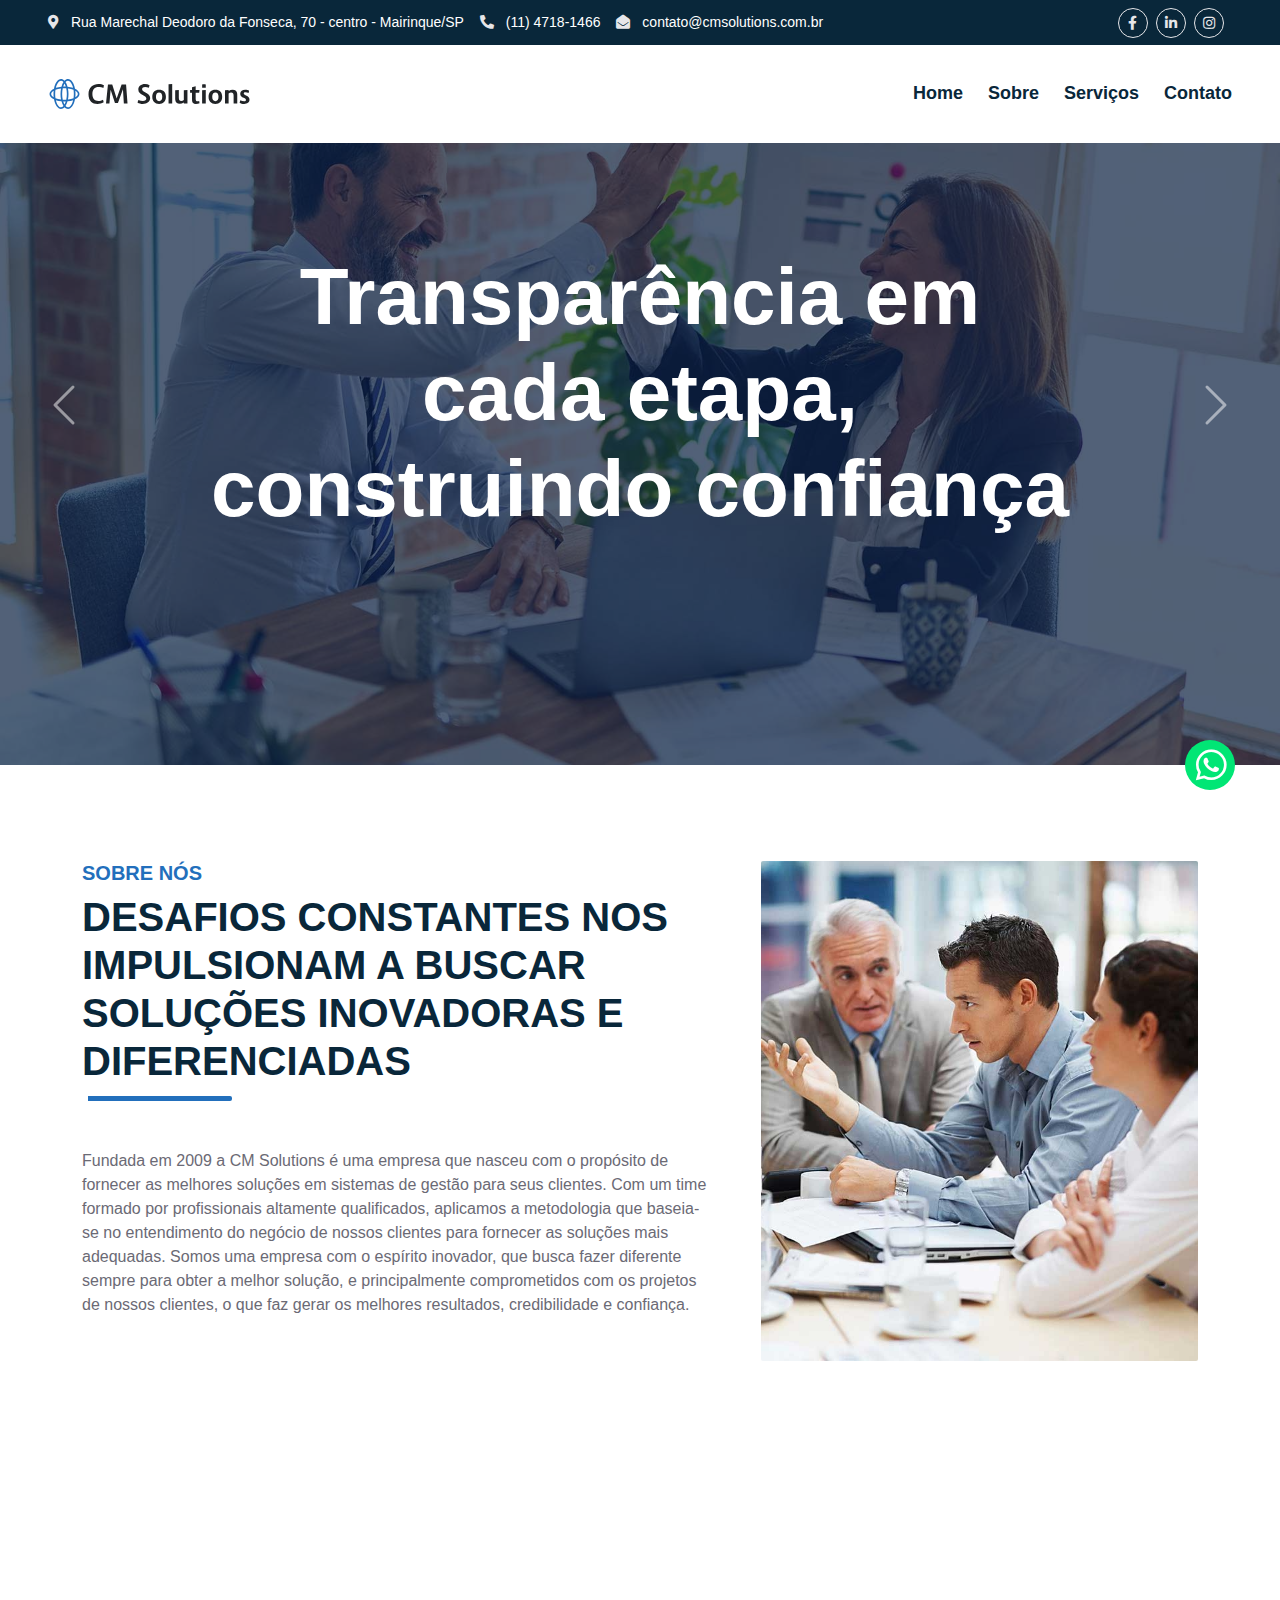
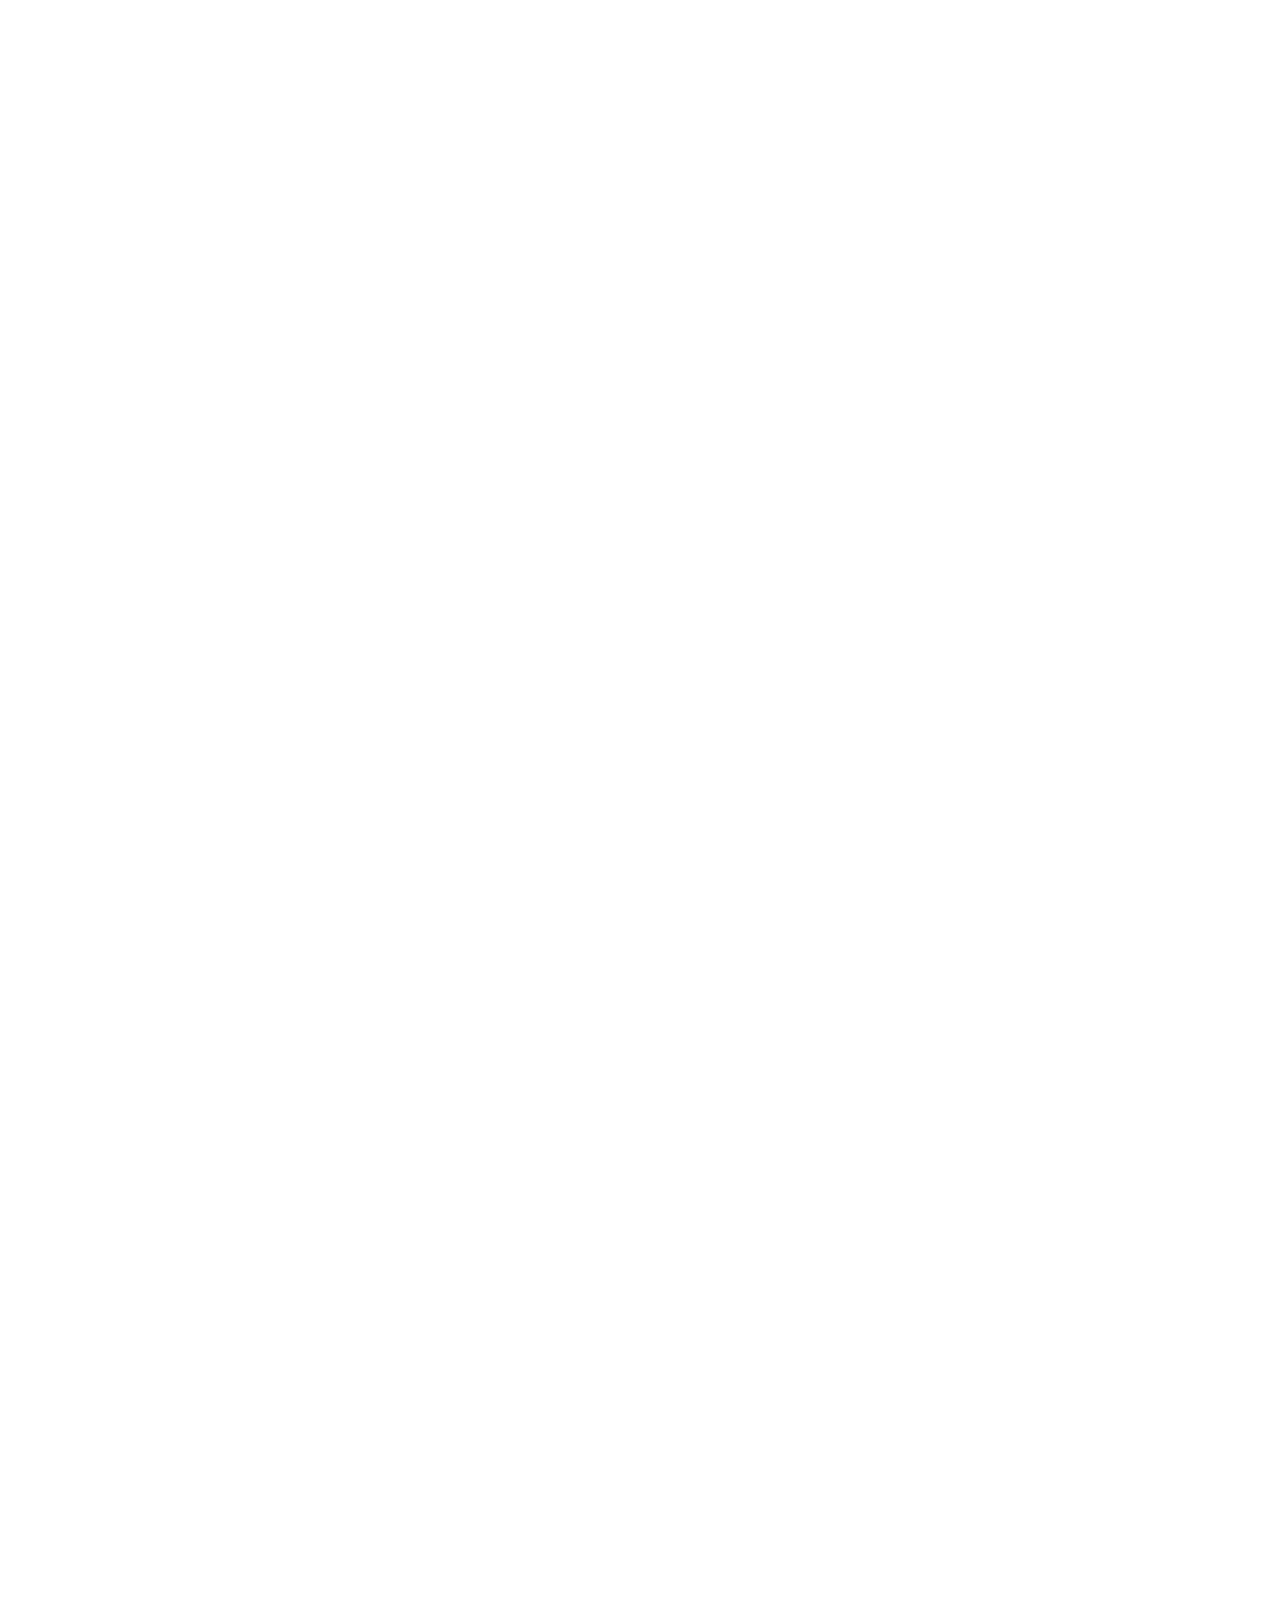
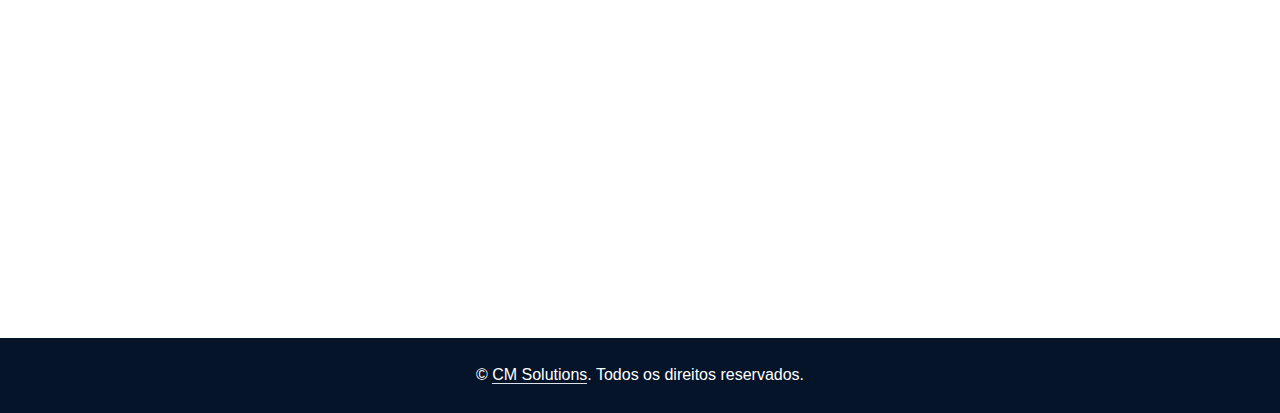
<file: index.html>
<!DOCTYPE html>
<html lang="pt-br">

<head>
    <meta charset="utf-8">
    <title>CM Solutions</title>
    <meta content="width=device-width, initial-scale=1.0" name="viewport">
    <meta content="CM Solutions, ERP, Protheus, TOTVS, Consultoria, Analise, Treinamento, Inovação, Desenvolvimento Web" name="keywords">
    <meta content="Consultoria Protheus, TOTVS, DataSul, SAP, Desenvolvimento Web" name="description">

    <!-- Favicon -->
    <link rel="shortcut icon" href="favicon.ico">

    <!-- Icon Font Stylesheet -->
    <link href="https://cdnjs.cloudflare.com/ajax/libs/font-awesome/5.10.0/css/all.min.css" rel="stylesheet">
    <link href="https://cdn.jsdelivr.net/npm/bootstrap-icons@1.4.1/font/bootstrap-icons.css" rel="stylesheet">

    <!-- Libraries Stylesheet -->
    <link href="lib/owlcarousel/assets/owl.carousel.min.css" rel="stylesheet">
    <link href="lib/animate/animate.min.css" rel="stylesheet">

    <!-- Customized Bootstrap Stylesheet -->
    <link href="css/bootstrap.min.css" rel="stylesheet">

    <!-- Template Stylesheet -->
    <link href="css/style.css" rel="stylesheet">
</head>

<body>
    <!-- Spinner Start -->
    <div id="spinner" class="show bg-white position-fixed translate-middle w-100 vh-100 top-50 start-50 d-flex align-items-center justify-content-center">
        <div class="spinner"></div>
    </div>
    <!-- Spinner End -->


    <!-- Topbar Start -->
    <div class="container-fluid bg-dark px-5 d-none d-lg-block">
        <div class="row gx-0">
            <div class="col-lg-8 text-center text-lg-start mb-2 mb-lg-0">
                <div class="d-inline-flex align-items-center" style="height: 45px;">
                    <small class="me-3 text-light"><i class="fa fa-map-marker-alt me-2"></i>
                        <a href="https://maps.app.goo.gl/qGuP6ESZio2qemRt8" class="a-contact" target="_blank">Rua Marechal Deodoro da Fonseca, 70 - centro - Mairinque/SP</a>
                    </small>
                    <small class="me-3 text-light"><i class="fa fa-phone-alt me-2"></i>
                        <a href="tel:1147181466" class="a-contact">(11) 4718-1466</a>
                    </small>
                    <small class="text-light"><i class="fa fa-envelope-open me-2"></i>
                        <a href="mailto:contato@cmsolutions.com.br" class="a-contact">contato@cmsolutions.com.br</a>
                    </small>
                </div>
            </div>
            <div class="col-lg-4 text-center text-lg-end">
                <div class="d-inline-flex align-items-center" style="height: 45px;">
                    <a class="btn btn-sm btn-outline-light btn-sm-square rounded-circle me-2" href="https://www.facebook.com/CMSolutionsSistemas" target="_blank"><i class="fab fa-facebook-f fw-normal"></i></a>
                    <a class="btn btn-sm btn-outline-light btn-sm-square rounded-circle me-2" href="https://www.linkedin.com/company/cmsolucoes" target="_blank"><i class="fab fa-linkedin-in fw-normal"></i></a>
                    <a class="btn btn-sm btn-outline-light btn-sm-square rounded-circle me-2" href="https://www.instagram.com/cm.solucoes/" target="_blank"><i class="fab fa-instagram fw-normal"></i></a>
                </div>
            </div>
        </div>
    </div>
    <!-- Topbar End -->


    <!-- Navbar & Carousel Start -->
    <div class="container-fluid position-relative p-0">
        <nav class="navbar navbar-expand-lg navbar-dark px-5 py-3 py-lg-0">
            <a href="index.html" class="navbar-brand p-0 logo">
            </a>
            <button class="navbar-toggler" type="button" data-bs-toggle="collapse" data-bs-target="#navbarCollapse">
                <span class="fa fa-bars"></span>
            </button>
            <div class="collapse navbar-collapse" id="navbarCollapse">
                <div class="navbar-nav ms-auto py-0">
                    <a href="index.html" class="nav-item nav-link">Home</a>
                    <a href="#about" class="nav-item nav-link">Sobre</a>
                    <a href="#services" class="nav-item nav-link">Serviços</a>
                    <!-- <a href="#testimonial" class="nav-item nav-link">Testemunhos</a> -->
                    <a href="#contact" class="nav-item nav-link">Contato</a>
                </div>
            </div>
        </nav>

        <div id="header-carousel" class="carousel slide carousel-fade" data-bs-ride="carousel">
            <div class="carousel-inner">
                <div class="carousel-item active">
                    <img class="w-100" src="img/carousel-1.jpg" alt="Image">
                    <div class="carousel-caption d-flex flex-column align-items-center justify-content-center">
                        <div class="p-3" style="max-width: 900px;">
                            <h3 class="display-1 text-white mb-md-4 animated zoomIn">Transparência em cada etapa, construindo confiança</h3>
                        </div>
                    </div>
                </div>
                <div class="carousel-item">
                    <img class="w-100" src="img/carousel-2.jpg" alt="Image">
                    <div class="carousel-caption d-flex flex-column align-items-center justify-content-center">
                        <div class="p-3" style="max-width: 900px;">
                            <h3 class="display-1 text-white mb-md-4 animated zoomIn">Comprometidos com resultados que fazem a diferença</h3>
                        </div>
                    </div>
                </div>
            </div>
            <button class="carousel-control-prev" type="button" data-bs-target="#header-carousel"
                data-bs-slide="prev">
                <span class="carousel-control-prev-icon" aria-hidden="true"></span>
                <span class="visually-hidden">Previous</span>
            </button>
            <button class="carousel-control-next" type="button" data-bs-target="#header-carousel"
                data-bs-slide="next">
                <span class="carousel-control-next-icon" aria-hidden="true"></span>
                <span class="visually-hidden">Next</span>
            </button>
        </div>
    </div>
    <!-- Navbar & Carousel End -->


    <!-- Full Screen Search Start -->
    <div class="modal fade" id="searchModal" tabindex="-1">
        <div class="modal-dialog modal-fullscreen">
            <div class="modal-content" style="background: rgba(9, 30, 62, .7);">
                <div class="modal-header border-0">
                    <button type="button" class="btn bg-white btn-close" data-bs-dismiss="modal" aria-label="Close"></button>
                </div>
                <div class="modal-body d-flex align-items-center justify-content-center">
                    <div class="input-group" style="max-width: 600px;">
                        <input type="text" class="form-control bg-transparent border-primary p-3" placeholder="Type search keyword">
                        <button class="btn btn-primary px-4"><i class="bi bi-search"></i></button>
                    </div>
                </div>
            </div>
        </div>
    </div>
    <!-- Full Screen Search End -->

    <!-- About Start -->
    <div class="container-fluid py-5 wow fadeInUp" data-wow-delay="0.1s" id="about">
        <div class="container py-5">
            <div class="row g-5">
                <div class="col-lg-7">
                    <div class="section-title position-relative pb-3 mb-5">
                        <h5 class="fw-bold text-primary text-uppercase">Sobre nós</h5>
                        <h1 class="mb-0">DESAFIOS CONSTANTES NOS IMPULSIONAM A BUSCAR SOLUÇÕES INOVADORAS E DIFERENCIADAS</h1>
                    </div>
                    <p class="mb-4">Fundada em 2009 a CM Solutions é uma empresa que nasceu com o propósito de fornecer as melhores soluções em sistemas de gestão para seus clientes. Com um time formado por profissionais altamente qualificados, aplicamos a metodologia que baseia-se no entendimento do negócio de nossos clientes para fornecer as soluções mais adequadas. Somos uma empresa com o espírito inovador, que busca fazer diferente sempre para obter a melhor solução, e principalmente comprometidos com os projetos de nossos clientes, o que faz gerar os melhores resultados, credibilidade e confiança.</p>
                </div>
                <div class="col-lg-5" style="min-height: 500px;">
                    <div class="position-relative h-100">
                        <img class="position-absolute w-100 h-100 rounded wow zoomIn" data-wow-delay="0.1s" src="img/about.jpg" style="object-fit: cover;">
                    </div>
                </div>
            </div>
        </div>
    </div>
    <!-- About End -->

    <!-- Service Start -->
    <div class="container-fluid py-5 wow fadeInUp" data-wow-delay="0.1s" id="services">
        <div class="container py-5">
            <div class="section-title text-center position-relative pb-3 mb-5 mx-auto" style="max-width: 600px;">
                <h5 class="fw-bold text-primary text-uppercase">Nossos serviços</h5>
                <h1 class="mb-0">Juntos, construiremos o futuro de sucesso do seu negócio</h1>
            </div>
            <div class="row g-5">
                <div class="col-lg-4 col-md-6 wow zoomIn" data-wow-delay="0.1s">
                    <div class="service-item bg-light rounded d-flex flex-column align-items-center justify-content-center text-center">
                        <div class="service-icon">
                            <i class="fa fa-cloud text-white"></i>
                        </div>
                        <h4 class="mb-3">CM Cloud</h4>
                        <p class="m-0">A CM Soluções pode levar seu ERP e o desempenho dos seus sistemas direto para as nuvens. E sua empresa só tem a ganhar...</p>
                        <a class="btn btn-lg btn-primary rounded" href="cloud.html">
                            <i class="bi bi-arrow-right"></i>
                        </a>
                    </div>
                </div>
                <div class="col-lg-4 col-md-6 wow zoomIn" data-wow-delay="0.1s">
                    <div class="service-item bg-light rounded d-flex flex-column align-items-center justify-content-center text-center">
                        <div class="service-icon">
                            <i class="fa fa-users text-white"></i>
                        </div>
                        <h4 class="mb-3">Outsoursing</h4>
                        <p class="m-0">O outsourcing é um contrato mensal fechado entre nós e a sua empresa. Com esse serviço você terá um profissional para gerenciar...</p>
                        <a class="btn btn-lg btn-primary rounded" href="outsoursing.html">
                            <i class="bi bi-arrow-right"></i>
                        </a>
                    </div>
                </div>
                <div class="col-lg-4 col-md-6 wow zoomIn" data-wow-delay="0.1s">
                    <div class="service-item bg-light rounded d-flex flex-column align-items-center justify-content-center text-center">
                        <div class="service-icon">
                            <i class="fa fa-code text-white"></i>
                        </div>
                        <h4 class="mb-3">Desenvolvimento Web</h4>
                        <p class="m-0">Transformamos ideias em soluções tecnológicas inovadoras. Com mais de 10 anos de experiência no mercado, nossa missão é...</p>
                        <a class="btn btn-lg btn-primary rounded" href="web.html">
                            <i class="bi bi-arrow-right"></i>
                        </a>
                    </div>
                </div>
                <div class="col-lg-4 col-md-6 wow zoomIn" data-wow-delay="0.1s">
                    <div class="service-item bg-light rounded d-flex flex-column align-items-center justify-content-center text-center">
                        <div class="service-icon">
                            <i class="fa fa-chart-pie text-white"></i>
                        </div>
                        <h4 class="mb-3">GO <br> Reports</h4>
                        <p class="m-0">
                            O Go Reports é uma ferramenta de BI (Business Intelligence) que ajudará você e sua equipe a coletar, organizar e analisar rapidamente seus dados...</p>
                        <a class="btn btn-lg btn-primary rounded" href="goReports.html">
                            <i class="bi bi-arrow-right"></i>
                        </a>
                    </div>
                </div>
                <div class="col-lg-4 col-md-6 wow zoomIn" data-wow-delay="0.1s">
                    <div class="service-item bg-light rounded d-flex flex-column align-items-center justify-content-center text-center">
                        <div class="service-icon">
                            <i class="fa fa-cogs text-white"></i>
                        </div>
                        <h4 class="mb-3">Consultoria <br> TOTVS Protheus</h4>
                        <p class="m-0">Nossa empresa oferece uma gama completa de serviços para o ERP TOTVS Protheus, garantindo que sua empresa maximize o valor deste poderoso sistema de gestão...</p>
                        <a class="btn btn-lg btn-primary rounded" href="erp.html">
                            <i class="bi bi-arrow-right"></i>
                        </a>
                    </div>
                </div>
                <div class="col-lg-4 col-md-6 wow zoomIn" data-wow-delay="0.1s">
                    <div class="service-item bg-light rounded d-flex flex-column align-items-center justify-content-center text-center">
                        <div class="service-icon">
                            <i class="fas fa-headphones text-white"></i>
                        </div>
                        <h4 class="mb-3">Suporte Especializado <br> TOTVS Protheus</h4>
                        <p class="m-0">Manter seu sistema ERP TOTVS Protheus funcionando perfeitamente é crucial para a continuidade e eficiência dos seus negócios. Nosso serviço de suporte especializado...</p>
                        <a class="btn btn-lg btn-primary rounded" href="support.html">
                            <i class="bi bi-arrow-right"></i>
                        </a>
                    </div>
                </div>
            </div>
        </div>
    </div>
    <!-- Service End -->

    <!-- Testimonial Start -->
    <!-- <div class="container-fluid py-5 wow fadeInUp" data-wow-delay="0.1s" id="testimonial">
        <div class="container py-5">
            <div class="section-title text-center position-relative pb-3 mb-4 mx-auto" style="max-width: 600px;">
                <h5 class="fw-bold text-primary text-uppercase">Testemunhos</h5>
                <h1 class="mb-0">Sempre garantindo que você tire o máximo proveito de nosso serviços</h1>
            </div>
            <div class="owl-carousel testimonial-carousel wow fadeInUp" data-wow-delay="0.1s">
                <div class="testimonial-item bg-light my-4">
                    <div class="d-flex align-items-center border-bottom pt-5 pb-4 px-5">
                        <img class="img-fluid rounded" src="img/testimonial-1.jpg" style="width: 60px; height: 60px;" >
                        <div class="ps-4">
                            <h4 class="text-primary mb-1">Client Name</h4>
                            <small class="text-uppercase">Profession</small>
                        </div>
                    </div>
                    <div class="pt-4 pb-5 px-5">
                        Dolor et eos labore, stet justo sed est sed. Diam sed sed dolor stet amet eirmod eos labore diam
                    </div>
                </div>
                <div class="testimonial-item bg-light my-4">
                    <div class="d-flex align-items-center border-bottom pt-5 pb-4 px-5">
                        <img class="img-fluid rounded" src="img/testimonial-2.jpg" style="width: 60px; height: 60px;" >
                        <div class="ps-4">
                            <h4 class="text-primary mb-1">Client Name</h4>
                            <small class="text-uppercase">Profession</small>
                        </div>
                    </div>
                    <div class="pt-4 pb-5 px-5">
                        Dolor et eos labore, stet justo sed est sed. Diam sed sed dolor stet amet eirmod eos labore diam
                    </div>
                </div>
                <div class="testimonial-item bg-light my-4">
                    <div class="d-flex align-items-center border-bottom pt-5 pb-4 px-5">
                        <img class="img-fluid rounded" src="img/testimonial-3.jpg" style="width: 60px; height: 60px;" >
                        <div class="ps-4">
                            <h4 class="text-primary mb-1">Client Name</h4>
                            <small class="text-uppercase">Profession</small>
                        </div>
                    </div>
                    <div class="pt-4 pb-5 px-5">
                        Dolor et eos labore, stet justo sed est sed. Diam sed sed dolor stet amet eirmod eos labore diam
                    </div>
                </div>
                <div class="testimonial-item bg-light my-4">
                    <div class="d-flex align-items-center border-bottom pt-5 pb-4 px-5">
                        <img class="img-fluid rounded" src="img/testimonial-4.jpg" style="width: 60px; height: 60px;" >
                        <div class="ps-4">
                            <h4 class="text-primary mb-1">Client Name</h4>
                            <small class="text-uppercase">Profession</small>
                        </div>
                    </div>
                    <div class="pt-4 pb-5 px-5">
                        Dolor et eos labore, stet justo sed est sed. Diam sed sed dolor stet amet eirmod eos labore diam
                    </div>
                </div>
            </div>
        </div>
    </div> -->
    <!-- Testimonial End -->

    
    <!-- Quote Start -->
    <div class="container-fluid py-5 wow fadeInUp" data-wow-delay="0.1s" id="contact">
        <div class="container py-5">
            <div class="row g-5">
                <div class="col-lg-7">
                    <div class="section-title position-relative pb-3 mb-5">
                        <h5 class="fw-bold text-primary text-uppercase">Cantatos</h5>
                        <h1 class="mb-0">Um contato, é tudo que você precisa</h1>
                    </div>
                    <div class="row gx-3">
                        <div class="col-sm-6 wow zoomIn" data-wow-delay="0.1s">
                            <h5 class="mb-4"><i class="fa fa-reply text-primary me-3"></i>Estamos à disposição para te atender</h5>
                        </div>
                        <div class="col-sm-6 wow zoomIn" data-wow-delay="0.1s">
                            <h5 class="mb-4"><i class="fa fa-phone-alt text-primary me-3"></i>Nossos especialistas estão te aguardando</h5>
                        </div>
                    </div>
                    <p class="mb-4">Se você está buscando uma empresa de confiança para te ajudar a alcançar seus objetivos, entre em contato com a CM Solutions! <br> Estamos à disposição para te ajudar a transformar o seu negócio!</p>
                    <div class="d-flex align-items-center mt-2 wow zoomIn" data-wow-delay="0.1s">
                        <div class="bg-primary d-flex align-items-center justify-content-center rounded" style="width: 60px; height: 60px;">
                            <i class="fa fa-phone-alt text-white"></i>
                        </div>
                        <div class="ps-4">
                            <h5 class="mb-2">Ligue e tire suas dúvidas</h5>
                            <a href="tel:1147181466" class="a-contact"><h4 class="text-primary mb-0">(11) 4718-1466</h4></a>
                        </div>
                    </div>
                </div>
                <div class="col-lg-5">
                    <div class="bg-primary rounded h-100 d-flex align-items-center p-5 wow zoomIn" data-wow-delay="0.1s">
                        <form action="https://formsubmit.co/contato@cmsolutions.com.br" method="POST">
                            <input type="hidden" name="_subject" value="Contato pelo site">
                            <input type="hidden" name="_next" value="https://cmsolutions.com.br/thanks.html">
                            <input type="hidden" name="_captcha" value="false">
                            <div class="row g-3">
                                <div class="col-xl-12">
                                    <input type="text" name="name" class="form-control bg-light border-0" placeholder="Nome completo" style="height: 55px;" required>
                                </div>
                                <div class="col-12">
                                    <input type="email" name="email" class="form-control bg-light border-0" placeholder="E-mail" style="height: 55px;" required>
                                </div>
                                <div class="col-12">
                                    <input type="telefone"name="telefone" class="form-control bg-light border-0" placeholder="Celular - dd + numero" style="height: 55px;" required>
                                </div>
                                <div class="col-12">
                                    <textarea name="message" class="form-control bg-light border-0" rows="3" placeholder="Mensagem" required></textarea>
                                </div>
                                <div class="col-12">
                                    <button class="btn btn-dark w-100 py-3" type="submit">Enviar</button>
                                </div>
                            </div>
                        </form>
                    </div>
                </div>
            </div>
        </div>
    </div>
    <!-- Quote End -->

    <!-- Footer Start -->
    <div class="container-fluid bg-dark text-light mt-5 wow fadeInUp" data-wow-delay="0.1s">
        <div class="container">
            <div class="row gx-5">
                <div class="col-lg-4 col-md-6 footer-about">
                    <div class="d-flex flex-column align-items-center justify-content-center text-center pt-5">
                        <a href="index.html" class="navbar-brand p-0 logo-footer">
                        </a>
                        <p class="mt-3 mb-4">Soluções inteligentes</p>
                        <a href="index.html" class="navbar-brand p-0 logo-footer-10">
                        </a>
                    </div>
                </div>
                <div class="col-lg-8 col-md-6">
                    <div class="row gx-5">
                        <div class="col-lg-6 col-md-12 pt-5 mb-5">
                            <div class="section-title section-title-sm position-relative pb-3 mb-4">
                                <h3 class="text-light mb-0">Entre em contato</h3>
                            </div>
                            <div class="d-flex mb-2">
                                <i class="bi bi-geo-alt text-primary me-2"></i>
                                <a href="https://maps.app.goo.gl/qGuP6ESZio2qemRt8" class="a-contact" target="_blank">Rua Marechal Deodoro da Fonseca, 70 - centro - Mairinque/SP</a>
                            </div>
                            <div class="d-flex mb-2">
                                <i class="bi bi-envelope-open text-primary me-2"></i>
                                <a href="mailto:contato@cmsolutions.com.br" class="a-contact">contato@cmsolutions.com.br</a>
                            </div>
                            <div class="d-flex mb-2">
                                <i class="bi bi-telephone text-primary me-2"></i>
                                <a href="tel:1147181466" class="a-contact">(11) 4718-1466</a>
                            </div>
                            <div class="d-flex mt-4">
                                <a class="btn btn-primary btn-square me-2" href="https://www.facebook.com/CMSolutionsSistemas" target="_blank"><i class="fab fa-facebook-f fw-normal"></i></a>
                                <a class="btn btn-primary btn-square me-2" href="https://www.linkedin.com/company/cmsolucoes" target="_blank"><i class="fab fa-linkedin-in fw-normal"></i></a>
                                <a class="btn btn-primary btn-square" href="https://www.instagram.com/cm.solucoes/" target="_blank"><i class="fab fa-instagram fw-normal"></i></a>
                            </div>
                        </div>
                        <div class="col-lg-6 col-md-12 pt-0 pt-lg-5 mb-5">
                            <div class="section-title section-title-sm position-relative pb-3 mb-4">
                                <h3 class="text-light mb-0">Links rápidos</h3>
                            </div>
                            <div class="link-animated d-flex flex-column justify-content-start">
                                <a class="text-light mb-2" href="#about"><i class="bi bi-arrow-right text-primary me-2"></i>Sobre</a>
                                <a class="text-light mb-2" href="#services"><i class="bi bi-arrow-right text-primary me-2"></i>Serviços</a>
                                <!-- <a class="text-light mb-2" href="#testimonial"><i class="bi bi-arrow-right text-primary me-2"></i>Testemunhos</a> -->
                                <a class="text-light" href="#contact"><i class="bi bi-arrow-right text-primary me-2"></i>Contato</a>
                            </div>
                        </div>
                    </div>
                </div>
            </div>
        </div>
    </div>
    <div class="container-fluid text-white" style="background: #061429;">
        <div class="container text-center">
            <div class="row justify-content-end">
                <div class="col-lg-12 col-md-12">
                    <div class="d-flex align-items-center justify-content-center" style="height: 75px;">
                        <p class="mb-0">&copy; <a class="text-white border-bottom" href="#">CM Solutions</a>. Todos os direitos reservados.</p>
                    </div>
                </div>
            </div>
        </div>
    </div>
    <!-- Footer End -->


    <!-- Back to Top -->
    <a href="#" class="btn btn-lg btn-primary btn-lg-square rounded back-to-top"><i class="bi bi-arrow-up"></i></a>

    <!-- WhatsApp Icon -->
    <a href="https://api.whatsapp.com/send?phone=551147181466&text=Ol%C3%A1,%20gostaria%20de%20mais%20informa%C3%A7%C3%B5es%20sobre%20os%20servi%C3%A7os%20da%20CM%20Solutions.%20Poderiam%20me%20ajudar?" class="icon-whatsapp" target="_blank"><i class="fab fa-whatsapp"></i></a>


    <!-- JavaScript Libraries -->
    <script src="https://code.jquery.com/jquery-3.4.1.min.js"></script>
    <script src="https://cdn.jsdelivr.net/npm/bootstrap@5.0.0/dist/js/bootstrap.bundle.min.js"></script>
    <script src="lib/wow/wow.min.js"></script>
    <script src="lib/easing/easing.min.js"></script>
    <script src="lib/waypoints/waypoints.min.js"></script>
    <script src="lib/counterup/counterup.min.js"></script>
    <script src="lib/owlcarousel/owl.carousel.min.js"></script>

    <!-- Template Javascript -->
    <script src="js/main.js"></script>
</body>

</html>
</file>
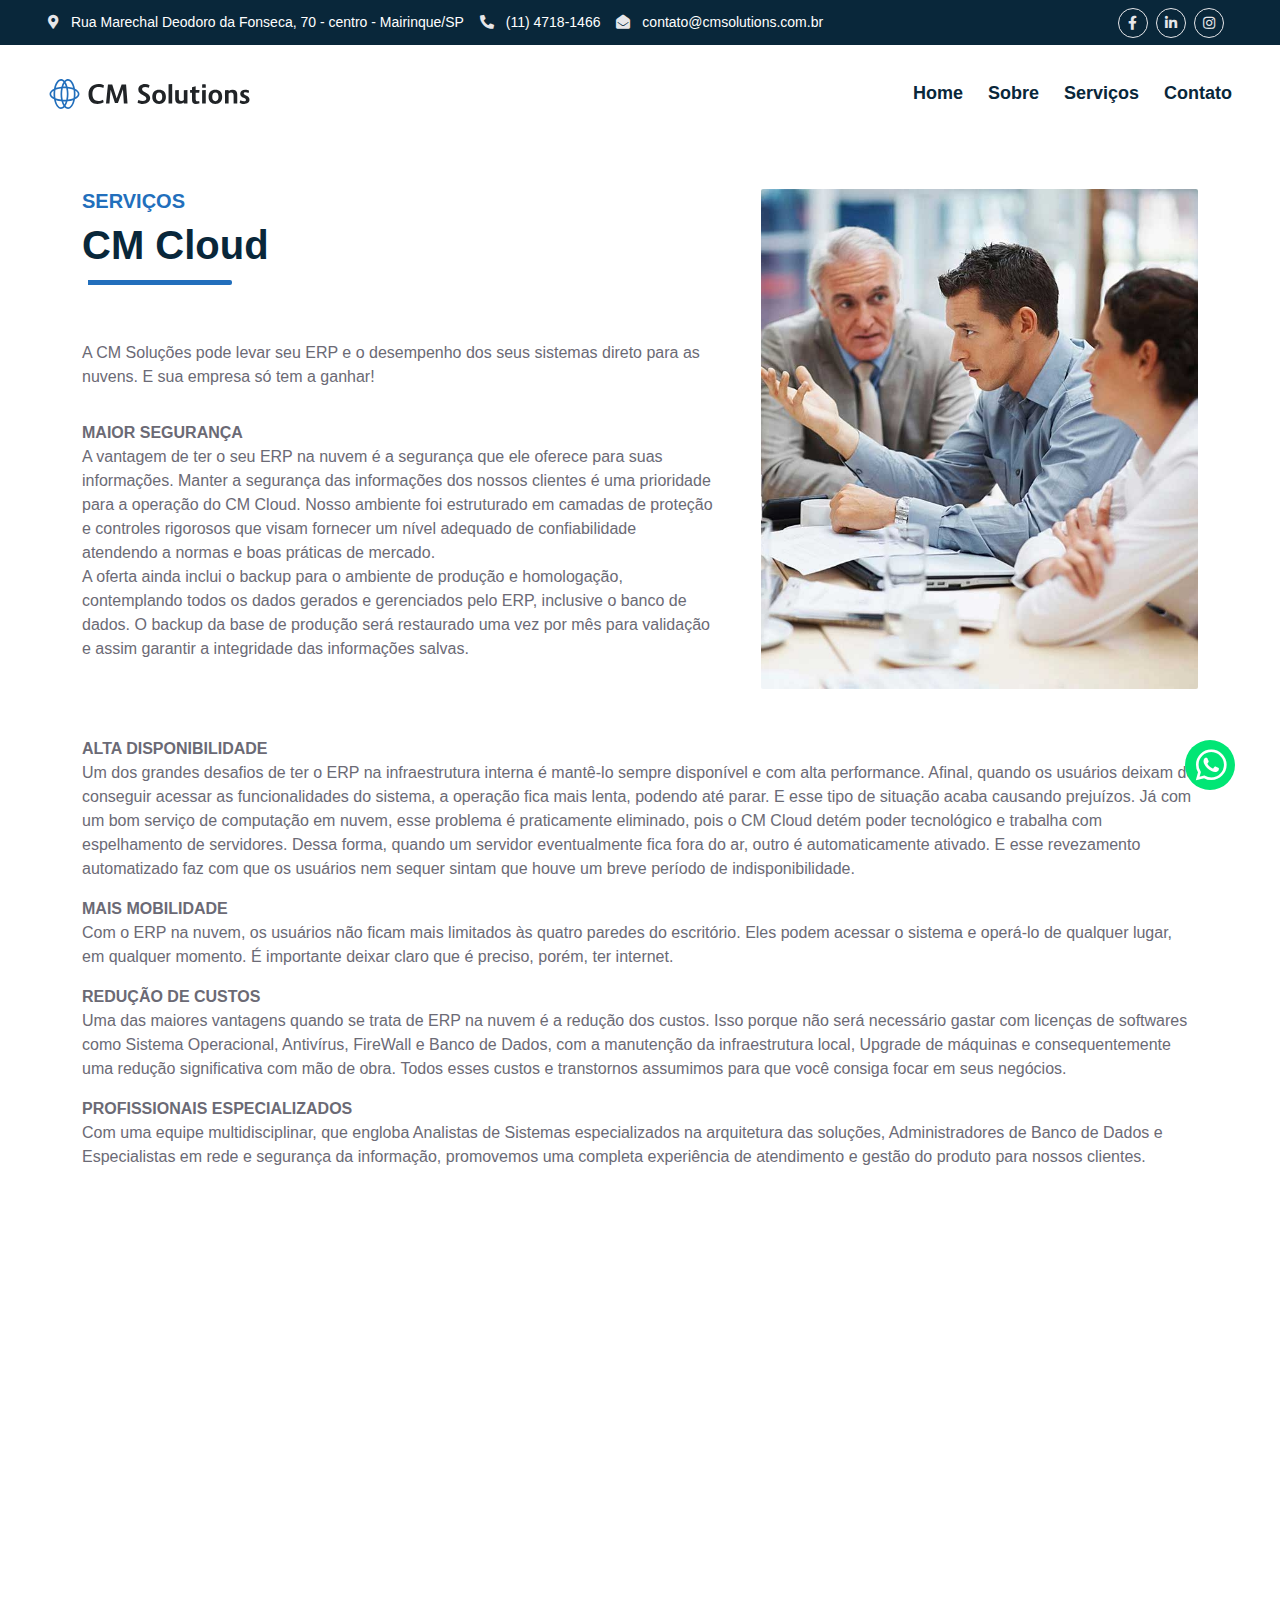
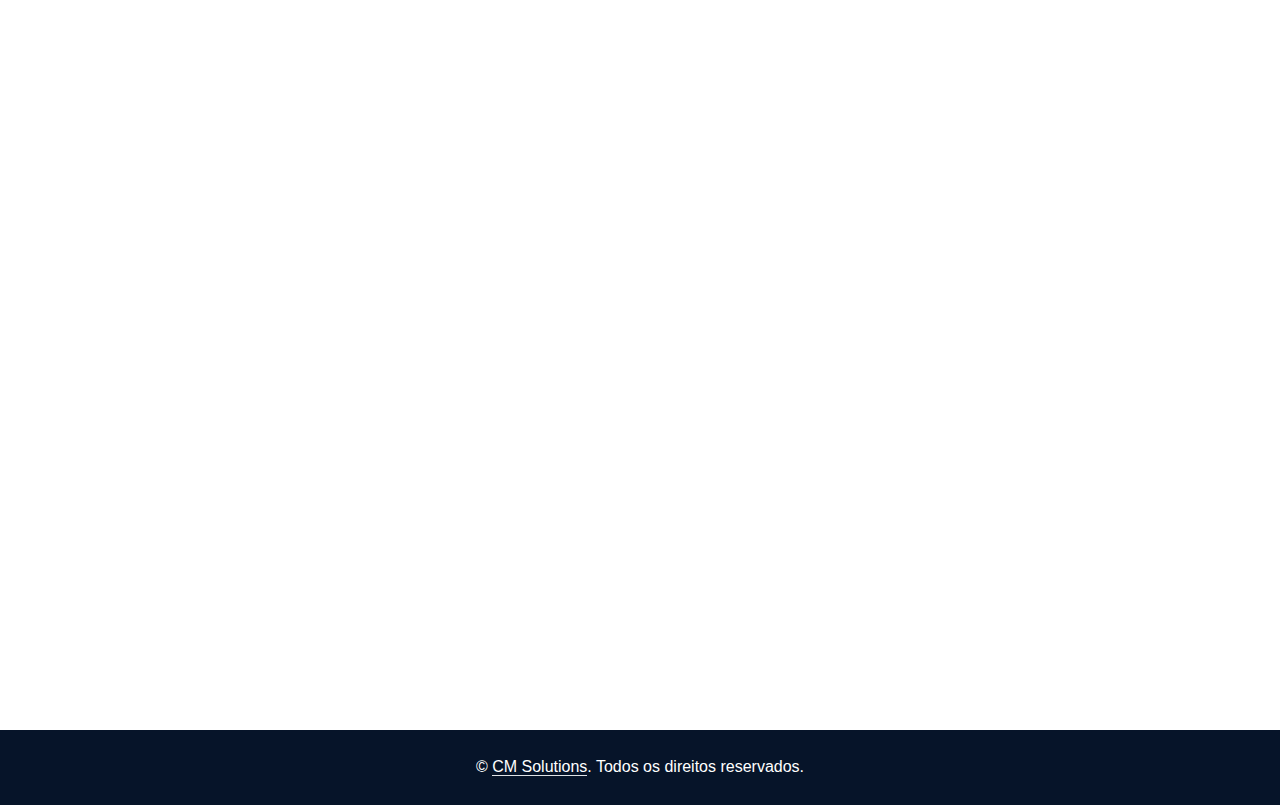
<file: cloud.html>
<!DOCTYPE html>
<html lang="pt-br">

<head>
    <meta charset="utf-8">
    <title>CM Solutions</title>
    <meta content="width=device-width, initial-scale=1.0" name="viewport">
    <meta content="Free HTML Templates" name="keywords">
    <meta content="Free HTML Templates" name="description">

    <!-- Favicon -->
    <link rel="shortcut icon" href="favicon.ico">

    <!-- Icon Font Stylesheet -->
    <link href="https://cdnjs.cloudflare.com/ajax/libs/font-awesome/5.10.0/css/all.min.css" rel="stylesheet">
    <link href="https://cdn.jsdelivr.net/npm/bootstrap-icons@1.4.1/font/bootstrap-icons.css" rel="stylesheet">

    <!-- Libraries Stylesheet -->
    <link href="lib/owlcarousel/assets/owl.carousel.min.css" rel="stylesheet">
    <link href="lib/animate/animate.min.css" rel="stylesheet">

    <!-- Customized Bootstrap Stylesheet -->
    <link href="css/bootstrap.min.css" rel="stylesheet">

    <!-- Template Stylesheet -->
    <link href="css/style.css" rel="stylesheet">
</head>

<body>
    <!-- Spinner Start -->
    <div id="spinner" class="show bg-white position-fixed translate-middle w-100 vh-100 top-50 start-50 d-flex align-items-center justify-content-center">
        <div class="spinner"></div>
    </div>
    <!-- Spinner End -->


    <!-- Topbar Start -->
    <div class="container-fluid bg-dark px-5 d-none d-lg-block">
        <div class="row gx-0">
            <div class="col-lg-8 text-center text-lg-start mb-2 mb-lg-0">
                <div class="d-inline-flex align-items-center" style="height: 45px;">
                    <small class="me-3 text-light"><i class="fa fa-map-marker-alt me-2"></i>
                        <a href="https://maps.app.goo.gl/qGuP6ESZio2qemRt8" class="a-contact" target="_blank">Rua Marechal Deodoro da Fonseca, 70 - centro - Mairinque/SP</a>
                    </small>
                    <small class="me-3 text-light"><i class="fa fa-phone-alt me-2"></i>
                        <a href="tel:1147181466" class="a-contact">(11) 4718-1466</a>
                    </small>
                    <small class="text-light"><i class="fa fa-envelope-open me-2"></i>
                        <a href="mailto:contato@cmsolutions.com.br" class="a-contact">contato@cmsolutions.com.br</a>
                    </small>
                </div>
            </div>
            <div class="col-lg-4 text-center text-lg-end">
                <div class="d-inline-flex align-items-center" style="height: 45px;">
                    <a class="btn btn-sm btn-outline-light btn-sm-square rounded-circle me-2" href="https://www.facebook.com/CMSolutionsSistemas" target="_blank"><i class="fab fa-facebook-f fw-normal"></i></a>
                    <a class="btn btn-sm btn-outline-light btn-sm-square rounded-circle me-2" href="https://www.linkedin.com/company/cmsolucoes" target="_blank"><i class="fab fa-linkedin-in fw-normal"></i></a>
                    <a class="btn btn-sm btn-outline-light btn-sm-square rounded-circle me-2" href="https://www.instagram.com/cm.solucoes/" target="_blank"><i class="fab fa-instagram fw-normal"></i></a>
                </div>
            </div>
        </div>
    </div>
    <!-- Topbar End -->


    <!-- Navbar & Carousel Start -->
    <div class="container-fluid position-relative p-0">
        <nav class="navbar navbar-expand-lg navbar-dark px-5 py-3 py-lg-0">
            <a href="index.html" class="navbar-brand p-0 logo">
            </a>
            <button class="navbar-toggler" type="button" data-bs-toggle="collapse" data-bs-target="#navbarCollapse">
                <span class="fa fa-bars"></span>
            </button>
            <div class="collapse navbar-collapse" id="navbarCollapse">
                <div class="navbar-nav ms-auto py-0">
                    <a href="index.html" class="nav-item nav-link">Home</a>
                    <a href="index.html#about" class="nav-item nav-link">Sobre</a>
                    <a href="index.html#services" class="nav-item nav-link">Serviços</a>
                    <!-- <a href="index.html#testimonial" class="nav-item nav-link">Testemunhos</a> -->
                    <a href="#contact" class="nav-item nav-link">Contato</a>
                </div>
            </div>
        </nav>

    </div>
    <!-- Navbar & Carousel End -->


    <!-- Full Screen Search Start -->
    <div class="modal fade" id="searchModal" tabindex="-1">
        <div class="modal-dialog modal-fullscreen">
            <div class="modal-content" style="background: rgba(9, 30, 62, .7);">
                <div class="modal-header border-0">
                    <button type="button" class="btn bg-white btn-close" data-bs-dismiss="modal" aria-label="Close"></button>
                </div>
                <div class="modal-body d-flex align-items-center justify-content-center">
                    <div class="input-group" style="max-width: 600px;">
                        <input type="text" class="form-control bg-transparent border-primary p-3" placeholder="Type search keyword">
                        <button class="btn btn-primary px-4"><i class="bi bi-search"></i></button>
                    </div>
                </div>
            </div>
        </div>
    </div>
    <!-- Full Screen Search End -->

    <!-- About Start -->
    <div class="container-fluid py-5 wow fadeInUp" data-wow-delay="0.1s" id="about">
        <div class="container py-5">
            <div class="row g-5 pt-5">

                <div class="col-lg-7">
                    <div class="section-title position-relative pb-3 mb-5">
                        <h5 class="fw-bold text-primary text-uppercase">Serviços</h5>
                        <h1 class="mb-0">CM Cloud</h1>
                    </div>
                    
                    <p class="pt-2">A CM Soluções pode levar seu ERP e o desempenho dos seus sistemas direto para as nuvens. E sua empresa só tem a ganhar!</p>

                    <p class="pt-3"><strong>MAIOR SEGURANÇA</strong><br>
                    A vantagem de ter o seu ERP na nuvem é a segurança que ele oferece para suas informações. Manter a segurança das informações dos nossos clientes é uma prioridade para a operação do CM Cloud. Nosso ambiente foi estruturado em camadas de proteção e controles rigorosos que visam fornecer um nível adequado de confiabilidade atendendo a normas e boas práticas de mercado.<br>
                    A oferta ainda inclui o backup para o ambiente de produção e homologação, contemplando todos os dados gerados e gerenciados pelo ERP, inclusive o banco de dados.&nbsp;O backup da base de produção será restaurado uma vez por mês para validação e assim garantir a integridade das informações salvas.</p>

                </div>
                <div class="col-lg-5" style="min-height: 500px;">
                    <div class="position-relative h-100">
                        <img class="position-absolute w-100 h-100 rounded wow zoomIn" data-wow-delay="0.1s" src="img/about.jpg" style="object-fit: cover;">
                    </div>
                </div>


                <div class="col-lg-12 pt-0">

                    <p><strong>ALTA DISPONIBILIDADE</strong><br>
                    Um dos grandes desafios de ter o ERP na infraestrutura interna é mantê-lo sempre disponível e com alta performance. Afinal, quando os usuários deixam de conseguir acessar as funcionalidades do sistema, a operação fica mais lenta, podendo até parar. E esse tipo de situação acaba causando prejuízos. Já com um bom serviço de computação em nuvem, esse problema é praticamente eliminado, pois o CM Cloud&nbsp;detém poder tecnológico e trabalha com espelhamento de servidores. Dessa forma, quando um servidor eventualmente fica fora do ar, outro é automaticamente ativado. E esse revezamento automatizado faz com que os usuários nem sequer sintam que houve um breve período de indisponibilidade.</p>

                    <p><strong>MAIS MOBILIDADE</strong><br>
                    Com o ERP na nuvem, os usuários não ficam mais limitados às quatro paredes do escritório. Eles podem acessar o sistema e operá-lo de qualquer lugar, em qualquer momento. É importante deixar claro que é preciso, porém, ter internet.</p>

                    <p><strong>REDUÇÃO DE CUSTOS</strong><br>
                    Uma das maiores vantagens quando se trata de ERP na nuvem é a redução dos custos. Isso porque não será necessário gastar com licenças de softwares como Sistema Operacional, Antivírus, FireWall e Banco de Dados, com a manutenção da infraestrutura local, Upgrade de máquinas e consequentemente uma redução significativa com mão de obra.&nbsp;Todos esses custos e transtornos assumimos para que você consiga focar em seus negócios.</p>

                    <p><strong>PROFISSIONAIS ESPECIALIZADOS</strong><br>
                    Com uma equipe multidisciplinar, que engloba Analistas de Sistemas especializados na arquitetura das soluções, Administradores de Banco de Dados e Especialistas em rede e segurança da informação, promovemos uma completa experiência de atendimento e gestão do produto para&nbsp;nossos clientes.</p>
                        
                </div>
            </div>
        </div>
    </div>
    <!-- About End -->
    
    <!-- Quote Start -->
    <div class="container-fluid py-5 wow fadeInUp" data-wow-delay="0.1s" id="contact">
        <div class="container py-5">
            <div class="row g-5">
                <div class="col-lg-7">
                    <div class="section-title position-relative pb-3 mb-5">
                        <h5 class="fw-bold text-primary text-uppercase">Cantatos</h5>
                        <h1 class="mb-0">Um contato, é tudo que você precisa</h1>
                    </div>
                    <div class="row gx-3">
                        <div class="col-sm-6 wow zoomIn" data-wow-delay="0.1s">
                            <h5 class="mb-4"><i class="fa fa-reply text-primary me-3"></i>Estamos à disposição para te atender</h5>
                        </div>
                        <div class="col-sm-6 wow zoomIn" data-wow-delay="0.1s">
                            <h5 class="mb-4"><i class="fa fa-phone-alt text-primary me-3"></i>Nossos especialistas estão te aguardando</h5>
                        </div>
                    </div>
                    <p class="mb-4">Se você está buscando uma empresa de confiança para te ajudar a alcançar seus objetivos, entre em contato com a CM Solutions! <br> Estamos à disposição para te ajudar a transformar o seu negócio!</p>
                    <div class="d-flex align-items-center mt-2 wow zoomIn" data-wow-delay="0.1s">
                        <div class="bg-primary d-flex align-items-center justify-content-center rounded" style="width: 60px; height: 60px;">
                            <i class="fa fa-phone-alt text-white"></i>
                        </div>
                        <div class="ps-4">
                            <h5 class="mb-2">Ligue e tire suas dúvidas</h5>
                            <a href="tel:1147181466" class="a-contact"><h4 class="text-primary mb-0">(11) 4718-1466</h4></a>
                        </div>
                    </div>
                </div>
                <div class="col-lg-5">
                    <div class="bg-primary rounded h-100 d-flex align-items-center p-5 wow zoomIn" data-wow-delay="0.1s">
                        <form action="https://formsubmit.co/contato@cmsolutions.com.br" method="POST">
                            <input type="hidden" name="_subject" value="Contato pelo site">
                            <div class="row g-3">
                                <div class="col-xl-12">
                                    <input type="text" name="name" class="form-control bg-light border-0" placeholder="Nome completo" style="height: 55px;" required>
                                </div>
                                <div class="col-12">
                                    <input type="email" name="email" class="form-control bg-light border-0" placeholder="E-mail" style="height: 55px;" required>
                                </div>
                                <div class="col-12">
                                    <input type="telefone"name="telefone" class="form-control bg-light border-0" placeholder="Celular - dd + numero" style="height: 55px;" required>
                                </div>
                                <div class="col-12">
                                    <textarea name="message" class="form-control bg-light border-0" rows="3" placeholder="Mensagem" required></textarea>
                                </div>
                                <div class="col-12">
                                    <button class="btn btn-dark w-100 py-3" type="submit">Enviar</button>
                                </div>
                            </div>
                        </form>
                    </div>
                </div>
            </div>
        </div>
    </div>
    <!-- Quote End -->

    <!-- Footer Start -->
    <div class="container-fluid bg-dark text-light mt-5 wow fadeInUp" data-wow-delay="0.1s">
        <div class="container">
            <div class="row gx-5">
                <div class="col-lg-4 col-md-6 footer-about">
                    <div class="d-flex flex-column align-items-center justify-content-center text-center pt-5">
                        <a href="index.html" class="navbar-brand p-0 logo-footer">
                        </a>
                        <p class="mt-3 mb-4">Soluções inteligentes</p>
                    </div>
                </div>
                <div class="col-lg-8 col-md-6">
                    <div class="row gx-5">
                        <div class="col-lg-6 col-md-12 pt-5 mb-5">
                            <div class="section-title section-title-sm position-relative pb-3 mb-4">
                                <h3 class="text-light mb-0">Entre em contato</h3>
                            </div>
                            <div class="d-flex mb-2">
                                <i class="bi bi-geo-alt text-primary me-2"></i>
                                <a href="https://maps.app.goo.gl/qGuP6ESZio2qemRt8" class="a-contact" target="_blank">Rua Marechal Deodoro da Fonseca, 70 - centro - Mairinque/SP</a>
                            </div>
                            <div class="d-flex mb-2">
                                <i class="bi bi-envelope-open text-primary me-2"></i>
                                <a href="mailto:contato@cmsolutions.com.br" class="a-contact">contato@cmsolutions.com.br</a>
                            </div>
                            <div class="d-flex mb-2">
                                <i class="bi bi-telephone text-primary me-2"></i>
                                <a href="tel:1147181466" class="a-contact">(11) 4718-1466</a>
                            </div>
                            <div class="d-flex mt-4">
                                <a class="btn btn-primary btn-square me-2" href="https://www.facebook.com/CMSolutionsSistemas" target="_blank"><i class="fab fa-facebook-f fw-normal"></i></a>
                                <a class="btn btn-primary btn-square me-2" href="https://www.linkedin.com/company/cmsolucoes" target="_blank"><i class="fab fa-linkedin-in fw-normal"></i></a>
                                <a class="btn btn-primary btn-square" href="https://www.instagram.com/cm.solucoes/" target="_blank"><i class="fab fa-instagram fw-normal"></i></a>
                            </div>
                        </div>
                        <div class="col-lg-6 col-md-12 pt-0 pt-lg-5 mb-5">
                            <div class="section-title section-title-sm position-relative pb-3 mb-4">
                                <h3 class="text-light mb-0">Links rápidos</h3>
                            </div>
                            <div class="link-animated d-flex flex-column justify-content-start">
                                <a class="text-light mb-2" href="#about"><i class="bi bi-arrow-right text-primary me-2"></i>Sobre</a>
                                <a class="text-light mb-2" href="#services"><i class="bi bi-arrow-right text-primary me-2"></i>Serviços</a>
                                <!-- <a class="text-light mb-2" href="#testimonial"><i class="bi bi-arrow-right text-primary me-2"></i>Testemunhos</a> -->
                                <a class="text-light" href="#contact"><i class="bi bi-arrow-right text-primary me-2"></i>Contato</a>
                            </div>
                        </div>
                    </div>
                </div>
            </div>
        </div>
    </div>
    <div class="container-fluid text-white" style="background: #061429;">
        <div class="container text-center">
            <div class="row justify-content-end">
                <div class="col-lg-12 col-md-12">
                    <div class="d-flex align-items-center justify-content-center" style="height: 75px;">
                        <p class="mb-0">&copy; <a class="text-white border-bottom" href="#">CM Solutions</a>. Todos os direitos reservados. 
						
                        </p>
                    </div>
                </div>
            </div>
        </div>
    </div>
    <!-- Footer End -->


    <!-- Back to Top -->
    <a href="#" class="btn btn-lg btn-primary btn-lg-square rounded back-to-top"><i class="bi bi-arrow-up"></i></a>


    <a href="https://api.whatsapp.com/send?phone=5511976876510&text=Ol%C3%A1%2C%20tudo%20bem%3F%0A%0AGostaria%20de%20falar%20com%20um%20atendente" class="icon-whatsapp" target="_blank"><i class="fab fa-whatsapp"></i></a>




    <!-- JavaScript Libraries -->
    <script src="https://code.jquery.com/jquery-3.4.1.min.js"></script>
    <script src="https://cdn.jsdelivr.net/npm/bootstrap@5.0.0/dist/js/bootstrap.bundle.min.js"></script>
    <script src="lib/wow/wow.min.js"></script>
    <script src="lib/easing/easing.min.js"></script>
    <script src="lib/waypoints/waypoints.min.js"></script>
    <script src="lib/counterup/counterup.min.js"></script>
    <script src="lib/owlcarousel/owl.carousel.min.js"></script>

    <!-- Template Javascript -->
    <script src="js/main.js"></script>
</body>

</html>
</file>
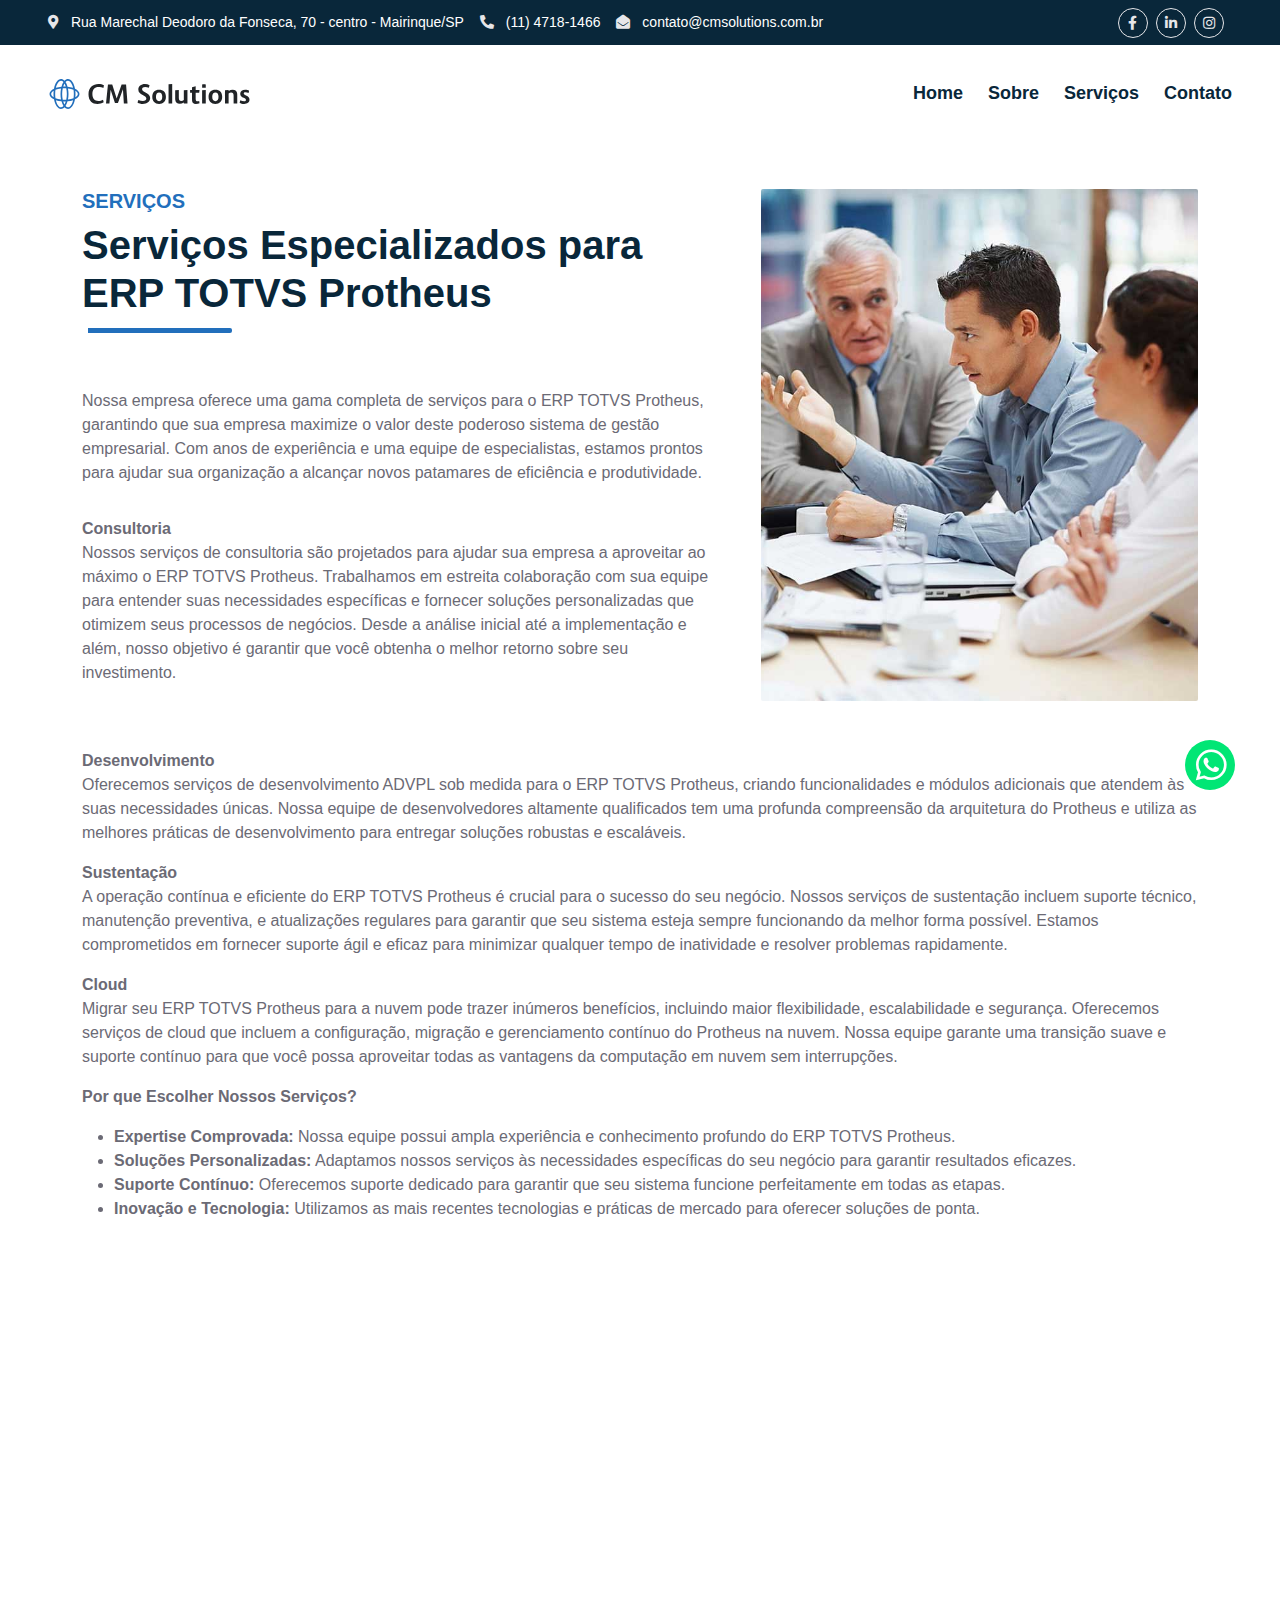
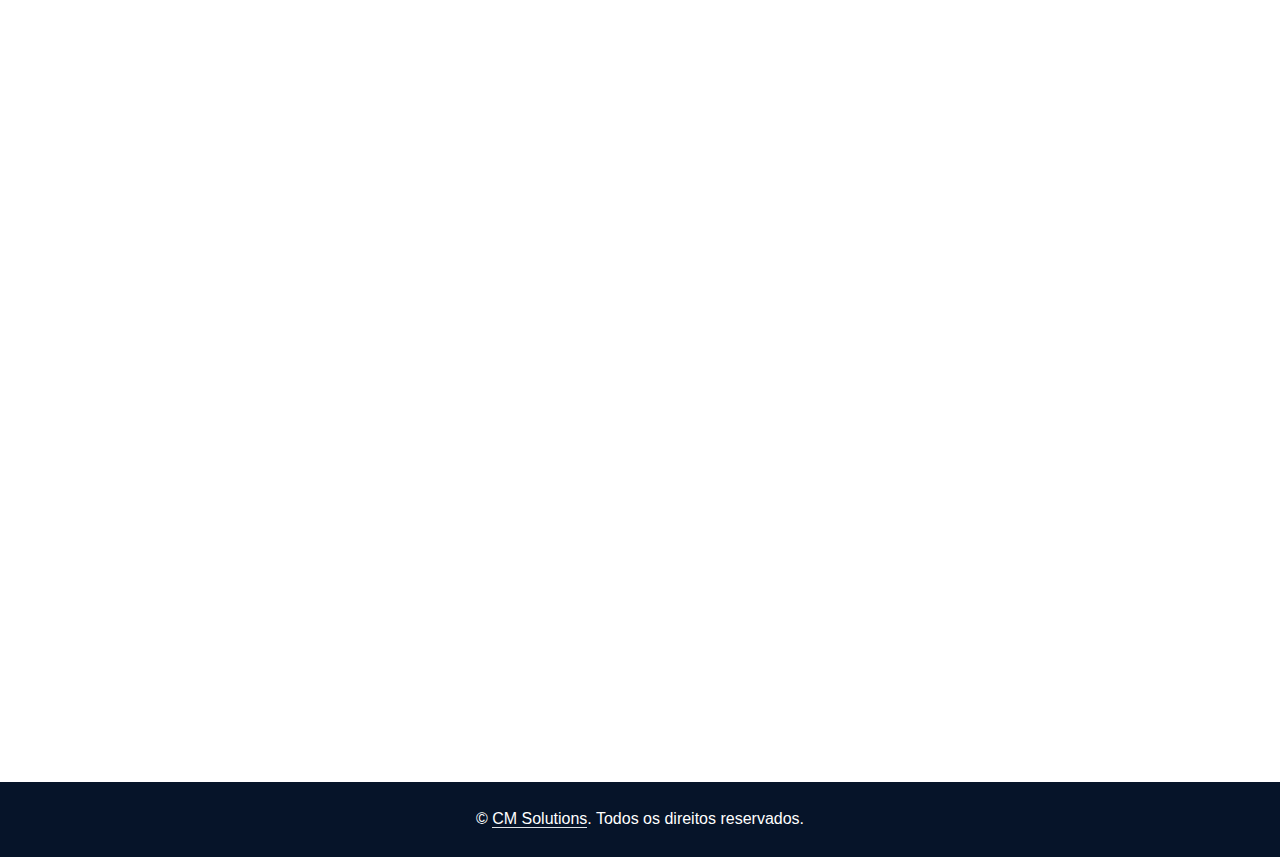
<file: erp.html>
<!DOCTYPE html>
<html lang="pt-br">

<head>
    <meta charset="utf-8">
    <title>CM Solutions</title>
    <meta content="width=device-width, initial-scale=1.0" name="viewport">
    <meta content="Free HTML Templates" name="keywords">
    <meta content="Free HTML Templates" name="description">

    <!-- Favicon -->
    <link rel="shortcut icon" href="favicon.ico">

    <!-- Icon Font Stylesheet -->
    <link href="https://cdnjs.cloudflare.com/ajax/libs/font-awesome/5.10.0/css/all.min.css" rel="stylesheet">
    <link href="https://cdn.jsdelivr.net/npm/bootstrap-icons@1.4.1/font/bootstrap-icons.css" rel="stylesheet">

    <!-- Libraries Stylesheet -->
    <link href="lib/owlcarousel/assets/owl.carousel.min.css" rel="stylesheet">
    <link href="lib/animate/animate.min.css" rel="stylesheet">

    <!-- Customized Bootstrap Stylesheet -->
    <link href="css/bootstrap.min.css" rel="stylesheet">

    <!-- Template Stylesheet -->
    <link href="css/style.css" rel="stylesheet">
</head>

<body>
    <!-- Spinner Start -->
    <div id="spinner" class="show bg-white position-fixed translate-middle w-100 vh-100 top-50 start-50 d-flex align-items-center justify-content-center">
        <div class="spinner"></div>
    </div>
    <!-- Spinner End -->


    <!-- Topbar Start -->
    <div class="container-fluid bg-dark px-5 d-none d-lg-block">
        <div class="row gx-0">
            <div class="col-lg-8 text-center text-lg-start mb-2 mb-lg-0">
                <div class="d-inline-flex align-items-center" style="height: 45px;">
                    <small class="me-3 text-light"><i class="fa fa-map-marker-alt me-2"></i>
                        <a href="https://maps.app.goo.gl/qGuP6ESZio2qemRt8" class="a-contact" target="_blank">Rua Marechal Deodoro da Fonseca, 70 - centro - Mairinque/SP</a>
                    </small>
                    <small class="me-3 text-light"><i class="fa fa-phone-alt me-2"></i>
                        <a href="tel:1147181466" class="a-contact">(11) 4718-1466</a>
                    </small>
                    <small class="text-light"><i class="fa fa-envelope-open me-2"></i>
                        <a href="mailto:contato@cmsolutions.com.br" class="a-contact">contato@cmsolutions.com.br</a>
                    </small>
                </div>
            </div>
            <div class="col-lg-4 text-center text-lg-end">
                <div class="d-inline-flex align-items-center" style="height: 45px;">
                    <a class="btn btn-sm btn-outline-light btn-sm-square rounded-circle me-2" href="https://www.facebook.com/CMSolutionsSistemas" target="_blank"><i class="fab fa-facebook-f fw-normal"></i></a>
                    <a class="btn btn-sm btn-outline-light btn-sm-square rounded-circle me-2" href="https://www.linkedin.com/company/cmsolucoes" target="_blank"><i class="fab fa-linkedin-in fw-normal"></i></a>
                    <a class="btn btn-sm btn-outline-light btn-sm-square rounded-circle me-2" href="https://www.instagram.com/cm.solucoes/" target="_blank"><i class="fab fa-instagram fw-normal"></i></a>
                </div>
            </div>
        </div>
    </div>
    <!-- Topbar End -->


    <!-- Navbar & Carousel Start -->
    <div class="container-fluid position-relative p-0">
        <nav class="navbar navbar-expand-lg navbar-dark px-5 py-3 py-lg-0">
            <a href="index.html" class="navbar-brand p-0 logo">
            </a>
            <button class="navbar-toggler" type="button" data-bs-toggle="collapse" data-bs-target="#navbarCollapse">
                <span class="fa fa-bars"></span>
            </button>
            <div class="collapse navbar-collapse" id="navbarCollapse">
                <div class="navbar-nav ms-auto py-0">
                    <a href="index.html" class="nav-item nav-link">Home</a>
                    <a href="index.html#about" class="nav-item nav-link">Sobre</a>
                    <a href="index.html#services" class="nav-item nav-link">Serviços</a>
                    <!-- <a href="index.html#testimonial" class="nav-item nav-link">Testemunhos</a> -->
                    <a href="#contact" class="nav-item nav-link">Contato</a>
                </div>
            </div>
        </nav>

    </div>
    <!-- Navbar & Carousel End -->


    <!-- Full Screen Search Start -->
    <div class="modal fade" id="searchModal" tabindex="-1">
        <div class="modal-dialog modal-fullscreen">
            <div class="modal-content" style="background: rgba(9, 30, 62, .7);">
                <div class="modal-header border-0">
                    <button type="button" class="btn bg-white btn-close" data-bs-dismiss="modal" aria-label="Close"></button>
                </div>
                <div class="modal-body d-flex align-items-center justify-content-center">
                    <div class="input-group" style="max-width: 600px;">
                        <input type="text" class="form-control bg-transparent border-primary p-3" placeholder="Type search keyword">
                        <button class="btn btn-primary px-4"><i class="bi bi-search"></i></button>
                    </div>
                </div>
            </div>
        </div>
    </div>
    <!-- Full Screen Search End -->

    <!-- About Start -->
    <div class="container-fluid py-5 wow fadeInUp" data-wow-delay="0.1s" id="about">
        <div class="container py-5">
            <div class="row g-5 pt-5">

                <div class="col-lg-7">
                    <div class="section-title position-relative pb-3 mb-5">
                        <h5 class="fw-bold text-primary text-uppercase">Serviços</h5>
                        <h1 class="mb-0">Serviços Especializados para ERP TOTVS Protheus</h1>
                    </div>
                    
                    <p class="pt-2">Nossa empresa oferece uma gama completa de serviços para o ERP TOTVS Protheus, garantindo que sua empresa maximize o valor deste poderoso sistema de gestão empresarial. Com anos de experiência e uma equipe de especialistas, estamos prontos para ajudar sua organização a alcançar novos patamares de eficiência e produtividade.</p>

                    <p class="pt-3">
                        <strong>Consultoria</strong><br>
                            Nossos serviços de consultoria são projetados para ajudar sua empresa a aproveitar ao máximo o ERP TOTVS Protheus. Trabalhamos em estreita colaboração com sua equipe para entender suas necessidades específicas e fornecer soluções personalizadas que otimizem seus processos de negócios. Desde a análise inicial até a implementação e além, nosso objetivo é garantir que você obtenha o melhor retorno sobre seu investimento.
                    </p>

                        
                </div>
                <div class="col-lg-5" style="min-height: 500px;">
                    <div class="position-relative h-100">
                        <img class="position-absolute w-100 h-100 rounded wow zoomIn" data-wow-delay="0.1s" src="img/about.jpg" style="object-fit: cover;">
                    </div>
                </div>


                <div class="col-lg-12 pt-0">

                    <p><strong>Desenvolvimento</strong><br>
                        Oferecemos serviços de desenvolvimento ADVPL sob medida para o ERP TOTVS Protheus, criando funcionalidades e módulos adicionais que atendem às suas necessidades únicas. Nossa equipe de desenvolvedores altamente qualificados tem uma profunda compreensão da arquitetura do Protheus e utiliza as melhores práticas de desenvolvimento para entregar soluções robustas e escaláveis.</p>

                    <p><strong>Sustentação</strong><br>
                        A operação contínua e eficiente do ERP TOTVS Protheus é crucial para o sucesso do seu negócio. Nossos serviços de sustentação incluem suporte técnico, manutenção preventiva, e atualizações regulares para garantir que seu sistema esteja sempre funcionando da melhor forma possível. Estamos comprometidos em fornecer suporte ágil e eficaz para minimizar qualquer tempo de inatividade e resolver problemas rapidamente.</p>

                    <p><strong>Cloud</strong><br>
                        Migrar seu ERP TOTVS Protheus para a nuvem pode trazer inúmeros benefícios, incluindo maior flexibilidade, escalabilidade e segurança. Oferecemos serviços de cloud que incluem a configuração, migração e gerenciamento contínuo do Protheus na nuvem. Nossa equipe garante uma transição suave e suporte contínuo para que você possa aproveitar todas as vantagens da computação em nuvem sem interrupções.</p>

                    <p><strong>Por que Escolher Nossos Serviços?</strong><p>
                        
                    <ul>
                        <li><strong>Expertise Comprovada:</strong> 
                            Nossa equipe possui ampla experiência e conhecimento profundo do ERP TOTVS Protheus.
                        </li>
                        <li><strong>Soluções Personalizadas:</strong> 
                            Adaptamos nossos serviços às necessidades específicas do seu negócio para garantir resultados eficazes.                         
                        </li>
                        <li><strong>Suporte Contínuo:</strong> 
                            Oferecemos suporte dedicado para garantir que seu sistema funcione perfeitamente em todas as etapas.                         
                        </li>
                        <li><strong>Inovação e Tecnologia:</strong> 
                            Utilizamos as mais recentes tecnologias e práticas de mercado para oferecer soluções de ponta.                         
                        </li>
                    </ul>  
                </div>
            </div>
        </div>
    </div>
    <!-- About End -->
    
    <!-- Quote Start -->
    <div class="container-fluid py-5 wow fadeInUp" data-wow-delay="0.1s" id="contact">
        <div class="container py-5">
            <div class="row g-5">
                <div class="col-lg-7">
                    <div class="section-title position-relative pb-3 mb-5">
                        <h5 class="fw-bold text-primary text-uppercase">Cantatos</h5>
                        <h1 class="mb-0">Um contato, é tudo que você precisa</h1>
                    </div>
                    <div class="row gx-3">
                        <div class="col-sm-6 wow zoomIn" data-wow-delay="0.1s">
                            <h5 class="mb-4"><i class="fa fa-reply text-primary me-3"></i>Estamos à disposição para te atender</h5>
                        </div>
                        <div class="col-sm-6 wow zoomIn" data-wow-delay="0.1s">
                            <h5 class="mb-4"><i class="fa fa-phone-alt text-primary me-3"></i>Nossos especialistas estão te aguardando</h5>
                        </div>
                    </div>
                    <p class="mb-4">Se você está buscando uma empresa de confiança para te ajudar a alcançar seus objetivos, entre em contato com a CM Solutions! <br> Estamos à disposição para te ajudar a transformar o seu negócio!</p>
                    <div class="d-flex align-items-center mt-2 wow zoomIn" data-wow-delay="0.1s">
                        <div class="bg-primary d-flex align-items-center justify-content-center rounded" style="width: 60px; height: 60px;">
                            <i class="fa fa-phone-alt text-white"></i>
                        </div>
                        <div class="ps-4">
                            <h5 class="mb-2">Ligue e tire suas dúvidas</h5>
                            <a href="tel:1147181466" class="a-contact"><h4 class="text-primary mb-0">(11) 4718-1466</h4></a>
                        </div>
                    </div>
                </div>
                <div class="col-lg-5">
                    <div class="bg-primary rounded h-100 d-flex align-items-center p-5 wow zoomIn" data-wow-delay="0.1s">
                        <form action="https://formsubmit.co/contato@cmsolutions.com.br" method="POST">
                            <input type="hidden" name="_subject" value="Contato pelo site">
                            <div class="row g-3">
                                <div class="col-xl-12">
                                    <input type="text" name="name" class="form-control bg-light border-0" placeholder="Nome completo" style="height: 55px;" required>
                                </div>
                                <div class="col-12">
                                    <input type="email" name="email" class="form-control bg-light border-0" placeholder="E-mail" style="height: 55px;" required>
                                </div>
                                <div class="col-12">
                                    <input type="telefone"name="telefone" class="form-control bg-light border-0" placeholder="Celular - dd + numero" style="height: 55px;" required>
                                </div>
                                <div class="col-12">
                                    <textarea name="message" class="form-control bg-light border-0" rows="3" placeholder="Mensagem" required></textarea>
                                </div>
                                <div class="col-12">
                                    <button class="btn btn-dark w-100 py-3" type="submit">Enviar</button>
                                </div>
                            </div>
                        </form>
                    </div>
                </div>
            </div>
        </div>
    </div>
    <!-- Quote End -->

    <!-- Footer Start -->
    <div class="container-fluid bg-dark text-light mt-5 wow fadeInUp" data-wow-delay="0.1s">
        <div class="container">
            <div class="row gx-5">
                <div class="col-lg-4 col-md-6 footer-about">
                    <div class="d-flex flex-column align-items-center justify-content-center text-center pt-5">
                        <a href="index.html" class="navbar-brand p-0 logo-footer">
                        </a>
                        <p class="mt-3 mb-4">Soluções inteligentes</p>
                    </div>
                </div>
                <div class="col-lg-8 col-md-6">
                    <div class="row gx-5">
                        <div class="col-lg-6 col-md-12 pt-5 mb-5">
                            <div class="section-title section-title-sm position-relative pb-3 mb-4">
                                <h3 class="text-light mb-0">Entre em contato</h3>
                            </div>
                            <div class="d-flex mb-2">
                                <i class="bi bi-geo-alt text-primary me-2"></i>
                                <a href="https://maps.app.goo.gl/qGuP6ESZio2qemRt8" class="a-contact" target="_blank">Rua Marechal Deodoro da Fonseca, 70 - centro - Mairinque/SP</a>
                            </div>
                            <div class="d-flex mb-2">
                                <i class="bi bi-envelope-open text-primary me-2"></i>
                                <a href="mailto:contato@cmsolutions.com.br" class="a-contact">contato@cmsolutions.com.br</a>
                            </div>
                            <div class="d-flex mb-2">
                                <i class="bi bi-telephone text-primary me-2"></i>
                                <a href="tel:1147181466" class="a-contact">(11) 4718-1466</a>
                            </div>
                            <div class="d-flex mt-4">
                                <a class="btn btn-primary btn-square me-2" href="https://www.facebook.com/CMSolutionsSistemas" target="_blank"><i class="fab fa-facebook-f fw-normal"></i></a>
                                <a class="btn btn-primary btn-square me-2" href="https://www.linkedin.com/company/cmsolucoes" target="_blank"><i class="fab fa-linkedin-in fw-normal"></i></a>
                                <a class="btn btn-primary btn-square" href="https://www.instagram.com/cm.solucoes/" target="_blank"><i class="fab fa-instagram fw-normal"></i></a>
                            </div>
                        </div>
                        <div class="col-lg-6 col-md-12 pt-0 pt-lg-5 mb-5">
                            <div class="section-title section-title-sm position-relative pb-3 mb-4">
                                <h3 class="text-light mb-0">Links rápidos</h3>
                            </div>
                            <div class="link-animated d-flex flex-column justify-content-start">
                                <a class="text-light mb-2" href="#about"><i class="bi bi-arrow-right text-primary me-2"></i>Sobre</a>
                                <a class="text-light mb-2" href="#services"><i class="bi bi-arrow-right text-primary me-2"></i>Serviços</a>
                                <!-- <a class="text-light mb-2" href="#testimonial"><i class="bi bi-arrow-right text-primary me-2"></i>Testemunhos</a> -->
                                <a class="text-light" href="#contact"><i class="bi bi-arrow-right text-primary me-2"></i>Contato</a>
                            </div>
                        </div>
                    </div>
                </div>
            </div>
        </div>
    </div>
    <div class="container-fluid text-white" style="background: #061429;">
        <div class="container text-center">
            <div class="row justify-content-end">
                <div class="col-lg-12 col-md-12">
                    <div class="d-flex align-items-center justify-content-center" style="height: 75px;">
                        <p class="mb-0">&copy; <a class="text-white border-bottom" href="#">CM Solutions</a>. Todos os direitos reservados. 
						
                        </p>
                    </div>
                </div>
            </div>
        </div>
    </div>
    <!-- Footer End -->


    <!-- Back to Top -->
    <a href="#" class="btn btn-lg btn-primary btn-lg-square rounded back-to-top"><i class="bi bi-arrow-up"></i></a>


    <a href="https://api.whatsapp.com/send?phone=5511976876510&text=Ol%C3%A1%2C%20tudo%20bem%3F%0A%0AGostaria%20de%20falar%20com%20um%20atendente" class="icon-whatsapp" target="_blank"><i class="fab fa-whatsapp"></i></a>




    <!-- JavaScript Libraries -->
    <script src="https://code.jquery.com/jquery-3.4.1.min.js"></script>
    <script src="https://cdn.jsdelivr.net/npm/bootstrap@5.0.0/dist/js/bootstrap.bundle.min.js"></script>
    <script src="lib/wow/wow.min.js"></script>
    <script src="lib/easing/easing.min.js"></script>
    <script src="lib/waypoints/waypoints.min.js"></script>
    <script src="lib/counterup/counterup.min.js"></script>
    <script src="lib/owlcarousel/owl.carousel.min.js"></script>

    <!-- Template Javascript -->
    <script src="js/main.js"></script>
</body>

</html>
</file>
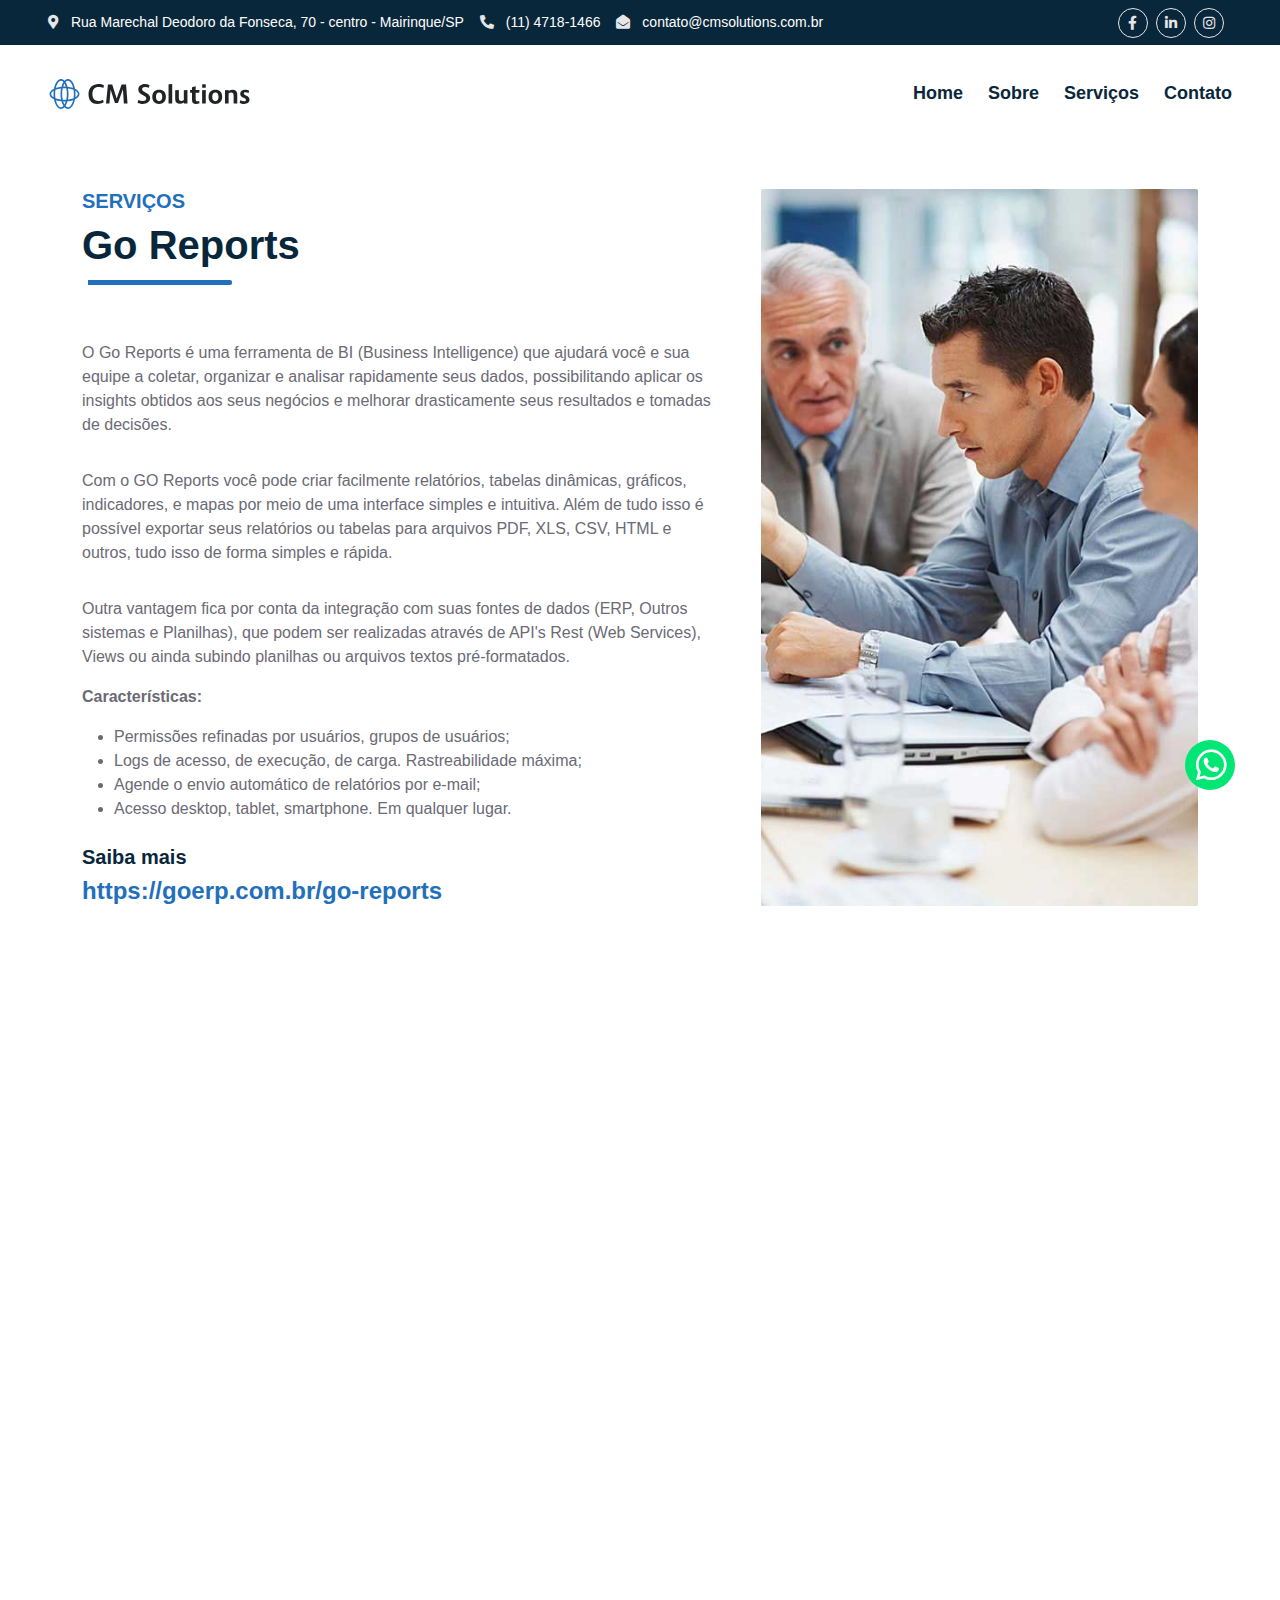
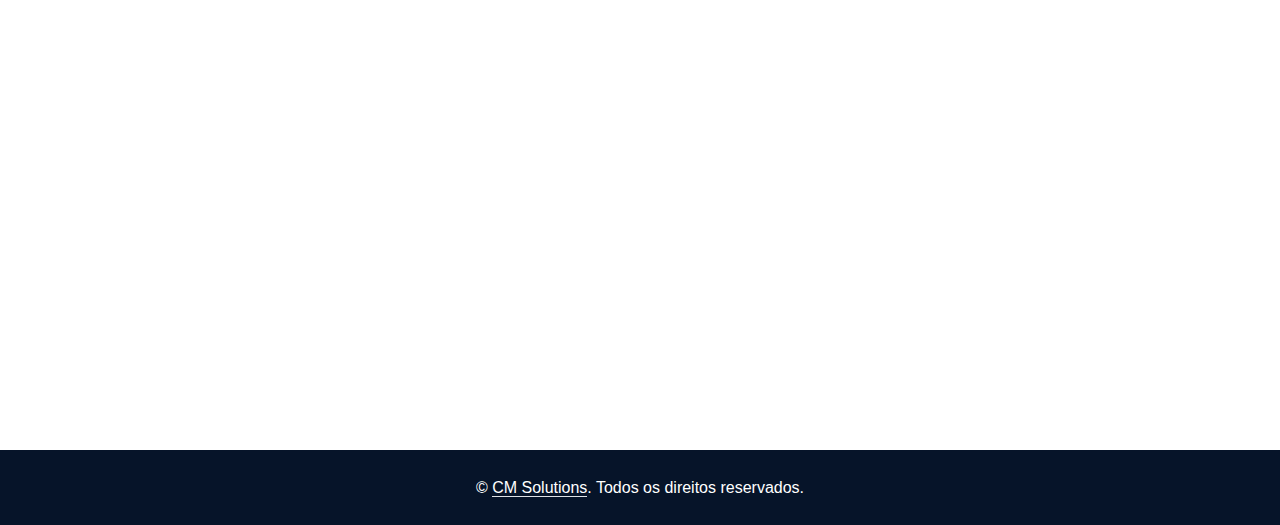
<file: goReports.html>
<!DOCTYPE html>
<html lang="pt-br">

<head>
    <meta charset="utf-8">
    <title>CM Solutions</title>
    <meta content="width=device-width, initial-scale=1.0" name="viewport">
    <meta content="Free HTML Templates" name="keywords">
    <meta content="Free HTML Templates" name="description">

    <!-- Favicon -->
    <link rel="shortcut icon" href="favicon.ico">

    <!-- Icon Font Stylesheet -->
    <link href="https://cdnjs.cloudflare.com/ajax/libs/font-awesome/5.10.0/css/all.min.css" rel="stylesheet">
    <link href="https://cdn.jsdelivr.net/npm/bootstrap-icons@1.4.1/font/bootstrap-icons.css" rel="stylesheet">

    <!-- Libraries Stylesheet -->
    <link href="lib/owlcarousel/assets/owl.carousel.min.css" rel="stylesheet">
    <link href="lib/animate/animate.min.css" rel="stylesheet">

    <!-- Customized Bootstrap Stylesheet -->
    <link href="css/bootstrap.min.css" rel="stylesheet">

    <!-- Template Stylesheet -->
    <link href="css/style.css" rel="stylesheet">
</head>

<body>
    <!-- Spinner Start -->
    <div id="spinner" class="show bg-white position-fixed translate-middle w-100 vh-100 top-50 start-50 d-flex align-items-center justify-content-center">
        <div class="spinner"></div>
    </div>
    <!-- Spinner End -->


    <!-- Topbar Start -->
    <div class="container-fluid bg-dark px-5 d-none d-lg-block">
        <div class="row gx-0">
            <div class="col-lg-8 text-center text-lg-start mb-2 mb-lg-0">
                <div class="d-inline-flex align-items-center" style="height: 45px;">
                    <small class="me-3 text-light"><i class="fa fa-map-marker-alt me-2"></i>
                        <a href="https://maps.app.goo.gl/qGuP6ESZio2qemRt8" class="a-contact" target="_blank">Rua Marechal Deodoro da Fonseca, 70 - centro - Mairinque/SP</a>
                    </small>
                    <small class="me-3 text-light"><i class="fa fa-phone-alt me-2"></i>
                        <a href="tel:1147181466" class="a-contact">(11) 4718-1466</a>
                    </small>
                    <small class="text-light"><i class="fa fa-envelope-open me-2"></i>
                        <a href="mailto:contato@cmsolutions.com.br" class="a-contact">contato@cmsolutions.com.br</a>
                    </small>
                </div>
            </div>
            <div class="col-lg-4 text-center text-lg-end">
                <div class="d-inline-flex align-items-center" style="height: 45px;">
                    <a class="btn btn-sm btn-outline-light btn-sm-square rounded-circle me-2" href="https://www.facebook.com/CMSolutionsSistemas" target="_blank"><i class="fab fa-facebook-f fw-normal"></i></a>
                    <a class="btn btn-sm btn-outline-light btn-sm-square rounded-circle me-2" href="https://www.linkedin.com/company/cmsolucoes" target="_blank"><i class="fab fa-linkedin-in fw-normal"></i></a>
                    <a class="btn btn-sm btn-outline-light btn-sm-square rounded-circle me-2" href="https://www.instagram.com/cm.solucoes/" target="_blank"><i class="fab fa-instagram fw-normal"></i></a>
                </div>
            </div>
        </div>
    </div>
    <!-- Topbar End -->


    <!-- Navbar & Carousel Start -->
    <div class="container-fluid position-relative p-0">
        <nav class="navbar navbar-expand-lg navbar-dark px-5 py-3 py-lg-0">
            <a href="index.html" class="navbar-brand p-0 logo">
            </a>
            <button class="navbar-toggler" type="button" data-bs-toggle="collapse" data-bs-target="#navbarCollapse">
                <span class="fa fa-bars"></span>
            </button>
            <div class="collapse navbar-collapse" id="navbarCollapse">
                <div class="navbar-nav ms-auto py-0">
                    <a href="index.html" class="nav-item nav-link">Home</a>
                    <a href="index.html#about" class="nav-item nav-link">Sobre</a>
                    <a href="index.html#services" class="nav-item nav-link">Serviços</a>
                    <!-- <a href="index.html#testimonial" class="nav-item nav-link">Testemunhos</a> -->
                    <a href="#contact" class="nav-item nav-link">Contato</a>
                </div>
            </div>
        </nav>

    </div>
    <!-- Navbar & Carousel End -->


    <!-- Full Screen Search Start -->
    <div class="modal fade" id="searchModal" tabindex="-1">
        <div class="modal-dialog modal-fullscreen">
            <div class="modal-content" style="background: rgba(9, 30, 62, .7);">
                <div class="modal-header border-0">
                    <button type="button" class="btn bg-white btn-close" data-bs-dismiss="modal" aria-label="Close"></button>
                </div>
                <div class="modal-body d-flex align-items-center justify-content-center">
                    <div class="input-group" style="max-width: 600px;">
                        <input type="text" class="form-control bg-transparent border-primary p-3" placeholder="Type search keyword">
                        <button class="btn btn-primary px-4"><i class="bi bi-search"></i></button>
                    </div>
                </div>
            </div>
        </div>
    </div>
    <!-- Full Screen Search End -->

    <!-- About Start -->
    <div class="container-fluid py-5 wow fadeInUp" data-wow-delay="0.1s" id="about">
        <div class="container py-5">
            <div class="row g-5 pt-5">

                <div class="col-lg-7">
                    <div class="section-title position-relative pb-3 mb-5">
                        <h5 class="fw-bold text-primary text-uppercase">Serviços</h5>
                        <h1 class="mb-0">Go Reports</h1>
                    </div>
                    
                    <p class="pt-2">O Go Reports é uma ferramenta de BI (Business Intelligence) que ajudará você e sua equipe a coletar, organizar e analisar rapidamente seus dados, possibilitando aplicar os insights obtidos aos seus negócios e melhorar drasticamente seus resultados e tomadas de decisões.</p>

                    <p class="pt-3">Com o GO Reports você pode criar facilmente relatórios, tabelas dinâmicas, gráficos, indicadores, e mapas por meio de uma interface simples e intuitiva. Além de tudo isso é possível exportar seus relatórios ou tabelas para arquivos PDF, XLS, CSV, HTML e outros, tudo isso de forma simples e rápida.</p>
                    
                    <p class="pt-3">Outra vantagem fica por conta da integração com suas fontes de dados (ERP, Outros sistemas e Planilhas), que podem ser realizadas através de API's Rest (Web Services), Views ou ainda subindo planilhas ou arquivos textos pré-formatados.</p>

                    <p><strong>Características:</strong></p>

                    <ul>
                        <li>Permissões refinadas por usuários, grupos de usuários;</li>
                        <li>Logs de acesso, de execução, de carga. Rastreabilidade máxima;</li>
                        <li>Agende o envio automático de relatórios por e-mail;</li>
                        <li>Acesso desktop, tablet, smartphone. Em qualquer lugar.</li>
                    </ul>

                    <h5 class="mb-2 mt-4">Saiba mais</h5>
                    <a href="https://goerp.com.br/go-reports/" class="a-contact" target="_blank"><h4 class="text-primary mb-0">https://goerp.com.br/go-reports</h4></a>

                </div>
                <div class="col-lg-5" style="min-height: 500px;">
                    <div class="position-relative h-100">
                        <img class="position-absolute w-100 h-100 rounded wow zoomIn" data-wow-delay="0.1s" src="img/about.jpg" style="object-fit: cover;">
                    </div>
                </div>
            </div>
        </div>
    </div>
    <!-- About End -->
    
    <!-- Quote Start -->
    <div class="container-fluid py-5 wow fadeInUp" data-wow-delay="0.1s" id="contact">
        <div class="container py-5">
            <div class="row g-5">
                <div class="col-lg-7">
                    <div class="section-title position-relative pb-3 mb-5">
                        <h5 class="fw-bold text-primary text-uppercase">Cantatos</h5>
                        <h1 class="mb-0">Um contato, é tudo que você precisa</h1>
                    </div>
                    <div class="row gx-3">
                        <div class="col-sm-6 wow zoomIn" data-wow-delay="0.1s">
                            <h5 class="mb-4"><i class="fa fa-reply text-primary me-3"></i>Estamos à disposição para te atender</h5>
                        </div>
                        <div class="col-sm-6 wow zoomIn" data-wow-delay="0.1s">
                            <h5 class="mb-4"><i class="fa fa-phone-alt text-primary me-3"></i>Nossos especialistas estão te aguardando</h5>
                        </div>
                    </div>
                    <p class="mb-4">Se você está buscando uma empresa de confiança para te ajudar a alcançar seus objetivos, entre em contato com a CM Solutions! <br> Estamos à disposição para te ajudar a transformar o seu negócio!</p>
                    <div class="d-flex align-items-center mt-2 wow zoomIn" data-wow-delay="0.1s">
                        <div class="bg-primary d-flex align-items-center justify-content-center rounded" style="width: 60px; height: 60px;">
                            <i class="fa fa-phone-alt text-white"></i>
                        </div>
                        <div class="ps-4">
                            <h5 class="mb-2">Ligue e tire suas dúvidas</h5>
                            <a href="tel:1147181466" class="a-contact"><h4 class="text-primary mb-0">(11) 4718-1466</h4></a>
                        </div>
                    </div>
                </div>
                <div class="col-lg-5">
                    <div class="bg-primary rounded h-100 d-flex align-items-center p-5 wow zoomIn" data-wow-delay="0.1s">
                        <form action="https://formsubmit.co/contato@cmsolutions.com.br" method="POST">
                            <input type="hidden" name="_subject" value="Contato pelo site">
                            <div class="row g-3">
                                <div class="col-xl-12">
                                    <input type="text" name="name" class="form-control bg-light border-0" placeholder="Nome completo" style="height: 55px;" required>
                                </div>
                                <div class="col-12">
                                    <input type="email" name="email" class="form-control bg-light border-0" placeholder="E-mail" style="height: 55px;" required>
                                </div>
                                <div class="col-12">
                                    <input type="telefone"name="telefone" class="form-control bg-light border-0" placeholder="Celular - dd + numero" style="height: 55px;" required>
                                </div>
                                <div class="col-12">
                                    <textarea name="message" class="form-control bg-light border-0" rows="3" placeholder="Mensagem" required></textarea>
                                </div>
                                <div class="col-12">
                                    <button class="btn btn-dark w-100 py-3" type="submit">Enviar</button>
                                </div>
                            </div>
                        </form>
                    </div>
                </div>
            </div>
        </div>
    </div>
    <!-- Quote End -->

    <!-- Footer Start -->
    <div class="container-fluid bg-dark text-light mt-5 wow fadeInUp" data-wow-delay="0.1s">
        <div class="container">
            <div class="row gx-5">
                <div class="col-lg-4 col-md-6 footer-about">
                    <div class="d-flex flex-column align-items-center justify-content-center text-center pt-5">
                        <a href="index.html" class="navbar-brand p-0 logo-footer">
                        </a>
                        <p class="mt-3 mb-4">Soluções inteligentes</p>
                    </div>
                </div>
                <div class="col-lg-8 col-md-6">
                    <div class="row gx-5">
                        <div class="col-lg-6 col-md-12 pt-5 mb-5">
                            <div class="section-title section-title-sm position-relative pb-3 mb-4">
                                <h3 class="text-light mb-0">Entre em contato</h3>
                            </div>
                            <div class="d-flex mb-2">
                                <i class="bi bi-geo-alt text-primary me-2"></i>
                                <a href="https://maps.app.goo.gl/qGuP6ESZio2qemRt8" class="a-contact" target="_blank">Rua Marechal Deodoro da Fonseca, 70 - centro - Mairinque/SP</a>
                            </div>
                            <div class="d-flex mb-2">
                                <i class="bi bi-envelope-open text-primary me-2"></i>
                                <a href="mailto:contato@cmsolutions.com.br" class="a-contact">contato@cmsolutions.com.br</a>
                            </div>
                            <div class="d-flex mb-2">
                                <i class="bi bi-telephone text-primary me-2"></i>
                                <a href="tel:1147181466" class="a-contact">(11) 4718-1466</a>
                            </div>
                            <div class="d-flex mt-4">
                                <a class="btn btn-primary btn-square me-2" href="https://www.facebook.com/CMSolutionsSistemas" target="_blank"><i class="fab fa-facebook-f fw-normal"></i></a>
                                <a class="btn btn-primary btn-square me-2" href="https://www.linkedin.com/company/cmsolucoes" target="_blank"><i class="fab fa-linkedin-in fw-normal"></i></a>
                                <a class="btn btn-primary btn-square" href="https://www.instagram.com/cm.solucoes/" target="_blank"><i class="fab fa-instagram fw-normal"></i></a>
                            </div>
                        </div>
                        <div class="col-lg-6 col-md-12 pt-0 pt-lg-5 mb-5">
                            <div class="section-title section-title-sm position-relative pb-3 mb-4">
                                <h3 class="text-light mb-0">Links rápidos</h3>
                            </div>
                            <div class="link-animated d-flex flex-column justify-content-start">
                                <a class="text-light mb-2" href="#about"><i class="bi bi-arrow-right text-primary me-2"></i>Sobre</a>
                                <a class="text-light mb-2" href="#services"><i class="bi bi-arrow-right text-primary me-2"></i>Serviços</a>
                                <!-- <a class="text-light mb-2" href="#testimonial"><i class="bi bi-arrow-right text-primary me-2"></i>Testemunhos</a> -->
                                <a class="text-light" href="#contact"><i class="bi bi-arrow-right text-primary me-2"></i>Contato</a>
                            </div>
                        </div>
                    </div>
                </div>
            </div>
        </div>
    </div>
    <div class="container-fluid text-white" style="background: #061429;">
        <div class="container text-center">
            <div class="row justify-content-end">
                <div class="col-lg-12 col-md-12">
                    <div class="d-flex align-items-center justify-content-center" style="height: 75px;">
                        <p class="mb-0">&copy; <a class="text-white border-bottom" href="#">CM Solutions</a>. Todos os direitos reservados. 
						
                        </p>
                    </div>
                </div>
            </div>
        </div>
    </div>
    <!-- Footer End -->


    <!-- Back to Top -->
    <a href="#" class="btn btn-lg btn-primary btn-lg-square rounded back-to-top"><i class="bi bi-arrow-up"></i></a>


    <a href="https://api.whatsapp.com/send?phone=5511976876510&text=Ol%C3%A1%2C%20tudo%20bem%3F%0A%0AGostaria%20de%20falar%20com%20um%20atendente" class="icon-whatsapp" target="_blank"><i class="fab fa-whatsapp"></i></a>




    <!-- JavaScript Libraries -->
    <script src="https://code.jquery.com/jquery-3.4.1.min.js"></script>
    <script src="https://cdn.jsdelivr.net/npm/bootstrap@5.0.0/dist/js/bootstrap.bundle.min.js"></script>
    <script src="lib/wow/wow.min.js"></script>
    <script src="lib/easing/easing.min.js"></script>
    <script src="lib/waypoints/waypoints.min.js"></script>
    <script src="lib/counterup/counterup.min.js"></script>
    <script src="lib/owlcarousel/owl.carousel.min.js"></script>

    <!-- Template Javascript -->
    <script src="js/main.js"></script>
</body>

</html>
</file>
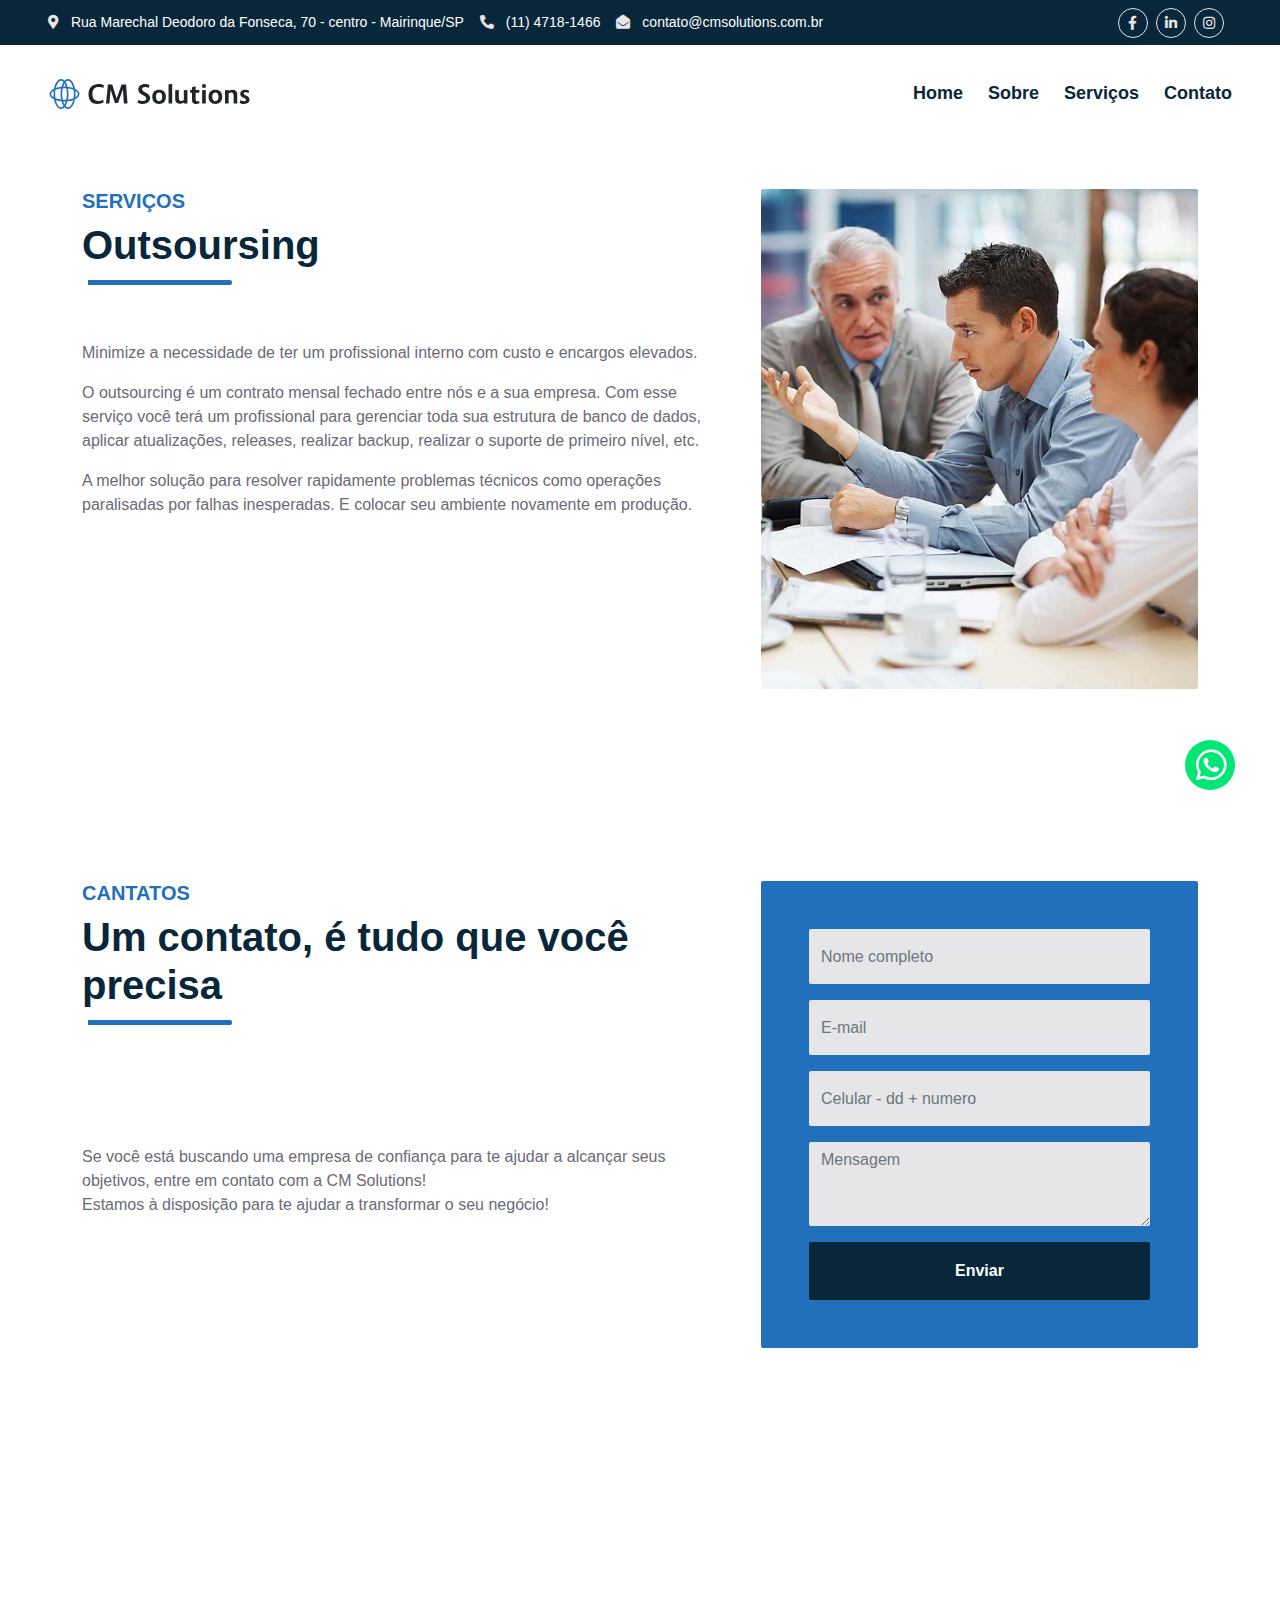
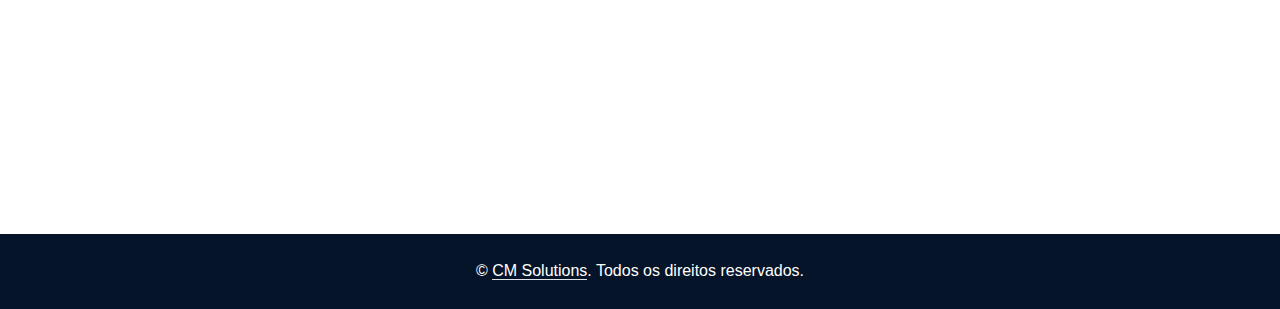
<file: outsoursing.html>
<!DOCTYPE html>
<html lang="pt-br">

<head>
    <meta charset="utf-8">
    <title>CM Solutions</title>
    <meta content="width=device-width, initial-scale=1.0" name="viewport">
    <meta content="Free HTML Templates" name="keywords">
    <meta content="Free HTML Templates" name="description">

    <!-- Favicon -->
    <link rel="shortcut icon" href="favicon.ico">

    <!-- Icon Font Stylesheet -->
    <link href="https://cdnjs.cloudflare.com/ajax/libs/font-awesome/5.10.0/css/all.min.css" rel="stylesheet">
    <link href="https://cdn.jsdelivr.net/npm/bootstrap-icons@1.4.1/font/bootstrap-icons.css" rel="stylesheet">

    <!-- Libraries Stylesheet -->
    <link href="lib/owlcarousel/assets/owl.carousel.min.css" rel="stylesheet">
    <link href="lib/animate/animate.min.css" rel="stylesheet">

    <!-- Customized Bootstrap Stylesheet -->
    <link href="css/bootstrap.min.css" rel="stylesheet">

    <!-- Template Stylesheet -->
    <link href="css/style.css" rel="stylesheet">
</head>

<body>
    <!-- Spinner Start -->
    <div id="spinner" class="show bg-white position-fixed translate-middle w-100 vh-100 top-50 start-50 d-flex align-items-center justify-content-center">
        <div class="spinner"></div>
    </div>
    <!-- Spinner End -->


    <!-- Topbar Start -->
    <div class="container-fluid bg-dark px-5 d-none d-lg-block">
        <div class="row gx-0">
            <div class="col-lg-8 text-center text-lg-start mb-2 mb-lg-0">
                <div class="d-inline-flex align-items-center" style="height: 45px;">
                    <small class="me-3 text-light"><i class="fa fa-map-marker-alt me-2"></i>
                        <a href="https://maps.app.goo.gl/qGuP6ESZio2qemRt8" class="a-contact" target="_blank">Rua Marechal Deodoro da Fonseca, 70 - centro - Mairinque/SP</a>
                    </small>
                    <small class="me-3 text-light"><i class="fa fa-phone-alt me-2"></i>
                        <a href="tel:1147181466" class="a-contact">(11) 4718-1466</a>
                    </small>
                    <small class="text-light"><i class="fa fa-envelope-open me-2"></i>
                        <a href="mailto:contato@cmsolutions.com.br" class="a-contact">contato@cmsolutions.com.br</a>
                    </small>
                </div>
            </div>
            <div class="col-lg-4 text-center text-lg-end">
                <div class="d-inline-flex align-items-center" style="height: 45px;">
                    <a class="btn btn-sm btn-outline-light btn-sm-square rounded-circle me-2" href="https://www.facebook.com/CMSolutionsSistemas" target="_blank"><i class="fab fa-facebook-f fw-normal"></i></a>
                    <a class="btn btn-sm btn-outline-light btn-sm-square rounded-circle me-2" href="https://www.linkedin.com/company/cmsolucoes" target="_blank"><i class="fab fa-linkedin-in fw-normal"></i></a>
                    <a class="btn btn-sm btn-outline-light btn-sm-square rounded-circle me-2" href="https://www.instagram.com/cm.solucoes/" target="_blank"><i class="fab fa-instagram fw-normal"></i></a>
                </div>
            </div>
        </div>
    </div>
    <!-- Topbar End -->


    <!-- Navbar & Carousel Start -->
    <div class="container-fluid position-relative p-0">
        <nav class="navbar navbar-expand-lg navbar-dark px-5 py-3 py-lg-0">
            <a href="index.html" class="navbar-brand p-0 logo">
            </a>
            <button class="navbar-toggler" type="button" data-bs-toggle="collapse" data-bs-target="#navbarCollapse">
                <span class="fa fa-bars"></span>
            </button>
            <div class="collapse navbar-collapse" id="navbarCollapse">
                <div class="navbar-nav ms-auto py-0">
                    <a href="index.html" class="nav-item nav-link">Home</a>
                    <a href="index.html#about" class="nav-item nav-link">Sobre</a>
                    <a href="index.html#services" class="nav-item nav-link">Serviços</a>
                    <!-- <a href="index.html#testimonial" class="nav-item nav-link">Testemunhos</a> -->
                    <a href="#contact" class="nav-item nav-link">Contato</a>
                </div>
            </div>
        </nav>

    </div>
    <!-- Navbar & Carousel End -->


    <!-- Full Screen Search Start -->
    <div class="modal fade" id="searchModal" tabindex="-1">
        <div class="modal-dialog modal-fullscreen">
            <div class="modal-content" style="background: rgba(9, 30, 62, .7);">
                <div class="modal-header border-0">
                    <button type="button" class="btn bg-white btn-close" data-bs-dismiss="modal" aria-label="Close"></button>
                </div>
                <div class="modal-body d-flex align-items-center justify-content-center">
                    <div class="input-group" style="max-width: 600px;">
                        <input type="text" class="form-control bg-transparent border-primary p-3" placeholder="Type search keyword">
                        <button class="btn btn-primary px-4"><i class="bi bi-search"></i></button>
                    </div>
                </div>
            </div>
        </div>
    </div>
    <!-- Full Screen Search End -->

    <!-- About Start -->
    <div class="container-fluid py-5 wow fadeInUp" data-wow-delay="0.1s" id="about">
        <div class="container py-5">
            <div class="row g-5 pt-5">

                <div class="col-lg-7">
                    <div class="section-title position-relative pb-3 mb-5">
                        <h5 class="fw-bold text-primary text-uppercase">Serviços</h5>
                        <h1 class="mb-0">Outsoursing</h1>
                    </div>
                    
                    <p class="pt-2">Minimize a necessidade de ter um profissional interno com custo e encargos elevados.</p>

                    <p>O outsourcing é um contrato mensal fechado entre nós e a sua empresa. Com esse serviço você terá um profissional para gerenciar toda sua estrutura de banco de dados, aplicar atualizações, releases, realizar backup, realizar o suporte de primeiro nível, etc.</p>
                    
                    <p>A melhor solução para resolver rapidamente problemas técnicos como operações paralisadas por falhas inesperadas. E colocar seu ambiente novamente em produção.</p>

                </div>
                <div class="col-lg-5" style="min-height: 500px;">
                    <div class="position-relative h-100">
                        <img class="position-absolute w-100 h-100 rounded wow zoomIn" data-wow-delay="0.1s" src="img/about.jpg" style="object-fit: cover;">
                    </div>
                </div>
            </div>
        </div>
    </div>
    <!-- About End -->
    
    <!-- Quote Start -->
    <div class="container-fluid py-5 wow fadeInUp" data-wow-delay="0.1s" id="contact">
        <div class="container py-5">
            <div class="row g-5">
                <div class="col-lg-7">
                    <div class="section-title position-relative pb-3 mb-5">
                        <h5 class="fw-bold text-primary text-uppercase">Cantatos</h5>
                        <h1 class="mb-0">Um contato, é tudo que você precisa</h1>
                    </div>
                    <div class="row gx-3">
                        <div class="col-sm-6 wow zoomIn" data-wow-delay="0.1s">
                            <h5 class="mb-4"><i class="fa fa-reply text-primary me-3"></i>Estamos à disposição para te atender</h5>
                        </div>
                        <div class="col-sm-6 wow zoomIn" data-wow-delay="0.1s">
                            <h5 class="mb-4"><i class="fa fa-phone-alt text-primary me-3"></i>Nossos especialistas estão te aguardando</h5>
                        </div>
                    </div>
                    <p class="mb-4">Se você está buscando uma empresa de confiança para te ajudar a alcançar seus objetivos, entre em contato com a CM Solutions! <br> Estamos à disposição para te ajudar a transformar o seu negócio!</p>
                    <div class="d-flex align-items-center mt-2 wow zoomIn" data-wow-delay="0.1s">
                        <div class="bg-primary d-flex align-items-center justify-content-center rounded" style="width: 60px; height: 60px;">
                            <i class="fa fa-phone-alt text-white"></i>
                        </div>
                        <div class="ps-4">
                            <h5 class="mb-2">Ligue e tire suas dúvidas</h5>
                            <a href="tel:1147181466" class="a-contact"><h4 class="text-primary mb-0">(11) 4718-1466</h4></a>
                        </div>
                    </div>
                </div>
                <div class="col-lg-5">
                    <div class="bg-primary rounded h-100 d-flex align-items-center p-5 wow zoomIn" data-wow-delay="0.1s">
                        <form action="https://formsubmit.co/contato@cmsolutions.com.br" method="POST">
                            <input type="hidden" name="_subject" value="Contato pelo site">
                            <div class="row g-3">
                                <div class="col-xl-12">
                                    <input type="text" name="name" class="form-control bg-light border-0" placeholder="Nome completo" style="height: 55px;" required>
                                </div>
                                <div class="col-12">
                                    <input type="email" name="email" class="form-control bg-light border-0" placeholder="E-mail" style="height: 55px;" required>
                                </div>
                                <div class="col-12">
                                    <input type="telefone"name="telefone" class="form-control bg-light border-0" placeholder="Celular - dd + numero" style="height: 55px;" required>
                                </div>
                                <div class="col-12">
                                    <textarea name="message" class="form-control bg-light border-0" rows="3" placeholder="Mensagem" required></textarea>
                                </div>
                                <div class="col-12">
                                    <button class="btn btn-dark w-100 py-3" type="submit">Enviar</button>
                                </div>
                            </div>
                        </form>
                    </div>
                </div>
            </div>
        </div>
    </div>
    <!-- Quote End -->

    <!-- Footer Start -->
    <div class="container-fluid bg-dark text-light mt-5 wow fadeInUp" data-wow-delay="0.1s">
        <div class="container">
            <div class="row gx-5">
                <div class="col-lg-4 col-md-6 footer-about">
                    <div class="d-flex flex-column align-items-center justify-content-center text-center pt-5">
                        <a href="index.html" class="navbar-brand p-0 logo-footer">
                        </a>
                        <p class="mt-3 mb-4">Soluções inteligentes</p>
                    </div>
                </div>
                <div class="col-lg-8 col-md-6">
                    <div class="row gx-5">
                        <div class="col-lg-6 col-md-12 pt-5 mb-5">
                            <div class="section-title section-title-sm position-relative pb-3 mb-4">
                                <h3 class="text-light mb-0">Entre em contato</h3>
                            </div>
                            <div class="d-flex mb-2">
                                <i class="bi bi-geo-alt text-primary me-2"></i>
                                <a href="https://maps.app.goo.gl/qGuP6ESZio2qemRt8" class="a-contact" target="_blank">Rua Marechal Deodoro da Fonseca, 70 - centro - Mairinque/SP</a>
                            </div>
                            <div class="d-flex mb-2">
                                <i class="bi bi-envelope-open text-primary me-2"></i>
                                <a href="mailto:contato@cmsolutions.com.br" class="a-contact">contato@cmsolutions.com.br</a>
                            </div>
                            <div class="d-flex mb-2">
                                <i class="bi bi-telephone text-primary me-2"></i>
                                <a href="tel:1147181466" class="a-contact">(11) 4718-1466</a>
                            </div>
                            <div class="d-flex mt-4">
                                <a class="btn btn-primary btn-square me-2" href="https://www.facebook.com/CMSolutionsSistemas" target="_blank"><i class="fab fa-facebook-f fw-normal"></i></a>
                                <a class="btn btn-primary btn-square me-2" href="https://www.linkedin.com/company/cmsolucoes" target="_blank"><i class="fab fa-linkedin-in fw-normal"></i></a>
                                <a class="btn btn-primary btn-square" href="https://www.instagram.com/cm.solucoes/" target="_blank"><i class="fab fa-instagram fw-normal"></i></a>
                            </div>
                        </div>
                        <div class="col-lg-6 col-md-12 pt-0 pt-lg-5 mb-5">
                            <div class="section-title section-title-sm position-relative pb-3 mb-4">
                                <h3 class="text-light mb-0">Links rápidos</h3>
                            </div>
                            <div class="link-animated d-flex flex-column justify-content-start">
                                <a class="text-light mb-2" href="#about"><i class="bi bi-arrow-right text-primary me-2"></i>Sobre</a>
                                <a class="text-light mb-2" href="#services"><i class="bi bi-arrow-right text-primary me-2"></i>Serviços</a>
                                <!-- <a class="text-light mb-2" href="#testimonial"><i class="bi bi-arrow-right text-primary me-2"></i>Testemunhos</a> -->
                                <a class="text-light" href="#contact"><i class="bi bi-arrow-right text-primary me-2"></i>Contato</a>
                            </div>
                        </div>
                    </div>
                </div>
            </div>
        </div>
    </div>
    <div class="container-fluid text-white" style="background: #061429;">
        <div class="container text-center">
            <div class="row justify-content-end">
                <div class="col-lg-12 col-md-12">
                    <div class="d-flex align-items-center justify-content-center" style="height: 75px;">
                        <p class="mb-0">&copy; <a class="text-white border-bottom" href="#">CM Solutions</a>. Todos os direitos reservados. 
						
                        </p>
                    </div>
                </div>
            </div>
        </div>
    </div>
    <!-- Footer End -->


    <!-- Back to Top -->
    <a href="#" class="btn btn-lg btn-primary btn-lg-square rounded back-to-top"><i class="bi bi-arrow-up"></i></a>


    <a href="https://api.whatsapp.com/send?phone=5511976876510&text=Ol%C3%A1%2C%20tudo%20bem%3F%0A%0AGostaria%20de%20falar%20com%20um%20atendente" class="icon-whatsapp" target="_blank"><i class="fab fa-whatsapp"></i></a>




    <!-- JavaScript Libraries -->
    <script src="https://code.jquery.com/jquery-3.4.1.min.js"></script>
    <script src="https://cdn.jsdelivr.net/npm/bootstrap@5.0.0/dist/js/bootstrap.bundle.min.js"></script>
    <script src="lib/wow/wow.min.js"></script>
    <script src="lib/easing/easing.min.js"></script>
    <script src="lib/waypoints/waypoints.min.js"></script>
    <script src="lib/counterup/counterup.min.js"></script>
    <script src="lib/owlcarousel/owl.carousel.min.js"></script>

    <!-- Template Javascript -->
    <script src="js/main.js"></script>
</body>

</html>
</file>
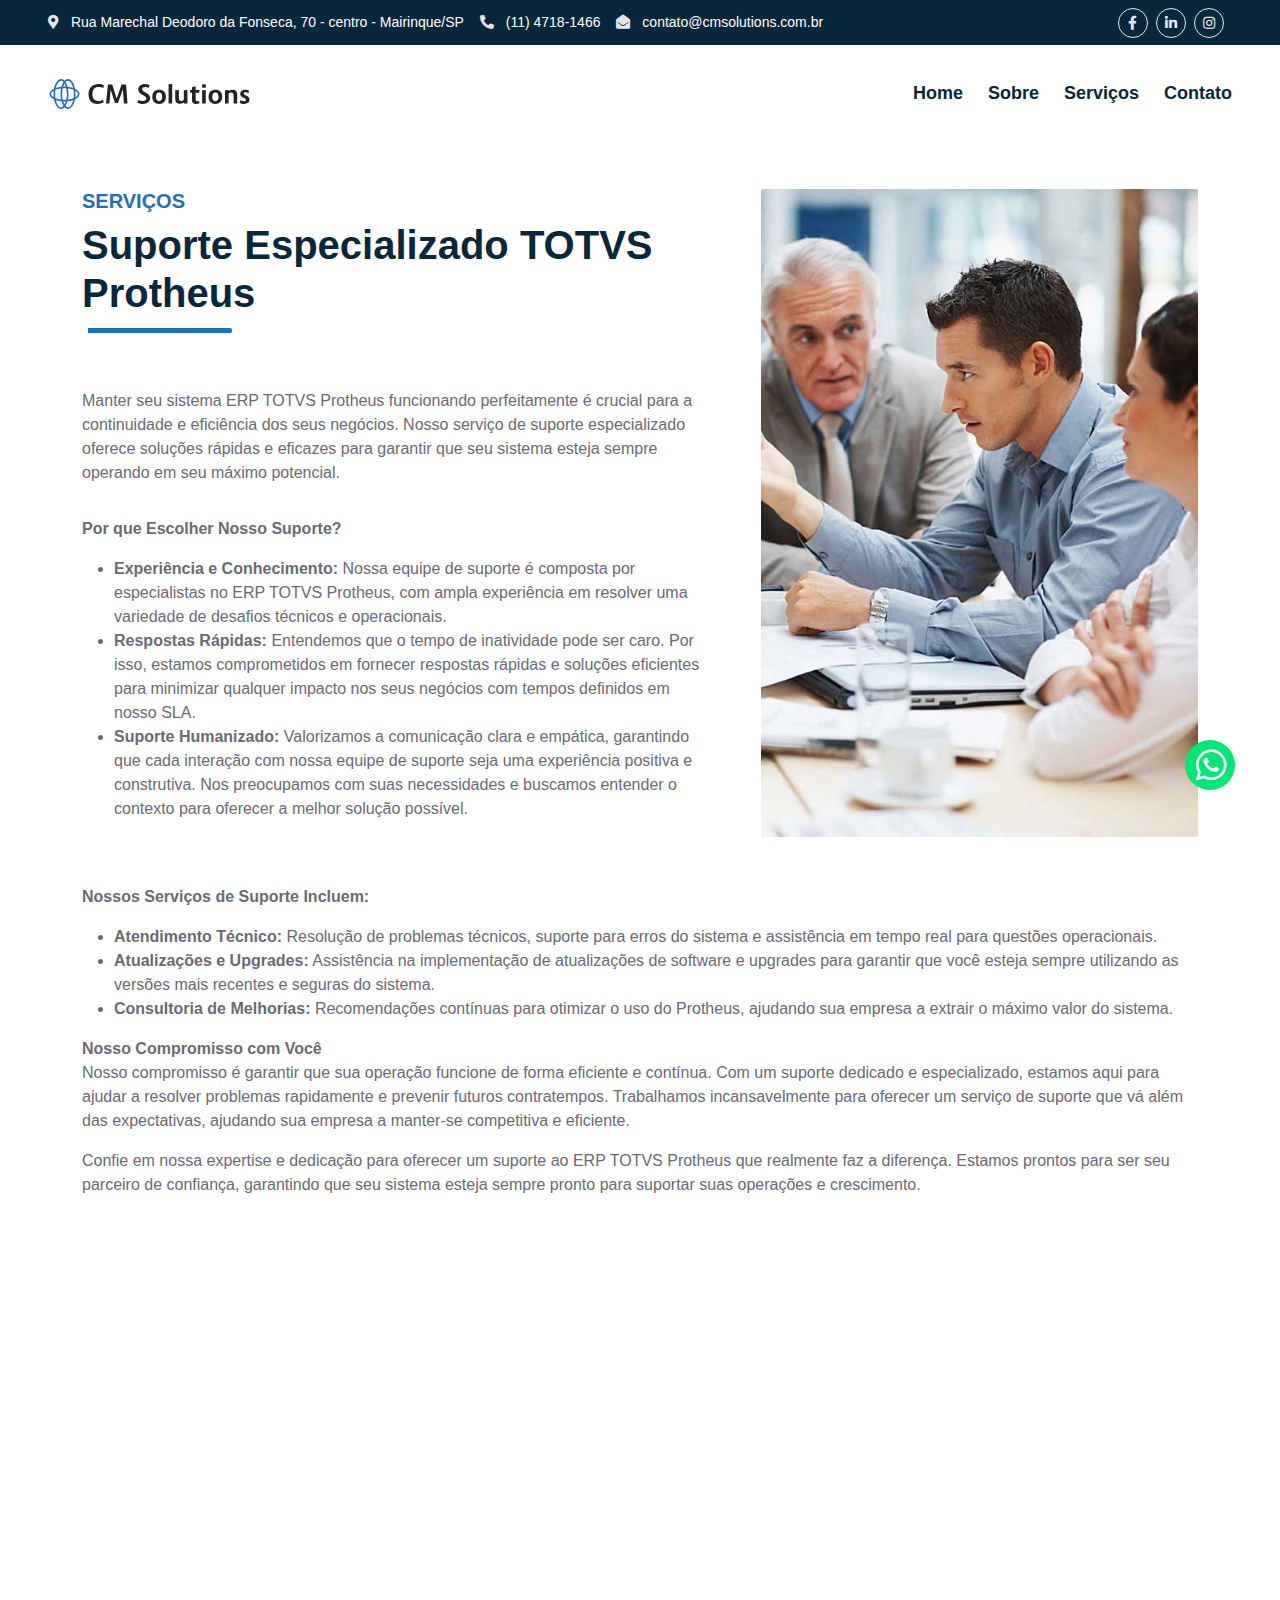
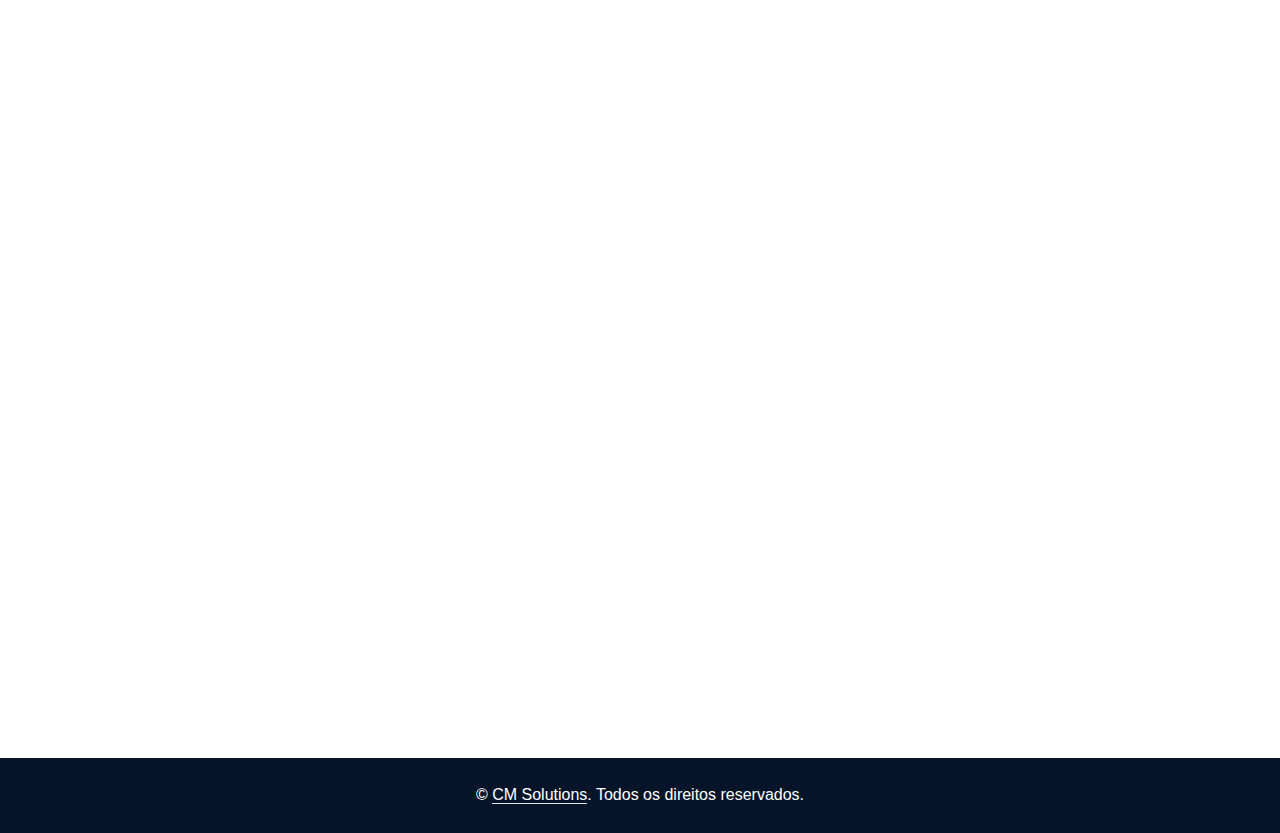
<file: support.html>
<!DOCTYPE html>
<html lang="pt-br">

<head>
    <meta charset="utf-8">
    <title>CM Solutions</title>
    <meta content="width=device-width, initial-scale=1.0" name="viewport">
    <meta content="Free HTML Templates" name="keywords">
    <meta content="Free HTML Templates" name="description">

    <!-- Favicon -->
    <link rel="shortcut icon" href="favicon.ico">

    <!-- Icon Font Stylesheet -->
    <link href="https://cdnjs.cloudflare.com/ajax/libs/font-awesome/5.10.0/css/all.min.css" rel="stylesheet">
    <link href="https://cdn.jsdelivr.net/npm/bootstrap-icons@1.4.1/font/bootstrap-icons.css" rel="stylesheet">

    <!-- Libraries Stylesheet -->
    <link href="lib/owlcarousel/assets/owl.carousel.min.css" rel="stylesheet">
    <link href="lib/animate/animate.min.css" rel="stylesheet">

    <!-- Customized Bootstrap Stylesheet -->
    <link href="css/bootstrap.min.css" rel="stylesheet">

    <!-- Template Stylesheet -->
    <link href="css/style.css" rel="stylesheet">
</head>

<body>
    <!-- Spinner Start -->
    <div id="spinner" class="show bg-white position-fixed translate-middle w-100 vh-100 top-50 start-50 d-flex align-items-center justify-content-center">
        <div class="spinner"></div>
    </div>
    <!-- Spinner End -->


    <!-- Topbar Start -->
    <div class="container-fluid bg-dark px-5 d-none d-lg-block">
        <div class="row gx-0">
            <div class="col-lg-8 text-center text-lg-start mb-2 mb-lg-0">
                <div class="d-inline-flex align-items-center" style="height: 45px;">
                    <small class="me-3 text-light"><i class="fa fa-map-marker-alt me-2"></i>
                        <a href="https://maps.app.goo.gl/qGuP6ESZio2qemRt8" class="a-contact" target="_blank">Rua Marechal Deodoro da Fonseca, 70 - centro - Mairinque/SP</a>
                    </small>
                    <small class="me-3 text-light"><i class="fa fa-phone-alt me-2"></i>
                        <a href="tel:1147181466" class="a-contact">(11) 4718-1466</a>
                    </small>
                    <small class="text-light"><i class="fa fa-envelope-open me-2"></i>
                        <a href="mailto:contato@cmsolutions.com.br" class="a-contact">contato@cmsolutions.com.br</a>
                    </small>
                </div>
            </div>
            <div class="col-lg-4 text-center text-lg-end">
                <div class="d-inline-flex align-items-center" style="height: 45px;">
                    <a class="btn btn-sm btn-outline-light btn-sm-square rounded-circle me-2" href="https://www.facebook.com/CMSolutionsSistemas" target="_blank"><i class="fab fa-facebook-f fw-normal"></i></a>
                    <a class="btn btn-sm btn-outline-light btn-sm-square rounded-circle me-2" href="https://www.linkedin.com/company/cmsolucoes" target="_blank"><i class="fab fa-linkedin-in fw-normal"></i></a>
                    <a class="btn btn-sm btn-outline-light btn-sm-square rounded-circle me-2" href="https://www.instagram.com/cm.solucoes/" target="_blank"><i class="fab fa-instagram fw-normal"></i></a>
                </div>
            </div>
        </div>
    </div>
    <!-- Topbar End -->


    <!-- Navbar & Carousel Start -->
    <div class="container-fluid position-relative p-0">
        <nav class="navbar navbar-expand-lg navbar-dark px-5 py-3 py-lg-0">
            <a href="index.html" class="navbar-brand p-0 logo">
            </a>
            <button class="navbar-toggler" type="button" data-bs-toggle="collapse" data-bs-target="#navbarCollapse">
                <span class="fa fa-bars"></span>
            </button>
            <div class="collapse navbar-collapse" id="navbarCollapse">
                <div class="navbar-nav ms-auto py-0">
                    <a href="index.html" class="nav-item nav-link">Home</a>
                    <a href="index.html#about" class="nav-item nav-link">Sobre</a>
                    <a href="index.html#services" class="nav-item nav-link">Serviços</a>
                    <!-- <a href="index.html#testimonial" class="nav-item nav-link">Testemunhos</a> -->
                    <a href="#contact" class="nav-item nav-link">Contato</a>
                </div>
            </div>
        </nav>

    </div>
    <!-- Navbar & Carousel End -->


    <!-- Full Screen Search Start -->
    <div class="modal fade" id="searchModal" tabindex="-1">
        <div class="modal-dialog modal-fullscreen">
            <div class="modal-content" style="background: rgba(9, 30, 62, .7);">
                <div class="modal-header border-0">
                    <button type="button" class="btn bg-white btn-close" data-bs-dismiss="modal" aria-label="Close"></button>
                </div>
                <div class="modal-body d-flex align-items-center justify-content-center">
                    <div class="input-group" style="max-width: 600px;">
                        <input type="text" class="form-control bg-transparent border-primary p-3" placeholder="Type search keyword">
                        <button class="btn btn-primary px-4"><i class="bi bi-search"></i></button>
                    </div>
                </div>
            </div>
        </div>
    </div>
    <!-- Full Screen Search End -->

    <!-- About Start -->
    <div class="container-fluid py-5 wow fadeInUp" data-wow-delay="0.1s" id="about">
        <div class="container py-5">
            <div class="row g-5 pt-5">

                <div class="col-lg-7">
                    <div class="section-title position-relative pb-3 mb-5">
                        <h5 class="fw-bold text-primary text-uppercase">Serviços</h5>
                        <h1 class="mb-0">Suporte Especializado TOTVS Protheus</h1>
                    </div>
                    
                    <p class="pt-2">Manter seu sistema ERP TOTVS Protheus funcionando perfeitamente é crucial para a continuidade e eficiência dos seus negócios. Nosso serviço de suporte especializado oferece soluções rápidas e eficazes para garantir que seu sistema esteja sempre operando em seu máximo potencial.</p>

                    <p class="pt-3"><strong>Por que Escolher Nosso Suporte?</strong></p>

                    <ul>
                        <li><strong>Experiência e Conhecimento:</strong> Nossa equipe de suporte é composta por especialistas no ERP TOTVS Protheus, com ampla experiência em resolver uma variedade de desafios técnicos e operacionais.</li>
                        <li><strong>Respostas Rápidas:</strong> Entendemos que o tempo de inatividade pode ser caro. Por isso, estamos comprometidos em fornecer respostas rápidas e soluções eficientes para minimizar qualquer impacto nos seus negócios com tempos definidos em nosso SLA.</li>
                        <li><strong>Suporte Humanizado:</strong> Valorizamos a comunicação clara e empática, garantindo que cada interação com nossa equipe de suporte seja uma experiência positiva e construtiva. Nos preocupamos com suas necessidades e buscamos entender o contexto para oferecer a melhor solução possível.</li>
                    </ul>

                        
                </div>
                <div class="col-lg-5" style="min-height: 500px;">
                    <div class="position-relative h-100">
                        <img class="position-absolute w-100 h-100 rounded wow zoomIn" data-wow-delay="0.1s" src="img/about.jpg" style="object-fit: cover;">
                    </div>
                </div>

                <div class="col-lg-12 pt-0">

                    <p><strong>Nossos Serviços de Suporte Incluem:</strong></p>
                        
                    <ul>
                        <li><strong>Atendimento Técnico:</strong> 
                            Resolução de problemas técnicos, suporte para erros do sistema e assistência em tempo real para questões operacionais.
                        </li>
                        <li><strong>Atualizações e Upgrades:</strong> 
                            Assistência na implementação de atualizações de software e upgrades para garantir que você esteja sempre utilizando as versões mais recentes e seguras do sistema.                         
                        </li>
                        <li><strong>Consultoria de Melhorias:</strong> 
                            Recomendações contínuas para otimizar o uso do Protheus, ajudando sua empresa a extrair o máximo valor do sistema.                         
                        </li>
                    </ul> 


                    <p><strong>Nosso Compromisso com Você</strong><br>
                        Nosso compromisso é garantir que sua operação funcione de forma eficiente e contínua. Com um suporte dedicado e especializado, estamos aqui para ajudar a resolver problemas rapidamente e prevenir futuros contratempos. Trabalhamos incansavelmente para oferecer um serviço de suporte que vá além das expectativas, ajudando sua empresa a manter-se competitiva e eficiente.
                    </p>

                    <p>Confie em nossa expertise e dedicação para oferecer um suporte ao ERP TOTVS Protheus que realmente faz a diferença. Estamos prontos para ser seu parceiro de confiança, garantindo que seu sistema esteja sempre pronto para suportar suas operações e crescimento.</p>
                        


                </div>

            </div>
        </div>
    </div>
    <!-- About End -->
    
    <!-- Quote Start -->
    <div class="container-fluid py-5 wow fadeInUp" data-wow-delay="0.1s" id="contact">
        <div class="container py-5">
            <div class="row g-5">
                <div class="col-lg-7">
                    <div class="section-title position-relative pb-3 mb-5">
                        <h5 class="fw-bold text-primary text-uppercase">Cantatos</h5>
                        <h1 class="mb-0">Um contato, é tudo que você precisa</h1>
                    </div>
                    <div class="row gx-3">
                        <div class="col-sm-6 wow zoomIn" data-wow-delay="0.1s">
                            <h5 class="mb-4"><i class="fa fa-reply text-primary me-3"></i>Estamos à disposição para te atender</h5>
                        </div>
                        <div class="col-sm-6 wow zoomIn" data-wow-delay="0.1s">
                            <h5 class="mb-4"><i class="fa fa-phone-alt text-primary me-3"></i>Nossos especialistas estão te aguardando</h5>
                        </div>
                    </div>
                    <p class="mb-4">Se você está buscando uma empresa de confiança para te ajudar a alcançar seus objetivos, entre em contato com a CM Solutions! <br> Estamos à disposição para te ajudar a transformar o seu negócio!</p>
                    <div class="d-flex align-items-center mt-2 wow zoomIn" data-wow-delay="0.1s">
                        <div class="bg-primary d-flex align-items-center justify-content-center rounded" style="width: 60px; height: 60px;">
                            <i class="fa fa-phone-alt text-white"></i>
                        </div>
                        <div class="ps-4">
                            <h5 class="mb-2">Ligue e tire suas dúvidas</h5>
                            <a href="tel:1147181466" class="a-contact"><h4 class="text-primary mb-0">(11) 4718-1466</h4></a>
                        </div>
                    </div>
                </div>
                <div class="col-lg-5">
                    <div class="bg-primary rounded h-100 d-flex align-items-center p-5 wow zoomIn" data-wow-delay="0.1s">
                        <form action="https://formsubmit.co/contato@cmsolutions.com.br" method="POST">
                            <input type="hidden" name="_subject" value="Contato pelo site">
                            <div class="row g-3">
                                <div class="col-xl-12">
                                    <input type="text" name="name" class="form-control bg-light border-0" placeholder="Nome completo" style="height: 55px;" required>
                                </div>
                                <div class="col-12">
                                    <input type="email" name="email" class="form-control bg-light border-0" placeholder="E-mail" style="height: 55px;" required>
                                </div>
                                <div class="col-12">
                                    <input type="telefone"name="telefone" class="form-control bg-light border-0" placeholder="Celular - dd + numero" style="height: 55px;" required>
                                </div>
                                <div class="col-12">
                                    <textarea name="message" class="form-control bg-light border-0" rows="3" placeholder="Mensagem" required></textarea>
                                </div>
                                <div class="col-12">
                                    <button class="btn btn-dark w-100 py-3" type="submit">Enviar</button>
                                </div>
                            </div>
                        </form>
                    </div>
                </div>
            </div>
        </div>
    </div>
    <!-- Quote End -->

    <!-- Footer Start -->
    <div class="container-fluid bg-dark text-light mt-5 wow fadeInUp" data-wow-delay="0.1s">
        <div class="container">
            <div class="row gx-5">
                <div class="col-lg-4 col-md-6 footer-about">
                    <div class="d-flex flex-column align-items-center justify-content-center text-center pt-5">
                        <a href="index.html" class="navbar-brand p-0 logo-footer">
                        </a>
                        <p class="mt-3 mb-4">Soluções inteligentes</p>
                    </div>
                </div>
                <div class="col-lg-8 col-md-6">
                    <div class="row gx-5">
                        <div class="col-lg-6 col-md-12 pt-5 mb-5">
                            <div class="section-title section-title-sm position-relative pb-3 mb-4">
                                <h3 class="text-light mb-0">Entre em contato</h3>
                            </div>
                            <div class="d-flex mb-2">
                                <i class="bi bi-geo-alt text-primary me-2"></i>
                                <a href="https://maps.app.goo.gl/qGuP6ESZio2qemRt8" class="a-contact" target="_blank">Rua Marechal Deodoro da Fonseca, 70 - centro - Mairinque/SP</a>
                            </div>
                            <div class="d-flex mb-2">
                                <i class="bi bi-envelope-open text-primary me-2"></i>
                                <a href="mailto:contato@cmsolutions.com.br" class="a-contact">contato@cmsolutions.com.br</a>
                            </div>
                            <div class="d-flex mb-2">
                                <i class="bi bi-telephone text-primary me-2"></i>
                                <a href="tel:1147181466" class="a-contact">(11) 4718-1466</a>
                            </div>
                            <div class="d-flex mt-4">
                                <a class="btn btn-primary btn-square me-2" href="https://www.facebook.com/CMSolutionsSistemas" target="_blank"><i class="fab fa-facebook-f fw-normal"></i></a>
                                <a class="btn btn-primary btn-square me-2" href="https://www.linkedin.com/company/cmsolucoes" target="_blank"><i class="fab fa-linkedin-in fw-normal"></i></a>
                                <a class="btn btn-primary btn-square" href="https://www.instagram.com/cm.solucoes/" target="_blank"><i class="fab fa-instagram fw-normal"></i></a>
                            </div>
                        </div>
                        <div class="col-lg-6 col-md-12 pt-0 pt-lg-5 mb-5">
                            <div class="section-title section-title-sm position-relative pb-3 mb-4">
                                <h3 class="text-light mb-0">Links rápidos</h3>
                            </div>
                            <div class="link-animated d-flex flex-column justify-content-start">
                                <a class="text-light mb-2" href="#about"><i class="bi bi-arrow-right text-primary me-2"></i>Sobre</a>
                                <a class="text-light mb-2" href="#services"><i class="bi bi-arrow-right text-primary me-2"></i>Serviços</a>
                                <!-- <a class="text-light mb-2" href="#testimonial"><i class="bi bi-arrow-right text-primary me-2"></i>Testemunhos</a> -->
                                <a class="text-light" href="#contact"><i class="bi bi-arrow-right text-primary me-2"></i>Contato</a>
                            </div>
                        </div>
                    </div>
                </div>
            </div>
        </div>
    </div>
    <div class="container-fluid text-white" style="background: #061429;">
        <div class="container text-center">
            <div class="row justify-content-end">
                <div class="col-lg-12 col-md-12">
                    <div class="d-flex align-items-center justify-content-center" style="height: 75px;">
                        <p class="mb-0">&copy; <a class="text-white border-bottom" href="#">CM Solutions</a>. Todos os direitos reservados. 
						
                        </p>
                    </div>
                </div>
            </div>
        </div>
    </div>
    <!-- Footer End -->


    <!-- Back to Top -->
    <a href="#" class="btn btn-lg btn-primary btn-lg-square rounded back-to-top"><i class="bi bi-arrow-up"></i></a>


    <a href="https://api.whatsapp.com/send?phone=5511976876510&text=Ol%C3%A1%2C%20tudo%20bem%3F%0A%0AGostaria%20de%20falar%20com%20um%20atendente" class="icon-whatsapp" target="_blank"><i class="fab fa-whatsapp"></i></a>




    <!-- JavaScript Libraries -->
    <script src="https://code.jquery.com/jquery-3.4.1.min.js"></script>
    <script src="https://cdn.jsdelivr.net/npm/bootstrap@5.0.0/dist/js/bootstrap.bundle.min.js"></script>
    <script src="lib/wow/wow.min.js"></script>
    <script src="lib/easing/easing.min.js"></script>
    <script src="lib/waypoints/waypoints.min.js"></script>
    <script src="lib/counterup/counterup.min.js"></script>
    <script src="lib/owlcarousel/owl.carousel.min.js"></script>

    <!-- Template Javascript -->
    <script src="js/main.js"></script>
</body>

</html>
</file>
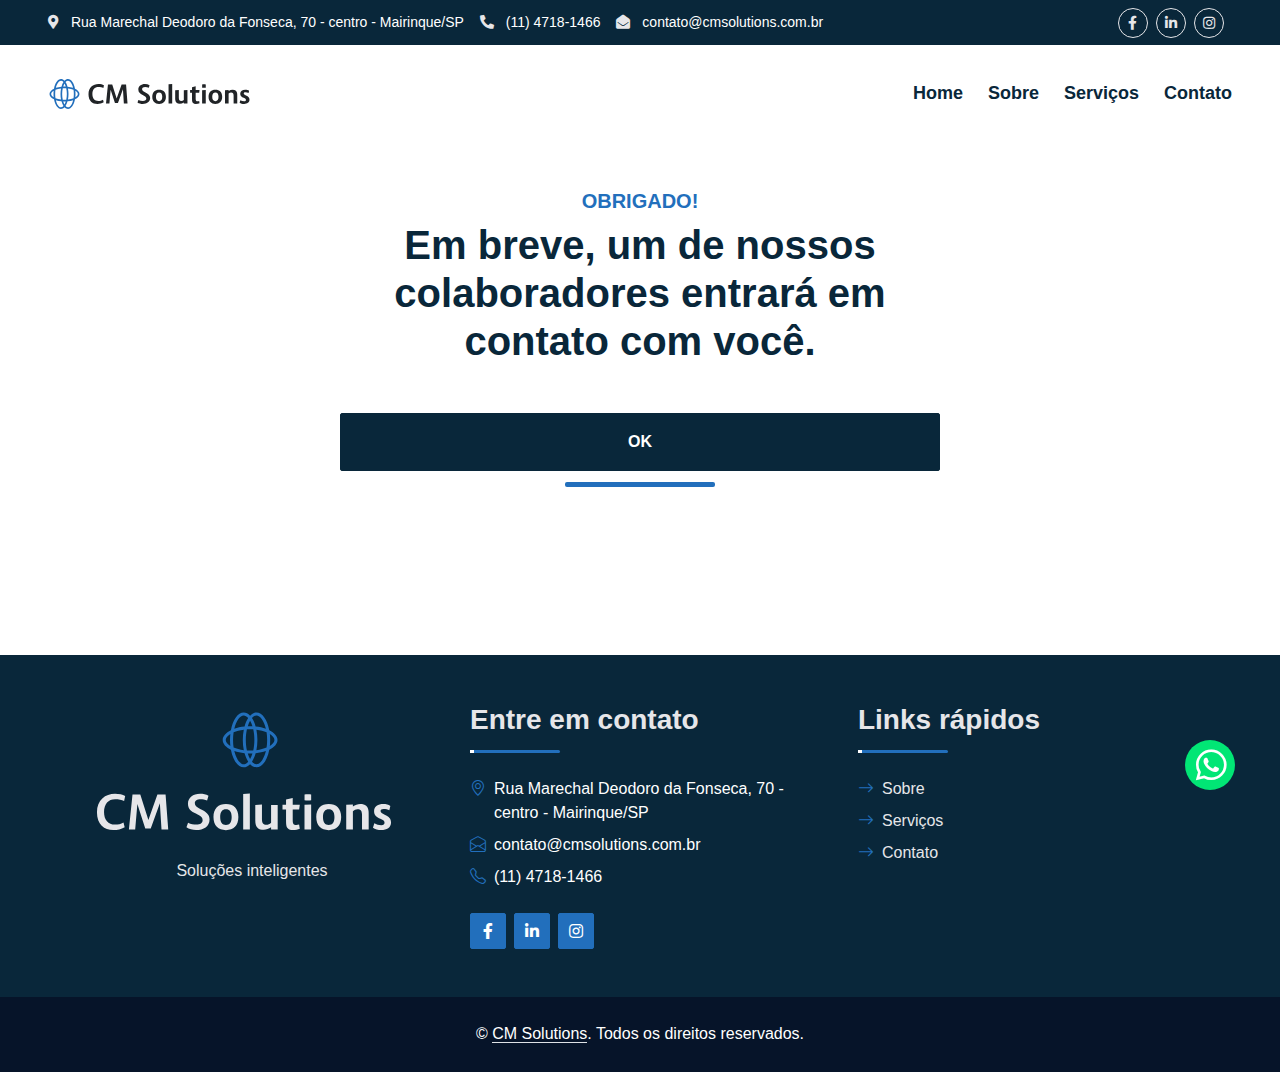
<file: thanks.html>
<!DOCTYPE html>
<html lang="pt-br">

<head>
    <meta charset="utf-8">
    <title>CM Solutions</title>
    <meta content="width=device-width, initial-scale=1.0" name="viewport">
    <meta content="Free HTML Templates" name="keywords">
    <meta content="Free HTML Templates" name="description">

    <!-- Favicon -->
    <link rel="shortcut icon" href="favicon.ico">

    <!-- Icon Font Stylesheet -->
    <link href="https://cdnjs.cloudflare.com/ajax/libs/font-awesome/5.10.0/css/all.min.css" rel="stylesheet">
    <link href="https://cdn.jsdelivr.net/npm/bootstrap-icons@1.4.1/font/bootstrap-icons.css" rel="stylesheet">

    <!-- Libraries Stylesheet -->
    <link href="lib/owlcarousel/assets/owl.carousel.min.css" rel="stylesheet">
    <link href="lib/animate/animate.min.css" rel="stylesheet">

    <!-- Customized Bootstrap Stylesheet -->
    <link href="css/bootstrap.min.css" rel="stylesheet">

    <!-- Template Stylesheet -->
    <link href="css/style.css" rel="stylesheet">
</head>

<body>
    <!-- Spinner Start -->
    <div id="spinner" class="show bg-white position-fixed translate-middle w-100 vh-100 top-50 start-50 d-flex align-items-center justify-content-center">
        <div class="spinner"></div>
    </div>
    <!-- Spinner End -->


    <!-- Topbar Start -->
    <div class="container-fluid bg-dark px-5 d-none d-lg-block">
        <div class="row gx-0">
            <div class="col-lg-8 text-center text-lg-start mb-2 mb-lg-0">
                <div class="d-inline-flex align-items-center" style="height: 45px;">
                    <small class="me-3 text-light"><i class="fa fa-map-marker-alt me-2"></i>
                        <a href="https://maps.app.goo.gl/qGuP6ESZio2qemRt8" class="a-contact" target="_blank">Rua Marechal Deodoro da Fonseca, 70 - centro - Mairinque/SP</a>
                    </small>
                    <small class="me-3 text-light"><i class="fa fa-phone-alt me-2"></i>
                        <a href="tel:1147181466" class="a-contact">(11) 4718-1466</a>
                    </small>
                    <small class="text-light"><i class="fa fa-envelope-open me-2"></i>
                        <a href="mailto:contato@cmsolutions.com.br" class="a-contact">contato@cmsolutions.com.br</a>
                    </small>
                </div>
            </div>
            <div class="col-lg-4 text-center text-lg-end">
                <div class="d-inline-flex align-items-center" style="height: 45px;">
                    <a class="btn btn-sm btn-outline-light btn-sm-square rounded-circle me-2" href="https://www.facebook.com/CMSolutionsSistemas" target="_blank"><i class="fab fa-facebook-f fw-normal"></i></a>
                    <a class="btn btn-sm btn-outline-light btn-sm-square rounded-circle me-2" href="https://www.linkedin.com/company/cmsolucoes" target="_blank"><i class="fab fa-linkedin-in fw-normal"></i></a>
                    <a class="btn btn-sm btn-outline-light btn-sm-square rounded-circle me-2" href="https://www.instagram.com/cm.solucoes/" target="_blank"><i class="fab fa-instagram fw-normal"></i></a>
                </div>
            </div>
        </div>
    </div>
    <!-- Topbar End -->


    <!-- Navbar & Carousel Start -->
    <div class="container-fluid position-relative p-0">
        <nav class="navbar navbar-expand-lg navbar-dark px-5 py-3 py-lg-0">
            <a href="index.html" class="navbar-brand p-0 logo">
            </a>
            <button class="navbar-toggler" type="button" data-bs-toggle="collapse" data-bs-target="#navbarCollapse">
                <span class="fa fa-bars"></span>
            </button>
            <div class="collapse navbar-collapse" id="navbarCollapse">
                <div class="navbar-nav ms-auto py-0">
                    <a href="index.html" class="nav-item nav-link">Home</a>
                    <a href="index.html#about" class="nav-item nav-link">Sobre</a>
                    <a href="index.html#services" class="nav-item nav-link">Serviços</a>
                    <!-- <a href="index.html#testimonial" class="nav-item nav-link">Testemunhos</a> -->
                    <a href="#contact" class="nav-item nav-link">Contato</a>
                </div>
            </div>
        </nav>

    </div>
    <!-- Navbar & Carousel End -->


    <!-- Full Screen Search Start -->
    <div class="modal fade" id="searchModal" tabindex="-1">
        <div class="modal-dialog modal-fullscreen">
            <div class="modal-content" style="background: rgba(9, 30, 62, .7);">
                <div class="modal-header border-0">
                    <button type="button" class="btn bg-white btn-close" data-bs-dismiss="modal" aria-label="Close"></button>
                </div>
                <div class="modal-body d-flex align-items-center justify-content-center">
                    <div class="input-group" style="max-width: 600px;">
                        <input type="text" class="form-control bg-transparent border-primary p-3" placeholder="Type search keyword">
                        <button class="btn btn-primary px-4"><i class="bi bi-search"></i></button>
                    </div>
                </div>
            </div>
        </div>
    </div>
    <!-- Full Screen Search End -->

        <!-- Thanks Start -->
        <div class="container-fluid py-5 wow fadeInUp" data-wow-delay="0.1s">
            <div class="container py-5">
                <div class="section-title text-center position-relative pb-3 mb-4 mx-auto pt-5" style="max-width: 600px;">
                    <h5 class="fw-bold text-primary text-uppercase">Obrigado!</h5>
                    <h1 class="mb-0">Em breve, um de nossos colaboradores entrará em contato com você.</h1>
                    <a class="btn btn-dark w-100 py-3 mt-5" href="index.html">OK</a>
                </div>
            </div>
        </div>
        <!-- Thanks End -->

    <!-- Footer Start -->
    <div class="container-fluid bg-dark text-light mt-5 wow fadeInUp" data-wow-delay="0.1s">
        <div class="container">
            <div class="row gx-5">
                <div class="col-lg-4 col-md-6 footer-about">
                    <div class="d-flex flex-column align-items-center justify-content-center text-center pt-5">
                        <a href="index.html" class="navbar-brand p-0 logo-footer">
                        </a>
                        <p class="mt-3 mb-4">Soluções inteligentes</p>
                    </div>
                </div>
                <div class="col-lg-8 col-md-6">
                    <div class="row gx-5">
                        <div class="col-lg-6 col-md-12 pt-5 mb-5">
                            <div class="section-title section-title-sm position-relative pb-3 mb-4">
                                <h3 class="text-light mb-0">Entre em contato</h3>
                            </div>
                            <div class="d-flex mb-2">
                                <i class="bi bi-geo-alt text-primary me-2"></i>
                                <a href="https://maps.app.goo.gl/qGuP6ESZio2qemRt8" class="a-contact" target="_blank">Rua Marechal Deodoro da Fonseca, 70 - centro - Mairinque/SP</a>
                            </div>
                            <div class="d-flex mb-2">
                                <i class="bi bi-envelope-open text-primary me-2"></i>
                                <a href="mailto:contato@cmsolutions.com.br" class="a-contact">contato@cmsolutions.com.br</a>
                            </div>
                            <div class="d-flex mb-2">
                                <i class="bi bi-telephone text-primary me-2"></i>
                                <a href="tel:1147181466" class="a-contact">(11) 4718-1466</a>
                            </div>
                            <div class="d-flex mt-4">
                                <a class="btn btn-primary btn-square me-2" href="https://www.facebook.com/CMSolutionsSistemas" target="_blank"><i class="fab fa-facebook-f fw-normal"></i></a>
                                <a class="btn btn-primary btn-square me-2" href="https://www.linkedin.com/company/cmsolucoes" target="_blank"><i class="fab fa-linkedin-in fw-normal"></i></a>
                                <a class="btn btn-primary btn-square" href="https://www.instagram.com/cm.solucoes/" target="_blank"><i class="fab fa-instagram fw-normal"></i></a>
                            </div>
                        </div>
                        <div class="col-lg-6 col-md-12 pt-0 pt-lg-5 mb-5">
                            <div class="section-title section-title-sm position-relative pb-3 mb-4">
                                <h3 class="text-light mb-0">Links rápidos</h3>
                            </div>
                            <div class="link-animated d-flex flex-column justify-content-start">
                                <a class="text-light mb-2" href="#about"><i class="bi bi-arrow-right text-primary me-2"></i>Sobre</a>
                                <a class="text-light mb-2" href="#services"><i class="bi bi-arrow-right text-primary me-2"></i>Serviços</a>
                                <!-- <a class="text-light mb-2" href="#testimonial"><i class="bi bi-arrow-right text-primary me-2"></i>Testemunhos</a> -->
                                <a class="text-light" href="#contact"><i class="bi bi-arrow-right text-primary me-2"></i>Contato</a>
                            </div>
                        </div>
                    </div>
                </div>
            </div>
        </div>
    </div>
    <div class="container-fluid text-white" style="background: #061429;">
        <div class="container text-center">
            <div class="row justify-content-end">
                <div class="col-lg-12 col-md-12">
                    <div class="d-flex align-items-center justify-content-center" style="height: 75px;">
                        <p class="mb-0">&copy; <a class="text-white border-bottom" href="#">CM Solutions</a>. Todos os direitos reservados. 
						
                        </p>
                    </div>
                </div>
            </div>
        </div>
    </div>
    <!-- Footer End -->


    <!-- Back to Top -->
    <a href="#" class="btn btn-lg btn-primary btn-lg-square rounded back-to-top"><i class="bi bi-arrow-up"></i></a>


    <a href="https://api.whatsapp.com/send?phone=5511976876510&text=Ol%C3%A1%2C%20tudo%20bem%3F%0A%0AGostaria%20de%20falar%20com%20um%20atendente" class="icon-whatsapp" target="_blank"><i class="fab fa-whatsapp"></i></a>




    <!-- JavaScript Libraries -->
    <script src="https://code.jquery.com/jquery-3.4.1.min.js"></script>
    <script src="https://cdn.jsdelivr.net/npm/bootstrap@5.0.0/dist/js/bootstrap.bundle.min.js"></script>
    <script src="lib/wow/wow.min.js"></script>
    <script src="lib/easing/easing.min.js"></script>
    <script src="lib/waypoints/waypoints.min.js"></script>
    <script src="lib/counterup/counterup.min.js"></script>
    <script src="lib/owlcarousel/owl.carousel.min.js"></script>

    <!-- Template Javascript -->
    <script src="js/main.js"></script>
</body>

</html>
</file>
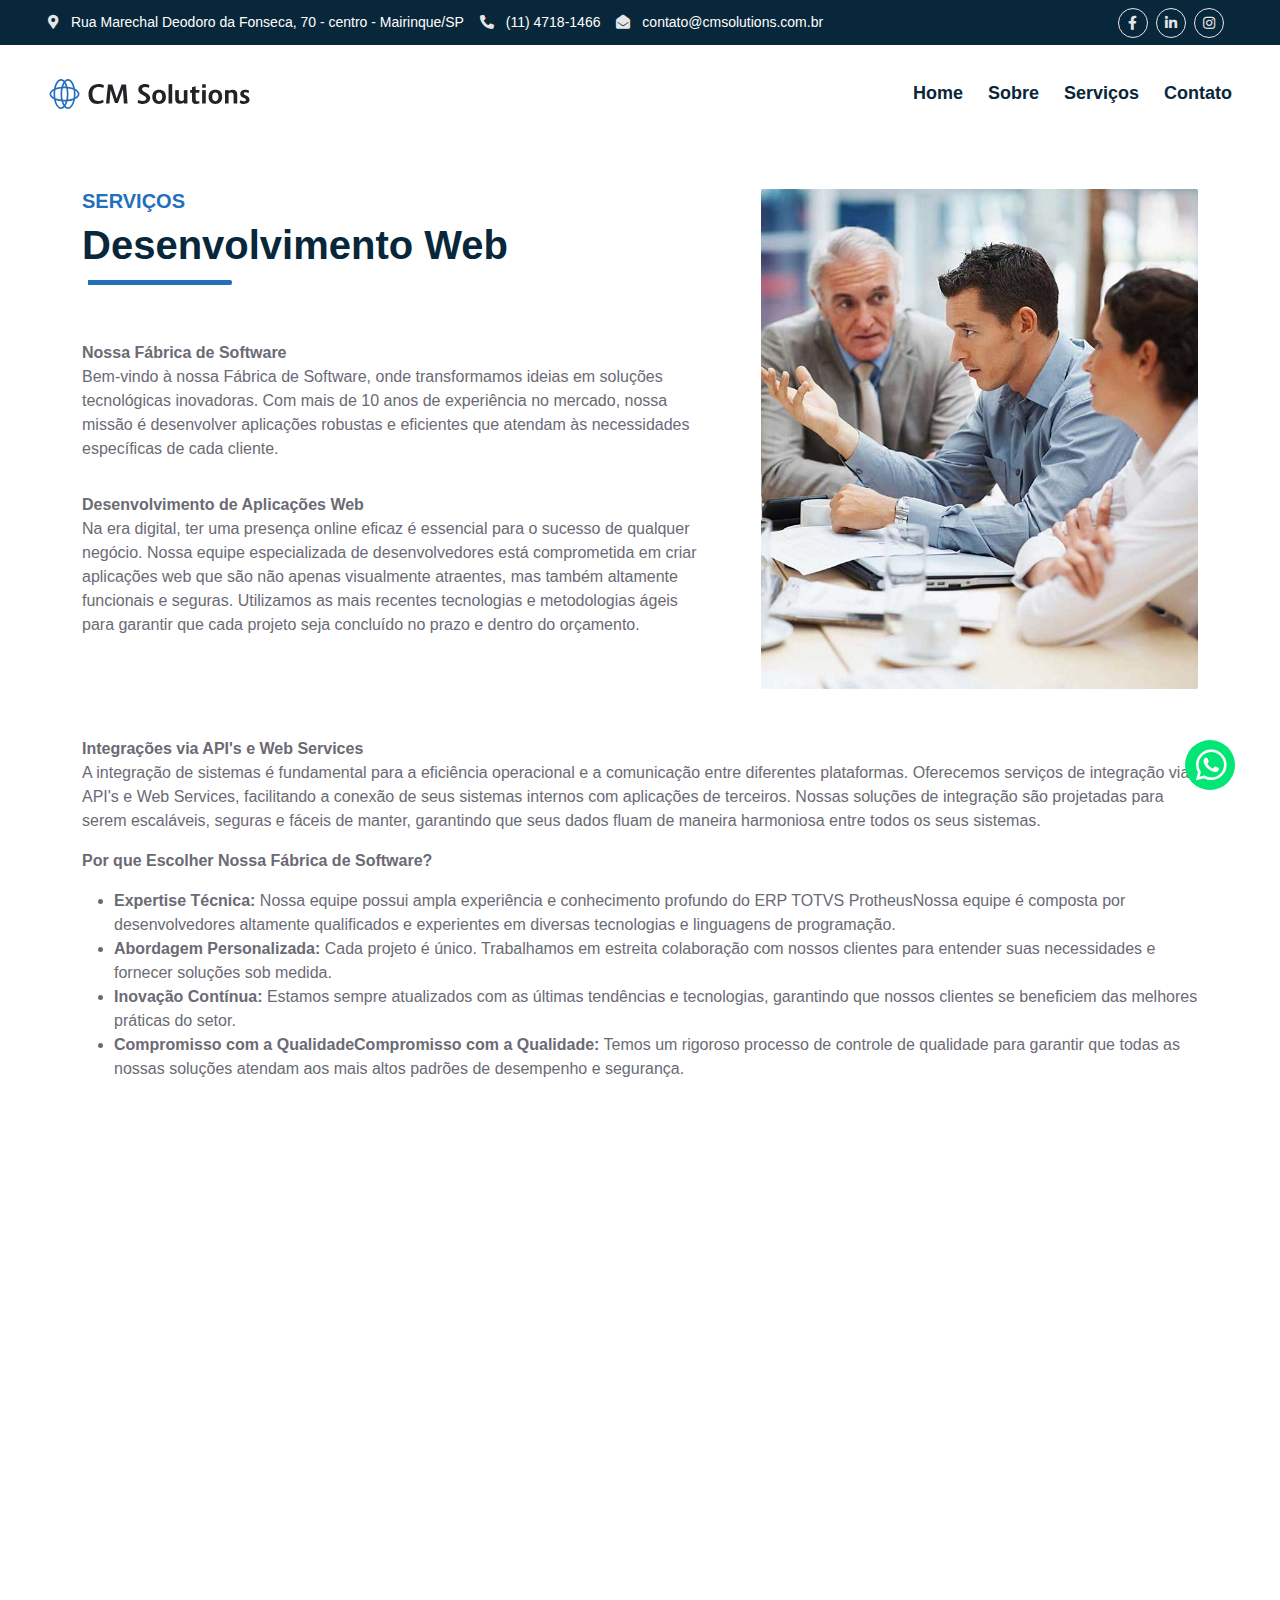
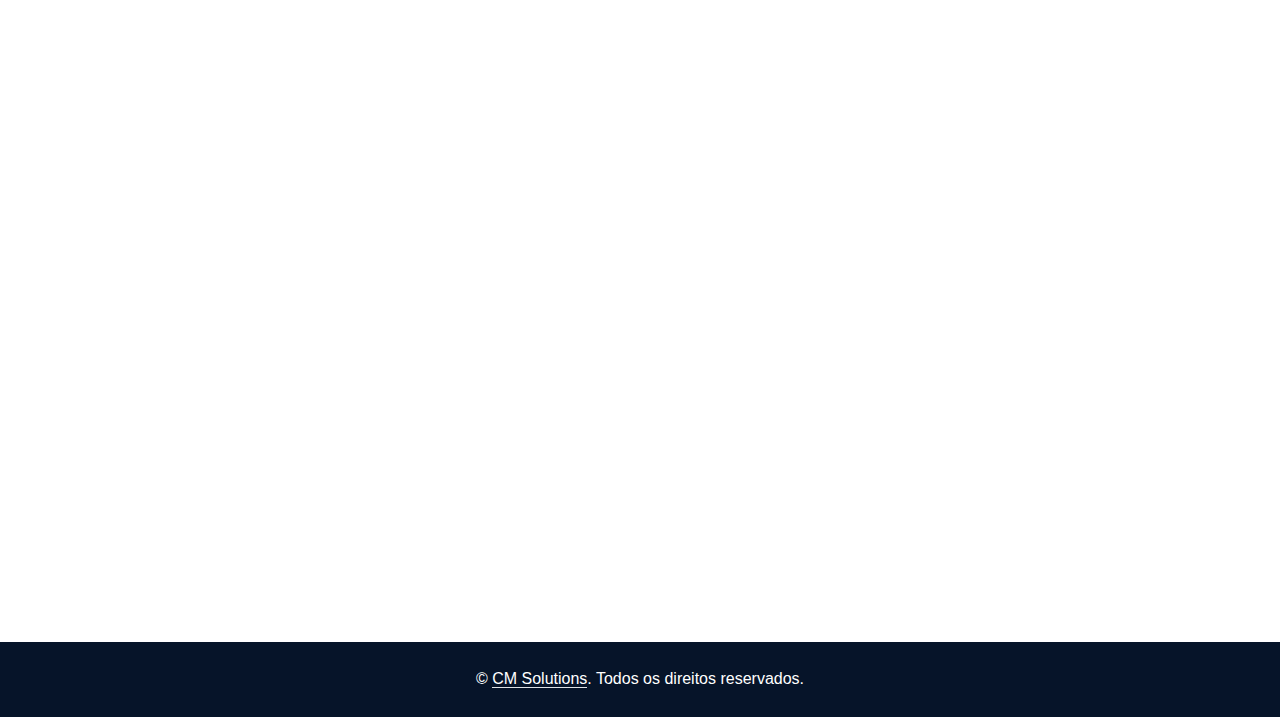
<file: web.html>
<!DOCTYPE html>
<html lang="pt-br">

<head>
    <meta charset="utf-8">
    <title>CM Solutions</title>
    <meta content="width=device-width, initial-scale=1.0" name="viewport">
    <meta content="Free HTML Templates" name="keywords">
    <meta content="Free HTML Templates" name="description">

    <!-- Favicon -->
    <link rel="shortcut icon" href="favicon.ico">

    <!-- Icon Font Stylesheet -->
    <link href="https://cdnjs.cloudflare.com/ajax/libs/font-awesome/5.10.0/css/all.min.css" rel="stylesheet">
    <link href="https://cdn.jsdelivr.net/npm/bootstrap-icons@1.4.1/font/bootstrap-icons.css" rel="stylesheet">

    <!-- Libraries Stylesheet -->
    <link href="lib/owlcarousel/assets/owl.carousel.min.css" rel="stylesheet">
    <link href="lib/animate/animate.min.css" rel="stylesheet">

    <!-- Customized Bootstrap Stylesheet -->
    <link href="css/bootstrap.min.css" rel="stylesheet">

    <!-- Template Stylesheet -->
    <link href="css/style.css" rel="stylesheet">
</head>

<body>
    <!-- Spinner Start -->
    <div id="spinner" class="show bg-white position-fixed translate-middle w-100 vh-100 top-50 start-50 d-flex align-items-center justify-content-center">
        <div class="spinner"></div>
    </div>
    <!-- Spinner End -->


    <!-- Topbar Start -->
    <div class="container-fluid bg-dark px-5 d-none d-lg-block">
        <div class="row gx-0">
            <div class="col-lg-8 text-center text-lg-start mb-2 mb-lg-0">
                <div class="d-inline-flex align-items-center" style="height: 45px;">
                    <small class="me-3 text-light"><i class="fa fa-map-marker-alt me-2"></i>
                        <a href="https://maps.app.goo.gl/qGuP6ESZio2qemRt8" class="a-contact" target="_blank">Rua Marechal Deodoro da Fonseca, 70 - centro - Mairinque/SP</a>
                    </small>
                    <small class="me-3 text-light"><i class="fa fa-phone-alt me-2"></i>
                        <a href="tel:1147181466" class="a-contact">(11) 4718-1466</a>
                    </small>
                    <small class="text-light"><i class="fa fa-envelope-open me-2"></i>
                        <a href="mailto:contato@cmsolutions.com.br" class="a-contact">contato@cmsolutions.com.br</a>
                    </small>
                </div>
            </div>
            <div class="col-lg-4 text-center text-lg-end">
                <div class="d-inline-flex align-items-center" style="height: 45px;">
                    <a class="btn btn-sm btn-outline-light btn-sm-square rounded-circle me-2" href="https://www.facebook.com/CMSolutionsSistemas" target="_blank"><i class="fab fa-facebook-f fw-normal"></i></a>
                    <a class="btn btn-sm btn-outline-light btn-sm-square rounded-circle me-2" href="https://www.linkedin.com/company/cmsolucoes" target="_blank"><i class="fab fa-linkedin-in fw-normal"></i></a>
                    <a class="btn btn-sm btn-outline-light btn-sm-square rounded-circle me-2" href="https://www.instagram.com/cm.solucoes/" target="_blank"><i class="fab fa-instagram fw-normal"></i></a>
                </div>
            </div>
        </div>
    </div>
    <!-- Topbar End -->


    <!-- Navbar & Carousel Start -->
    <div class="container-fluid position-relative p-0">
        <nav class="navbar navbar-expand-lg navbar-dark px-5 py-3 py-lg-0">
            <a href="index.html" class="navbar-brand p-0 logo">
            </a>
            <button class="navbar-toggler" type="button" data-bs-toggle="collapse" data-bs-target="#navbarCollapse">
                <span class="fa fa-bars"></span>
            </button>
            <div class="collapse navbar-collapse" id="navbarCollapse">
                <div class="navbar-nav ms-auto py-0">
                    <a href="index.html" class="nav-item nav-link">Home</a>
                    <a href="index.html#about" class="nav-item nav-link">Sobre</a>
                    <a href="index.html#services" class="nav-item nav-link">Serviços</a>
                    <!-- <a href="index.html#testimonial" class="nav-item nav-link">Testemunhos</a> -->
                    <a href="#contact" class="nav-item nav-link">Contato</a>
                </div>
            </div>
        </nav>

    </div>
    <!-- Navbar & Carousel End -->


    <!-- Full Screen Search Start -->
    <div class="modal fade" id="searchModal" tabindex="-1">
        <div class="modal-dialog modal-fullscreen">
            <div class="modal-content" style="background: rgba(9, 30, 62, .7);">
                <div class="modal-header border-0">
                    <button type="button" class="btn bg-white btn-close" data-bs-dismiss="modal" aria-label="Close"></button>
                </div>
                <div class="modal-body d-flex align-items-center justify-content-center">
                    <div class="input-group" style="max-width: 600px;">
                        <input type="text" class="form-control bg-transparent border-primary p-3" placeholder="Type search keyword">
                        <button class="btn btn-primary px-4"><i class="bi bi-search"></i></button>
                    </div>
                </div>
            </div>
        </div>
    </div>
    <!-- Full Screen Search End -->

    <!-- About Start -->
    <div class="container-fluid py-5 wow fadeInUp" data-wow-delay="0.1s" id="about">
        <div class="container py-5">
            <div class="row g-5 pt-5">

                <div class="col-lg-7">
                    <div class="section-title position-relative pb-3 mb-5">
                        <h5 class="fw-bold text-primary text-uppercase">Serviços</h5>
                        <h1 class="mb-0">Desenvolvimento Web</h1>
                    </div>

                    <p class="pt-2">
                        <strong>Nossa Fábrica de Software</strong><br>
                        Bem-vindo à nossa Fábrica de Software, onde transformamos ideias em soluções tecnológicas inovadoras. Com mais de 10 anos de experiência no mercado, nossa missão é desenvolver aplicações robustas e eficientes que atendam às necessidades específicas de cada cliente.
                    </p>

                    <p class="pt-3">
                        <strong>Desenvolvimento de Aplicações Web</strong><br>
                        Na era digital, ter uma presença online eficaz é essencial para o sucesso de qualquer negócio. Nossa equipe especializada de desenvolvedores está comprometida em criar aplicações web que são não apenas visualmente atraentes, mas também altamente funcionais e seguras. Utilizamos as mais recentes tecnologias e metodologias ágeis para garantir que cada projeto seja concluído no prazo e dentro do orçamento.
                    </p>

                        
                </div>
                <div class="col-lg-5" style="min-height: 500px;">
                    <div class="position-relative h-100">
                        <img class="position-absolute w-100 h-100 rounded wow zoomIn" data-wow-delay="0.1s" src="img/about.jpg" style="object-fit: cover;">
                    </div>
                </div>


                <div class="col-lg-12 pt-0">

                    <p><strong>Integrações via API's e Web Services</strong><br>
                        A integração de sistemas é fundamental para a eficiência operacional e a comunicação entre diferentes plataformas. Oferecemos serviços de integração via API's e Web Services, facilitando a conexão de seus sistemas internos com aplicações de terceiros. Nossas soluções de integração são projetadas para serem escaláveis, seguras e fáceis de manter, garantindo que seus dados fluam de maneira harmoniosa entre todos os seus sistemas.
                    </p>

                    <p><strong>Por que Escolher Nossa Fábrica de Software?</strong><br>
                        <ul>
                            <li><strong>Expertise Técnica:</strong> 
                                Nossa equipe possui ampla experiência e conhecimento profundo do ERP TOTVS ProtheusNossa equipe é composta por desenvolvedores altamente qualificados e experientes em diversas tecnologias e linguagens de programação.
                            </li>
                            <li><strong>Abordagem Personalizada:</strong> 
                                Cada projeto é único. Trabalhamos em estreita colaboração com nossos clientes para entender suas necessidades e fornecer soluções sob medida.                         
                            </li>
                            <li><strong>Inovação Contínua:</strong> 
                                Estamos sempre atualizados com as últimas tendências e tecnologias, garantindo que nossos clientes se beneficiem das melhores práticas do setor.                         
                            </li>
                            <li><strong>Compromisso com a QualidadeCompromisso com a Qualidade:</strong> 
                                Temos um rigoroso processo de controle de qualidade para garantir que todas as nossas soluções atendam aos mais altos padrões de desempenho e segurança.                         
                            </li>
                        </ul>
                        
                </div>
            </div>
        </div>
    </div>
    <!-- About End -->
    
    <!-- Quote Start -->
    <div class="container-fluid py-5 wow fadeInUp" data-wow-delay="0.1s" id="contact">
        <div class="container py-5">
            <div class="row g-5">
                <div class="col-lg-7">
                    <div class="section-title position-relative pb-3 mb-5">
                        <h5 class="fw-bold text-primary text-uppercase">Cantatos</h5>
                        <h1 class="mb-0">Um contato, é tudo que você precisa</h1>
                    </div>
                    <div class="row gx-3">
                        <div class="col-sm-6 wow zoomIn" data-wow-delay="0.1s">
                            <h5 class="mb-4"><i class="fa fa-reply text-primary me-3"></i>Estamos à disposição para te atender</h5>
                        </div>
                        <div class="col-sm-6 wow zoomIn" data-wow-delay="0.1s">
                            <h5 class="mb-4"><i class="fa fa-phone-alt text-primary me-3"></i>Nossos especialistas estão te aguardando</h5>
                        </div>
                    </div>
                    <p class="mb-4">Se você está buscando uma empresa de confiança para te ajudar a alcançar seus objetivos, entre em contato com a CM Solutions! <br> Estamos à disposição para te ajudar a transformar o seu negócio!</p>
                    <div class="d-flex align-items-center mt-2 wow zoomIn" data-wow-delay="0.1s">
                        <div class="bg-primary d-flex align-items-center justify-content-center rounded" style="width: 60px; height: 60px;">
                            <i class="fa fa-phone-alt text-white"></i>
                        </div>
                        <div class="ps-4">
                            <h5 class="mb-2">Ligue e tire suas dúvidas</h5>
                            <a href="tel:1147181466" class="a-contact"><h4 class="text-primary mb-0">(11) 4718-1466</h4></a>
                        </div>
                    </div>
                </div>
                <div class="col-lg-5">
                    <div class="bg-primary rounded h-100 d-flex align-items-center p-5 wow zoomIn" data-wow-delay="0.1s">
                        <form action="https://formsubmit.co/contato@cmsolutions.com.br" method="POST">
                            <input type="hidden" name="_subject" value="Contato pelo site">
                            <div class="row g-3">
                                <div class="col-xl-12">
                                    <input type="text" name="name" class="form-control bg-light border-0" placeholder="Nome completo" style="height: 55px;" required>
                                </div>
                                <div class="col-12">
                                    <input type="email" name="email" class="form-control bg-light border-0" placeholder="E-mail" style="height: 55px;" required>
                                </div>
                                <div class="col-12">
                                    <input type="telefone"name="telefone" class="form-control bg-light border-0" placeholder="Celular - dd + numero" style="height: 55px;" required>
                                </div>
                                <div class="col-12">
                                    <textarea name="message" class="form-control bg-light border-0" rows="3" placeholder="Mensagem" required></textarea>
                                </div>
                                <div class="col-12">
                                    <button class="btn btn-dark w-100 py-3" type="submit">Enviar</button>
                                </div>
                            </div>
                        </form>
                    </div>
                </div>
            </div>
        </div>
    </div>
    <!-- Quote End -->

    <!-- Footer Start -->
    <div class="container-fluid bg-dark text-light mt-5 wow fadeInUp" data-wow-delay="0.1s">
        <div class="container">
            <div class="row gx-5">
                <div class="col-lg-4 col-md-6 footer-about">
                    <div class="d-flex flex-column align-items-center justify-content-center text-center pt-5">
                        <a href="index.html" class="navbar-brand p-0 logo-footer">
                        </a>
                        <p class="mt-3 mb-4">Soluções inteligentes</p>
                    </div>
                </div>
                <div class="col-lg-8 col-md-6">
                    <div class="row gx-5">
                        <div class="col-lg-6 col-md-12 pt-5 mb-5">
                            <div class="section-title section-title-sm position-relative pb-3 mb-4">
                                <h3 class="text-light mb-0">Entre em contato</h3>
                            </div>
                            <div class="d-flex mb-2">
                                <i class="bi bi-geo-alt text-primary me-2"></i>
                                <a href="https://maps.app.goo.gl/qGuP6ESZio2qemRt8" class="a-contact" target="_blank">Rua Marechal Deodoro da Fonseca, 70 - centro - Mairinque/SP</a>
                            </div>
                            <div class="d-flex mb-2">
                                <i class="bi bi-envelope-open text-primary me-2"></i>
                                <a href="mailto:contato@cmsolutions.com.br" class="a-contact">contato@cmsolutions.com.br</a>
                            </div>
                            <div class="d-flex mb-2">
                                <i class="bi bi-telephone text-primary me-2"></i>
                                <a href="tel:1147181466" class="a-contact">(11) 4718-1466</a>
                            </div>
                            <div class="d-flex mt-4">
                                <a class="btn btn-primary btn-square me-2" href="https://www.facebook.com/CMSolutionsSistemas" target="_blank"><i class="fab fa-facebook-f fw-normal"></i></a>
                                <a class="btn btn-primary btn-square me-2" href="https://www.linkedin.com/company/cmsolucoes" target="_blank"><i class="fab fa-linkedin-in fw-normal"></i></a>
                                <a class="btn btn-primary btn-square" href="https://www.instagram.com/cm.solucoes/" target="_blank"><i class="fab fa-instagram fw-normal"></i></a>
                            </div>
                        </div>
                        <div class="col-lg-6 col-md-12 pt-0 pt-lg-5 mb-5">
                            <div class="section-title section-title-sm position-relative pb-3 mb-4">
                                <h3 class="text-light mb-0">Links rápidos</h3>
                            </div>
                            <div class="link-animated d-flex flex-column justify-content-start">
                                <a class="text-light mb-2" href="#about"><i class="bi bi-arrow-right text-primary me-2"></i>Sobre</a>
                                <a class="text-light mb-2" href="#services"><i class="bi bi-arrow-right text-primary me-2"></i>Serviços</a>
                                <!-- <a class="text-light mb-2" href="#testimonial"><i class="bi bi-arrow-right text-primary me-2"></i>Testemunhos</a> -->
                                <a class="text-light" href="#contact"><i class="bi bi-arrow-right text-primary me-2"></i>Contato</a>
                            </div>
                        </div>
                    </div>
                </div>
            </div>
        </div>
    </div>
    <div class="container-fluid text-white" style="background: #061429;">
        <div class="container text-center">
            <div class="row justify-content-end">
                <div class="col-lg-12 col-md-12">
                    <div class="d-flex align-items-center justify-content-center" style="height: 75px;">
                        <p class="mb-0">&copy; <a class="text-white border-bottom" href="#">CM Solutions</a>. Todos os direitos reservados. 
						
                        </p>
                    </div>
                </div>
            </div>
        </div>
    </div>
    <!-- Footer End -->


    <!-- Back to Top -->
    <a href="#" class="btn btn-lg btn-primary btn-lg-square rounded back-to-top"><i class="bi bi-arrow-up"></i></a>


    <a href="https://api.whatsapp.com/send?phone=5511976876510&text=Ol%C3%A1%2C%20tudo%20bem%3F%0A%0AGostaria%20de%20falar%20com%20um%20atendente" class="icon-whatsapp" target="_blank"><i class="fab fa-whatsapp"></i></a>




    <!-- JavaScript Libraries -->
    <script src="https://code.jquery.com/jquery-3.4.1.min.js"></script>
    <script src="https://cdn.jsdelivr.net/npm/bootstrap@5.0.0/dist/js/bootstrap.bundle.min.js"></script>
    <script src="lib/wow/wow.min.js"></script>
    <script src="lib/easing/easing.min.js"></script>
    <script src="lib/waypoints/waypoints.min.js"></script>
    <script src="lib/counterup/counterup.min.js"></script>
    <script src="lib/owlcarousel/owl.carousel.min.js"></script>

    <!-- Template Javascript -->
    <script src="js/main.js"></script>
</body>

</html>
</file>
<file: css/style.css>
/********** Template CSS **********/
:root {
    --primary: #226FBC;
    --secondary: #34AD54;
    --light: #E6E6E9;
    --dark: #09273A;
}

.icon-whatsapp {
    position: fixed;
    bottom: 110px;
    right: 45px;
    font-size: 35px;
    background-color: #01E675;
    color: #FFFFFF;
    border-radius: 50%;
    padding: 0px 0px 0px 2px;
    width: 50px;
    height: 50px;
    text-align: center;
    text-decoration: none;
    z-index: 100;
}

.icon-whatsapp:hover {
    background-color: #FFFFFF;
    color: #029e3b;
    font-weight: 900;
    box-shadow: 2px 2px 20px #5fe690;
}

@font-face {
    font-family: 'route';
    src: url(Route159-Regular.otfs);
}

.logo {
    background-size: cover;
    background-repeat: no-repeat;
    background-position: center center;
    width: 203px;
    height: 90px;
    background-image: url(../img/cmsolutions.svg);
}

.logo-footer {
    background-size: cover;
    background-repeat: no-repeat;
    background-position: center center;
    width: 400px;
    height: 140px;
    background-image: url(../img/cmsolutions_vertical.svg);
}

.logo-footer-10 {
    background-size: cover;
    background-repeat: no-repeat;
    background-position: center center;
    width: 100px;
    height: 70px;
    background-image: url(../img/10anos-footer.png);
}

.a-contact {
    text-decoration: none;
    color: white;
}


/*** Spinner ***/
.spinner {
    width: 40px;
    height: 40px;
    background: var(--primary);
    margin: 100px auto;
    -webkit-animation: sk-rotateplane 1.2s infinite ease-in-out;
    animation: sk-rotateplane 1.2s infinite ease-in-out;
}

@-webkit-keyframes sk-rotateplane {
    0% {
        -webkit-transform: perspective(120px)
    }
    50% {
        -webkit-transform: perspective(120px) rotateY(180deg)
    }
    100% {
        -webkit-transform: perspective(120px) rotateY(180deg) rotateX(180deg)
    }
}

@keyframes sk-rotateplane {
    0% {
        transform: perspective(120px) rotateX(0deg) rotateY(0deg);
        -webkit-transform: perspective(120px) rotateX(0deg) rotateY(0deg)
    }
    50% {
        transform: perspective(120px) rotateX(-180.1deg) rotateY(0deg);
        -webkit-transform: perspective(120px) rotateX(-180.1deg) rotateY(0deg)
    }
    100% {
        transform: perspective(120px) rotateX(-180deg) rotateY(-179.9deg);
        -webkit-transform: perspective(120px) rotateX(-180deg) rotateY(-179.9deg);
    }
}

#spinner {
    opacity: 0;
    visibility: hidden;
    transition: opacity .5s ease-out, visibility 0s linear .5s;
    z-index: 99999;
}

#spinner.show {
    transition: opacity .5s ease-out, visibility 0s linear 0s;
    visibility: visible;
    opacity: 1;
}


/*** Heading ***/
h1,
h2,
.fw-bold {
    font-weight: 800 !important;
}

h3,
h4,
.fw-semi-bold {
    font-weight: 700 !important;
}

h5,
h6,
.fw-medium {
    font-weight: 600 !important;
}


/*** Button ***/
.btn {
    /* font-family: 'Nunito', sans-serif; */
    font-weight: 600;
    transition: .5s;
}

.btn-primary,
.btn-secondary {
    color: #FFFFFF;
    box-shadow: inset 0 0 0 50px transparent;
}

.btn-primary:hover {
    box-shadow: inset 0 0 0 0 var(--primary);
}

.btn-secondary:hover {
    box-shadow: inset 0 0 0 0 var(--secondary);
}

.btn-square {
    width: 36px;
    height: 36px;
}

.btn-sm-square {
    width: 30px;
    height: 30px;
}

.btn-lg-square {
    width: 48px;
    height: 48px;
}

.btn-square,
.btn-sm-square,
.btn-lg-square {
    padding-left: 0;
    padding-right: 0;
    text-align: center;
}


/*** Navbar ***/
.navbar-dark .navbar-nav .nav-link {
    position: relative;
    margin-left: 25px;
    padding: 35px 0;
    color: #09273A;
    font-size: 18px;
    font-weight: 600;
    outline: none;
    transition: .5s;
}

.sticky-top.navbar-dark .navbar-nav .nav-link {
    padding: 20px 0;
    color: var(--dark);
}

.navbar-dark .navbar-nav .nav-link:hover,
.navbar-dark .navbar-nav .nav-link.active {
    color: var(--primary);
}

.navbar-dark .navbar-brand h1 {
    color: #FFFFFF;
}

.navbar-dark .navbar-toggler {
    color: var(--primary) !important;
    border-color: var(--primary) !important;
}

@media (max-width: 991.98px) {
    .sticky-top.navbar-dark {
        position: relative;
        background: #FFFFFF;
    }

    .navbar-dark .navbar-nav .nav-link,
    .navbar-dark .navbar-nav .nav-link.show,
    .sticky-top.navbar-dark .navbar-nav .nav-link {
        padding: 10px 0;
        color: var(--dark);
    }

    .navbar-dark .navbar-brand h1 {
        color: var(--primary);
    }
}

@media (min-width: 992px) {
    .navbar-dark {
        position: absolute;
        width: 100%;
        top: 0;
        left: 0;
        border-bottom: 1px solid rgba(256, 256, 256, .1);
        z-index: 999;
        background: #FFFFFF;
    }
    
    .sticky-top.navbar-dark {
        position: fixed;
        background: #FFFFFF;
    }

    .navbar-dark .navbar-nav .nav-link::before {
        position: absolute;
        content: "";
        width: 0;
        height: 2px;
        bottom: -1px;
        left: 50%;
        background: var(--primary);
        transition: .5s;
    }

    .navbar-dark .navbar-nav .nav-link:hover::before,
    .navbar-dark .navbar-nav .nav-link.active::before {
        width: 100%;
        left: 0;
    }

    .navbar-dark .navbar-nav .nav-link.nav-contact::before {
        display: none;
    }

    .sticky-top.navbar-dark .navbar-brand h1 {
        color: var(--primary);
    }
}


/*** Carousel ***/
.carousel-caption {
    top: 0;
    left: 0;
    right: 0;
    bottom: 0;
    background: rgba(9, 30, 62, .7);
    z-index: 1;
}

@media (max-width: 576px) {
    .carousel-caption h5 {
        font-size: 14px;
        font-weight: 500 !important;
    }

    .carousel-caption h1 {
        font-size: 30px;
        font-weight: 600 !important;
    }
}

.carousel-control-prev,
.carousel-control-next {
    width: 10%;
}

.carousel-control-prev-icon,
.carousel-control-next-icon {
    width: 3rem;
    height: 3rem;
}


/*** Section Title ***/
.section-title::before {
    position: absolute;
    content: "";
    width: 150px;
    height: 5px;
    left: 0;
    bottom: 0;
    background: var(--primary);
    border-radius: 2px;
}

.section-title.text-center::before {
    left: 50%;
    margin-left: -75px;
}

.section-title.section-title-sm::before {
    width: 90px;
    height: 3px;
}

.section-title::after {
    position: absolute;
    content: "";
    width: 6px;
    height: 5px;
    bottom: 0px;
    background: #FFFFFF;
    -webkit-animation: section-title-run 5s infinite linear;
    animation: section-title-run 5s infinite linear;
}

.section-title.section-title-sm::after {
    width: 4px;
    height: 3px;
}

.section-title.text-center::after {
    -webkit-animation: section-title-run-center 5s infinite linear;
    animation: section-title-run-center 5s infinite linear;
}

.section-title.section-title-sm::after {
    -webkit-animation: section-title-run-sm 5s infinite linear;
    animation: section-title-run-sm 5s infinite linear;
}

@-webkit-keyframes section-title-run {
    0% {left: 0; } 50% { left : 145px; } 100% { left: 0; }
}

@-webkit-keyframes section-title-run-center {
    0% { left: 50%; margin-left: -75px; } 50% { left : 50%; margin-left: 45px; } 100% { left: 50%; margin-left: -75px; }
}

@-webkit-keyframes section-title-run-sm {
    0% {left: 0; } 50% { left : 85px; } 100% { left: 0; }
}


/*** Service ***/
.service-item {
    position: relative;
    height: 300px;
    padding: 0 30px;
    transition: .5s;
}

.service-item .service-icon {
    margin-bottom: 30px;
    width: 60px;
    height: 60px;
    display: flex;
    align-items: center;
    justify-content: center;
    background: var(--primary);
    border-radius: 2px;
    transform: rotate(-45deg);
}

.service-item .service-icon i {
    transform: rotate(45deg);
}

.service-item a.btn {
    position: absolute;
    width: 60px;
    bottom: -48px;
    left: 50%;
    margin-left: -30px;
    opacity: 0;
}

.service-item:hover a.btn {
    bottom: -24px;
    opacity: 1;
}


/*** Testimonial ***/
.testimonial-carousel .owl-dots {
    margin-top: 15px;
    display: flex;
    align-items: flex-end;
    justify-content: center;
}

.testimonial-carousel .owl-dot {
    position: relative;
    display: inline-block;
    margin: 0 5px;
    width: 15px;
    height: 15px;
    background: #DDDDDD;
    border-radius: 2px;
    transition: .5s;
}

.testimonial-carousel .owl-dot.active {
    width: 30px;
    background: var(--primary);
}

.testimonial-carousel .owl-item.center {
    position: relative;
    z-index: 1;
}

.testimonial-carousel .owl-item .testimonial-item {
    transition: .5s;
}

.testimonial-carousel .owl-item.center .testimonial-item {
    background: #FFFFFF !important;
    box-shadow: 0 0 30px #DDDDDD;
}


/*** Team ***/
.team-item {
    transition: .5s;
}

.team-social {
    position: absolute;
    width: 100%;
    height: 100%;
    top: 0;
    left: 0;
    display: flex;
    align-items: center;
    justify-content: center;
    transition: .5s;
}

.team-social a.btn {
    position: relative;
    margin: 0 3px;
    margin-top: 100px;
    opacity: 0;
}

.team-item:hover {
    box-shadow: 0 0 30px #DDDDDD;
}

.team-item:hover .team-social {
    background: rgba(9, 30, 62, .7);
}

.team-item:hover .team-social a.btn:first-child {
    opacity: 1;
    margin-top: 0;
    transition: .3s 0s;
}

.team-item:hover .team-social a.btn:nth-child(2) {
    opacity: 1;
    margin-top: 0;
    transition: .3s .05s;
}

.team-item:hover .team-social a.btn:nth-child(3) {
    opacity: 1;
    margin-top: 0;
    transition: .3s .1s;
}

.team-item:hover .team-social a.btn:nth-child(4) {
    opacity: 1;
    margin-top: 0;
    transition: .3s .15s;
}

.team-item .team-img img,
.blog-item .blog-img img  {
    transition: .5s;
}

.team-item:hover .team-img img,
.blog-item:hover .blog-img img {
    transform: scale(1.15);
}


/*** Miscellaneous ***/
@media (min-width: 991.98px) {
    .facts {
        position: relative;
        margin-top: -75px;
        z-index: 1;
    }
}

.back-to-top {
    position: fixed;
    display: none;
    right: 45px;
    bottom: 45px;
    z-index: 99;
}

.bg-header {
    background: linear-gradient(rgba(9, 30, 62, .7), rgba(9, 30, 62, .7)), url(../img/carousel-1.jpg) center center no-repeat;
    background-size: cover;
}

.link-animated a {
    transition: .5s;
}

.link-animated a:hover {
    padding-left: 10px;
}

@media (min-width: 767.98px) {
    .footer-about {
        margin-bottom: -75px;
    }
}
</file>
